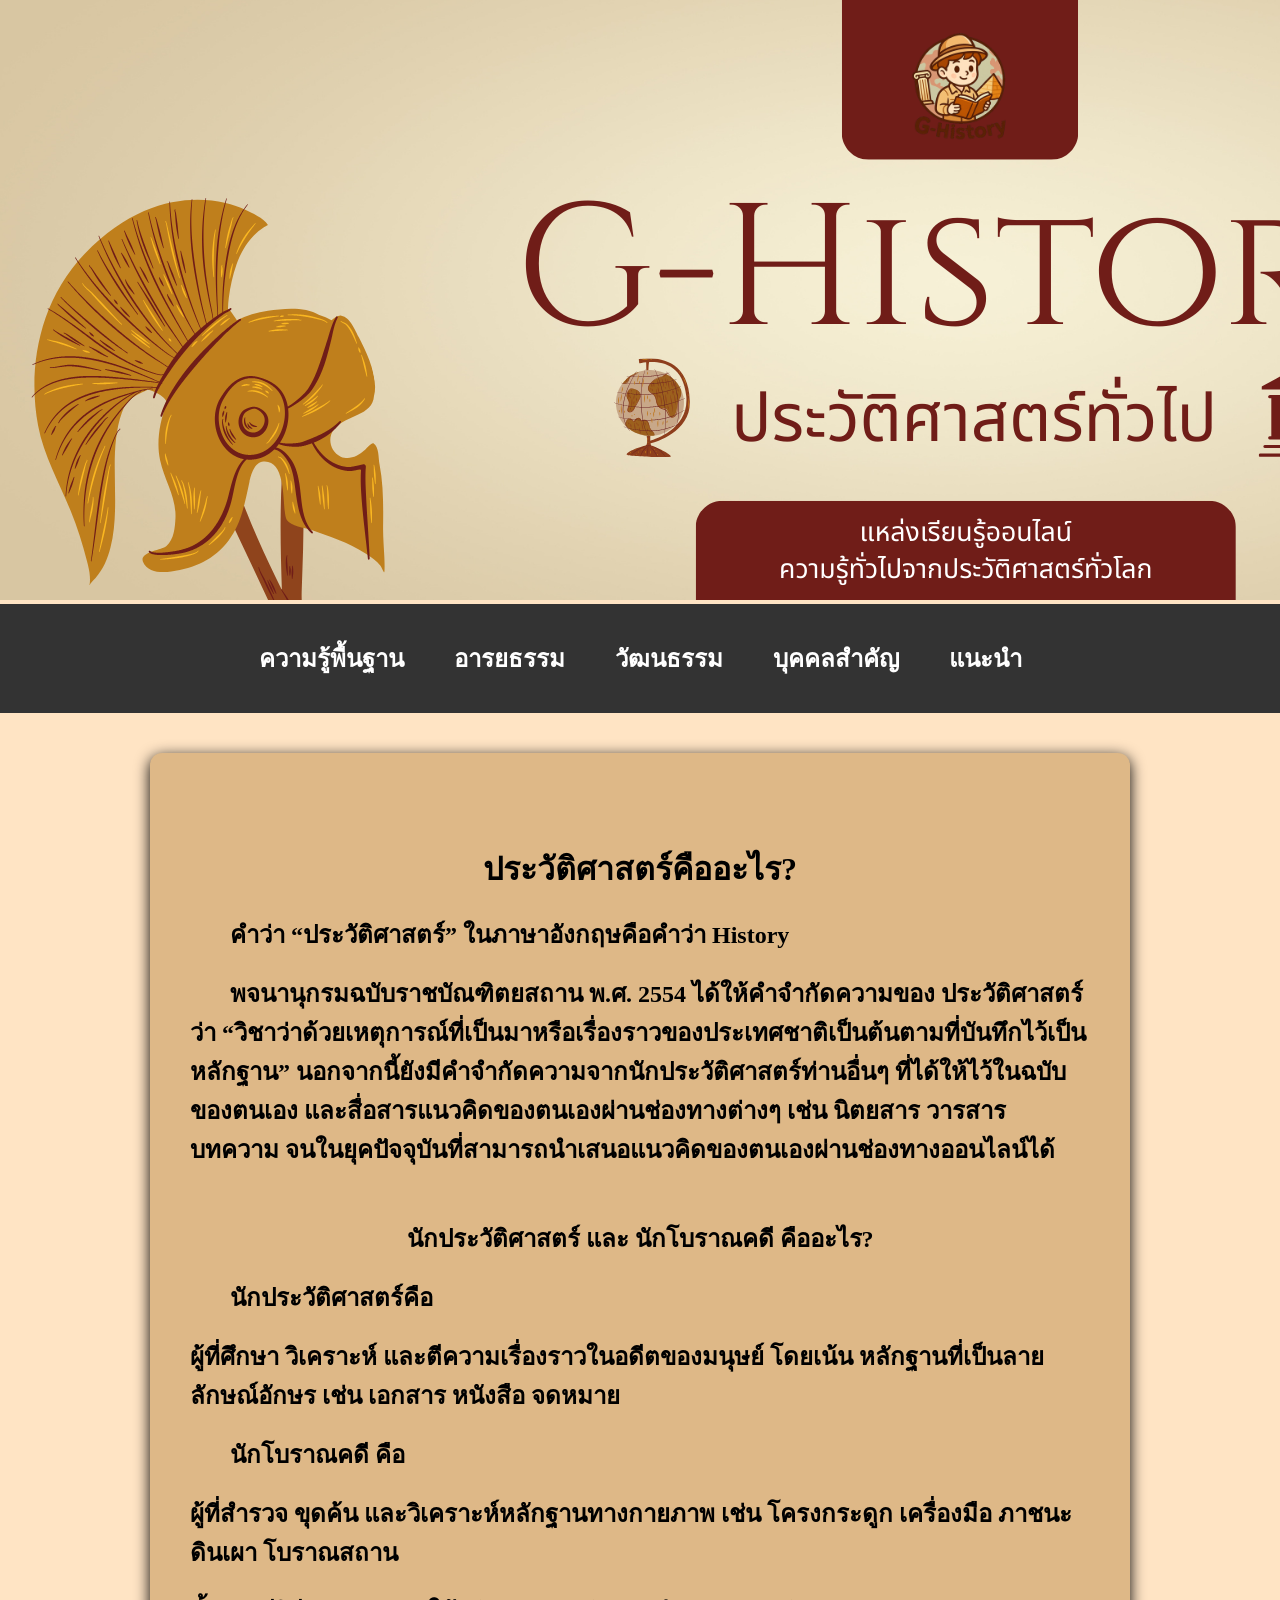
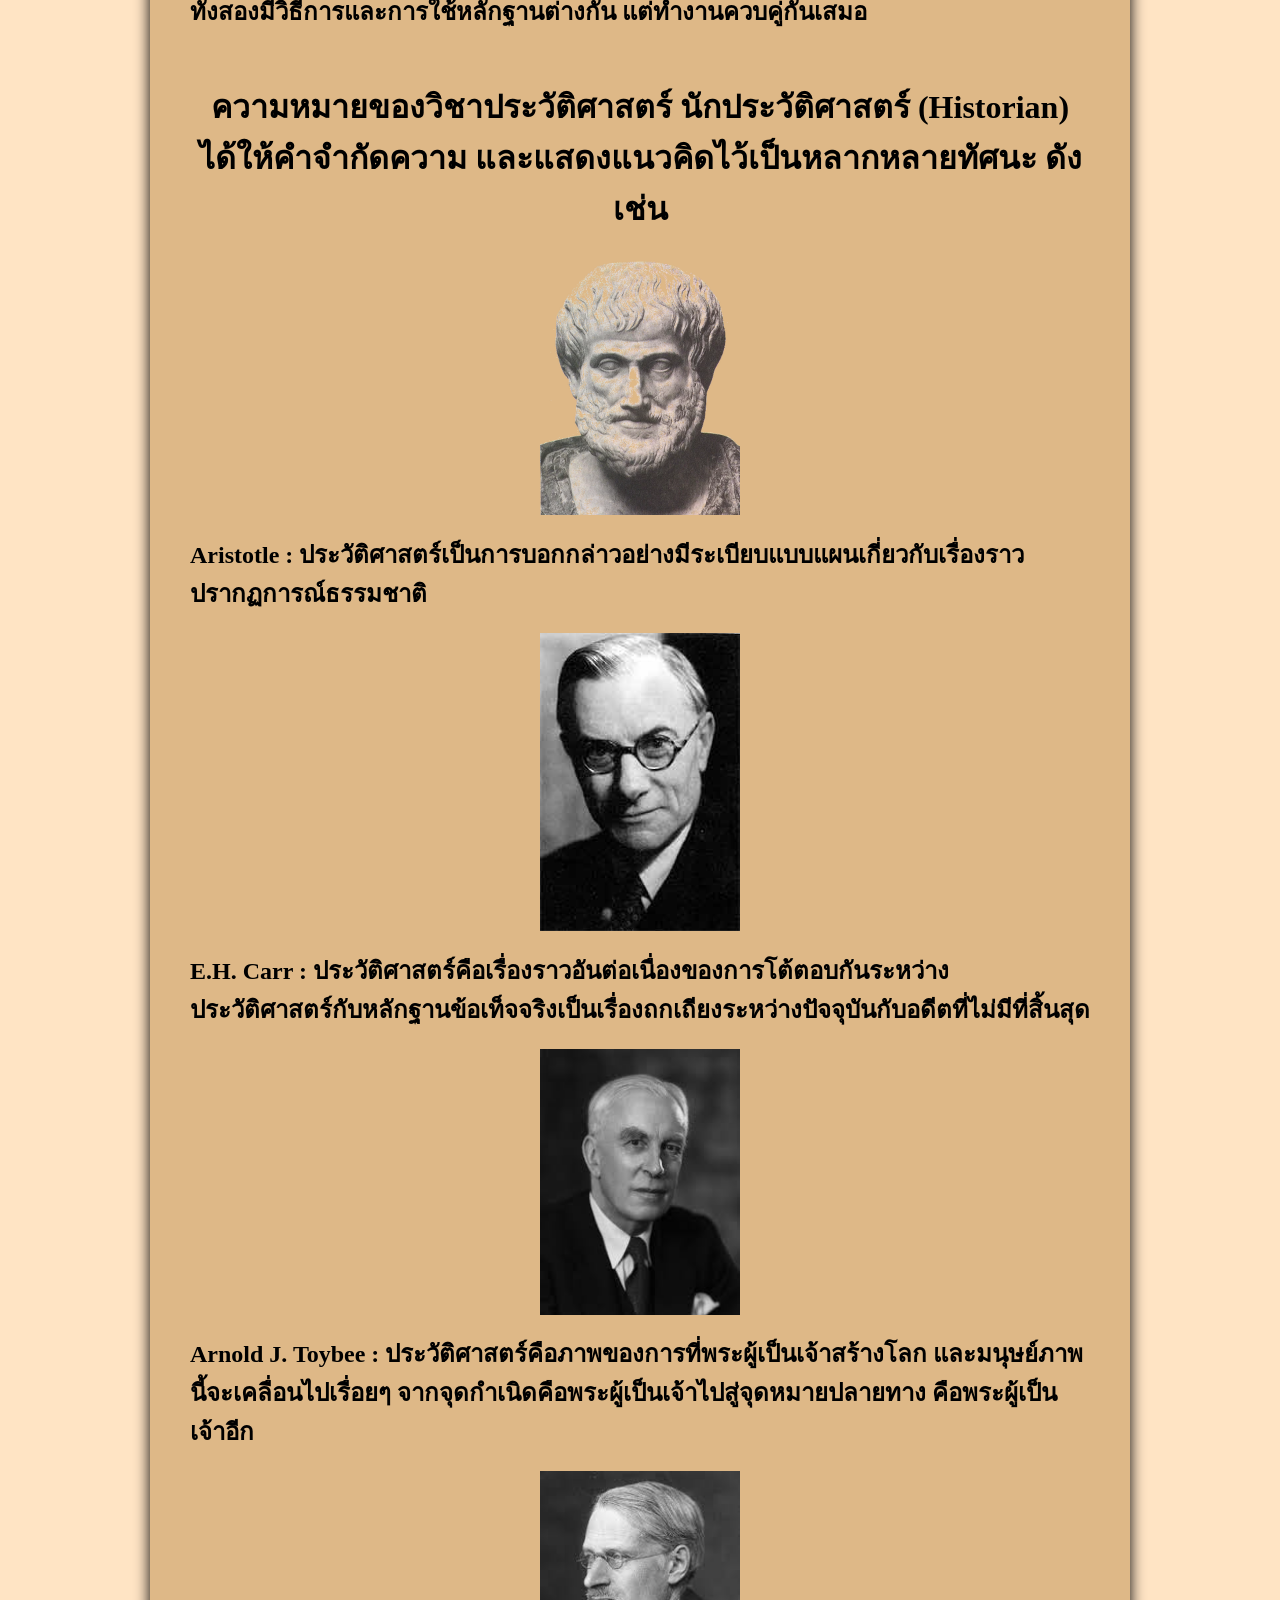
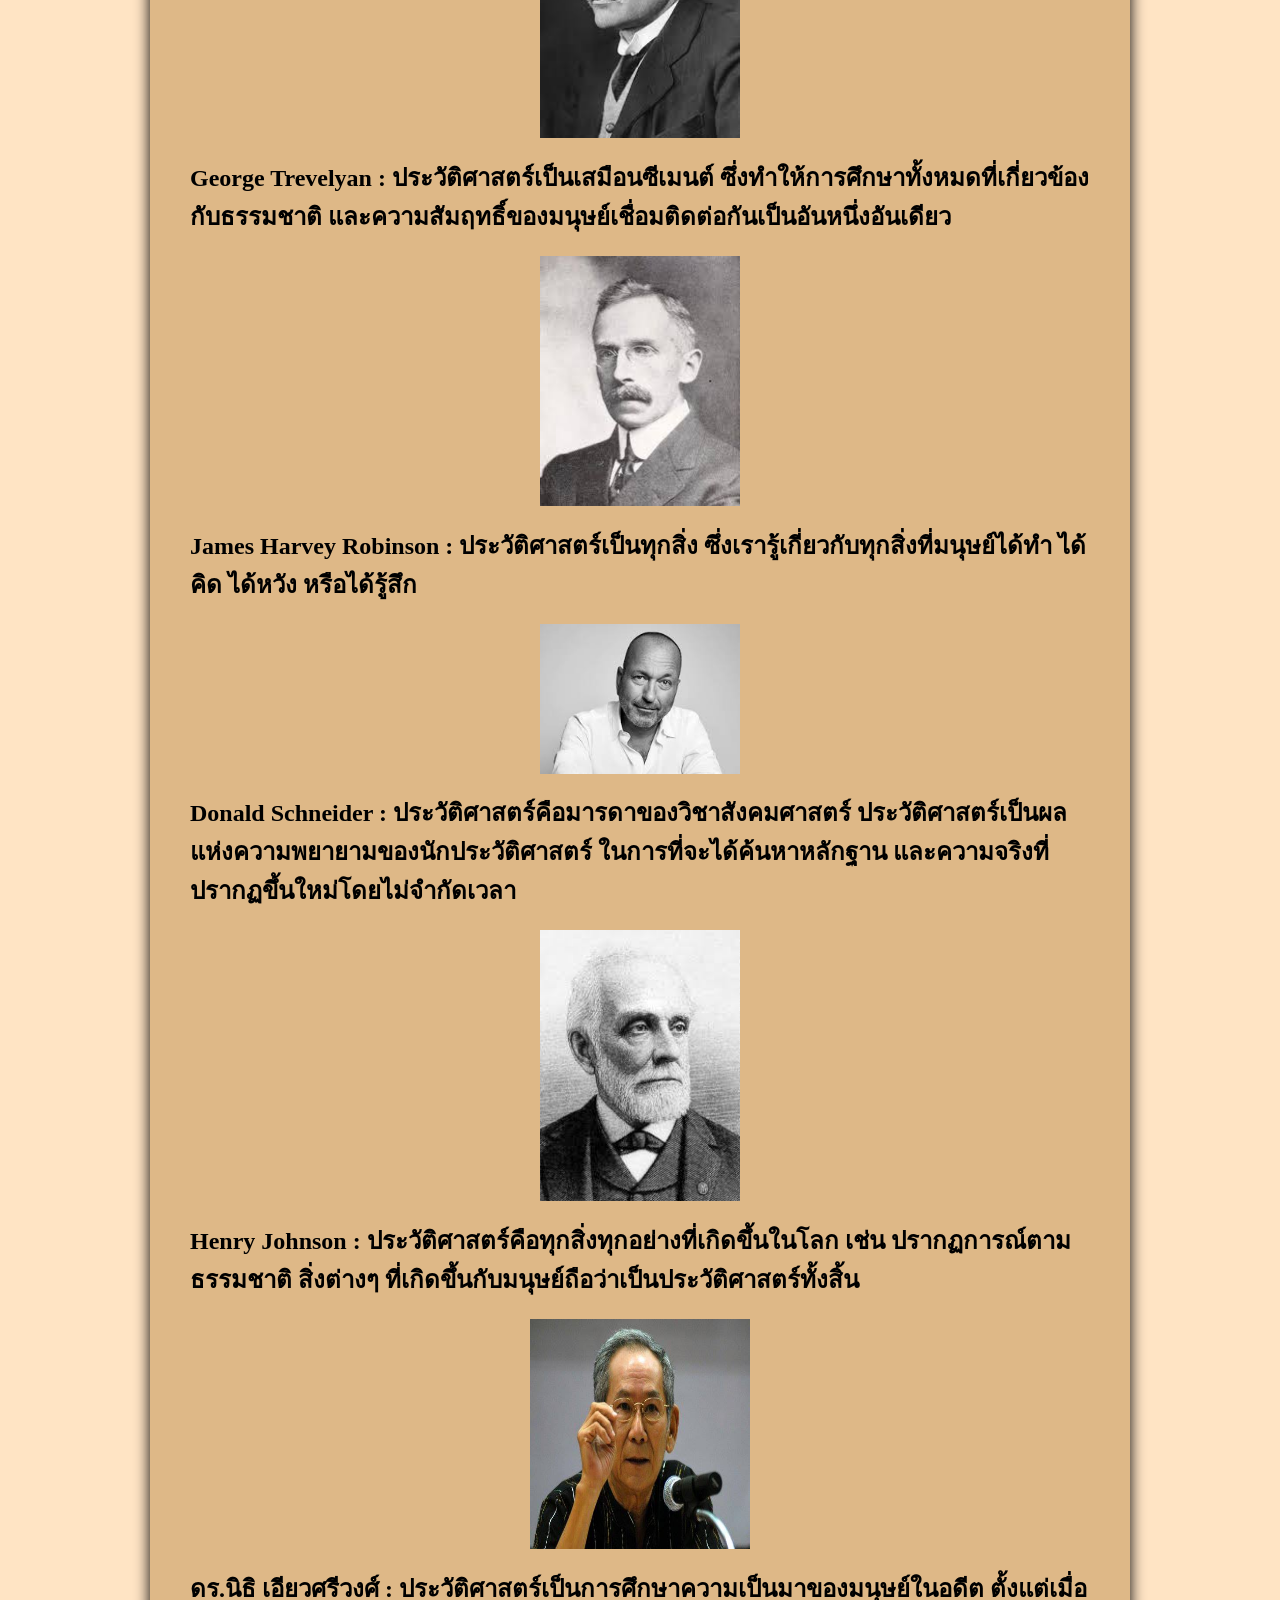
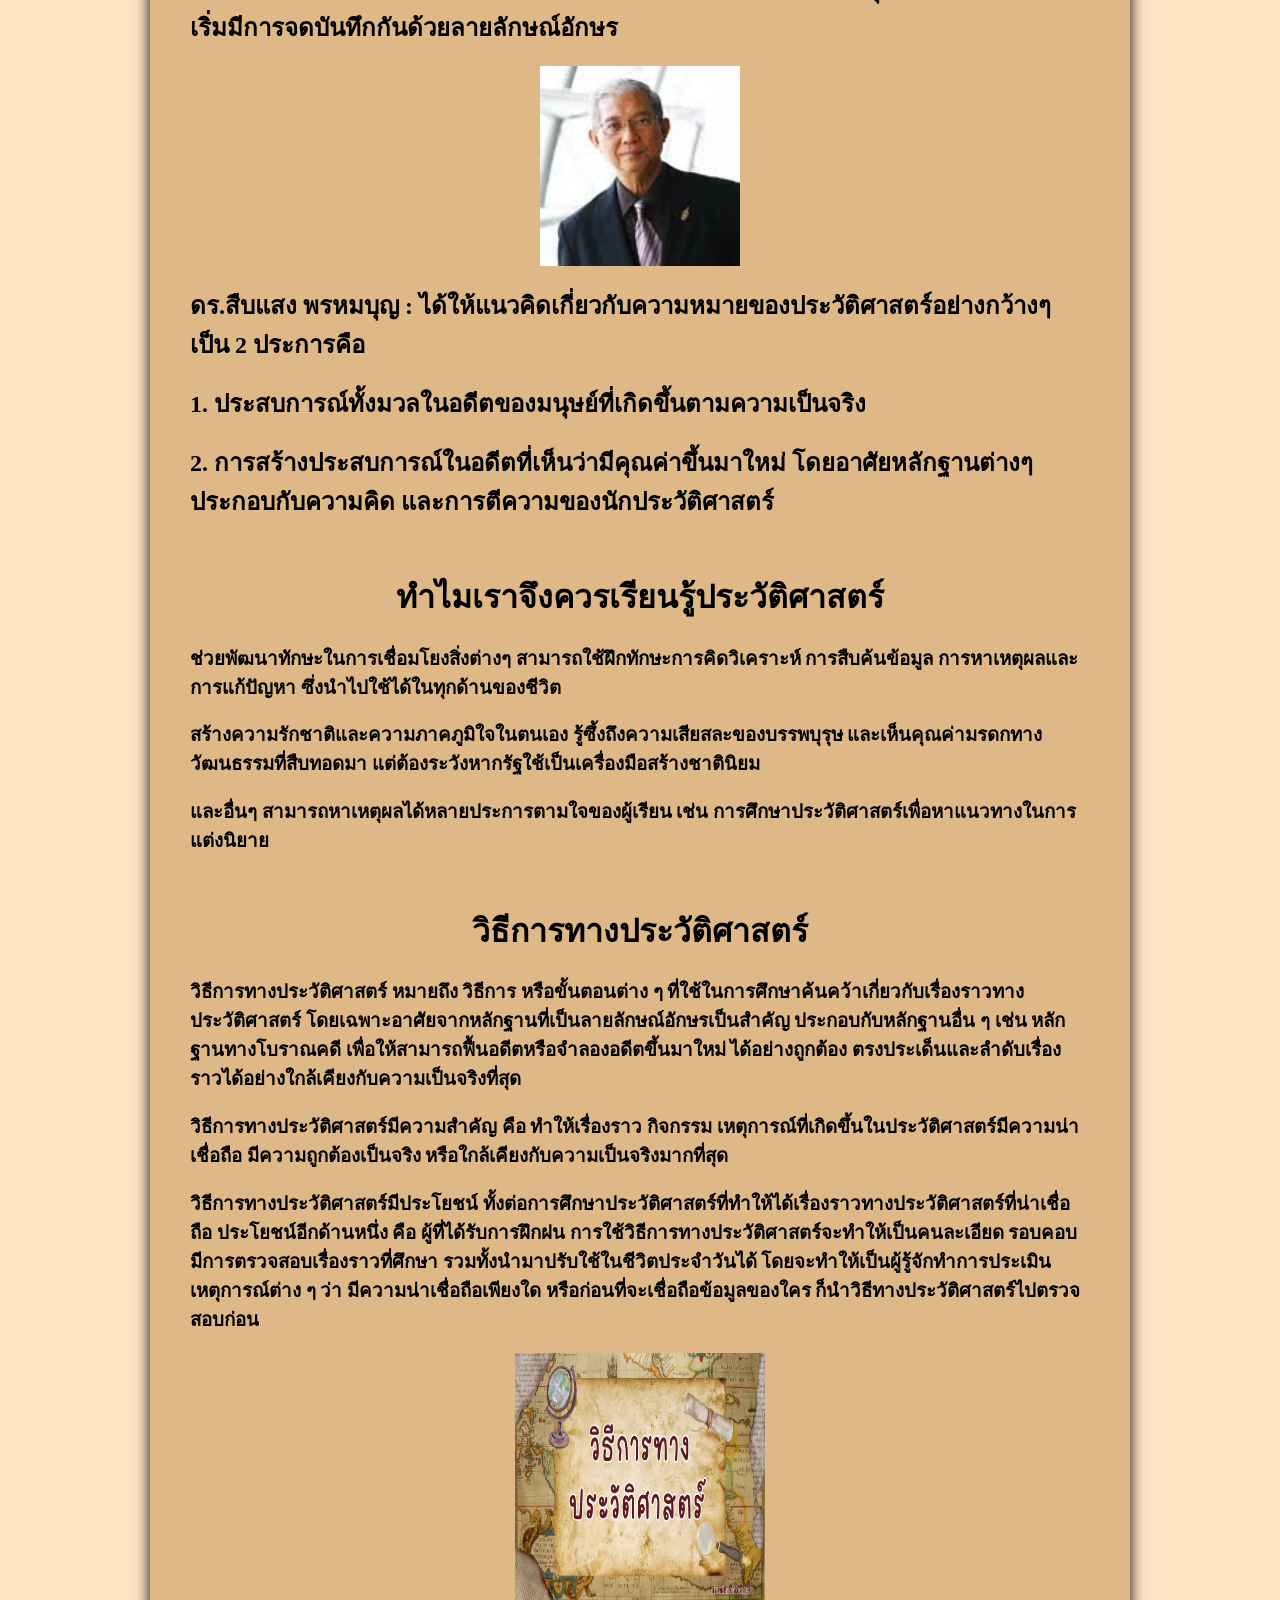
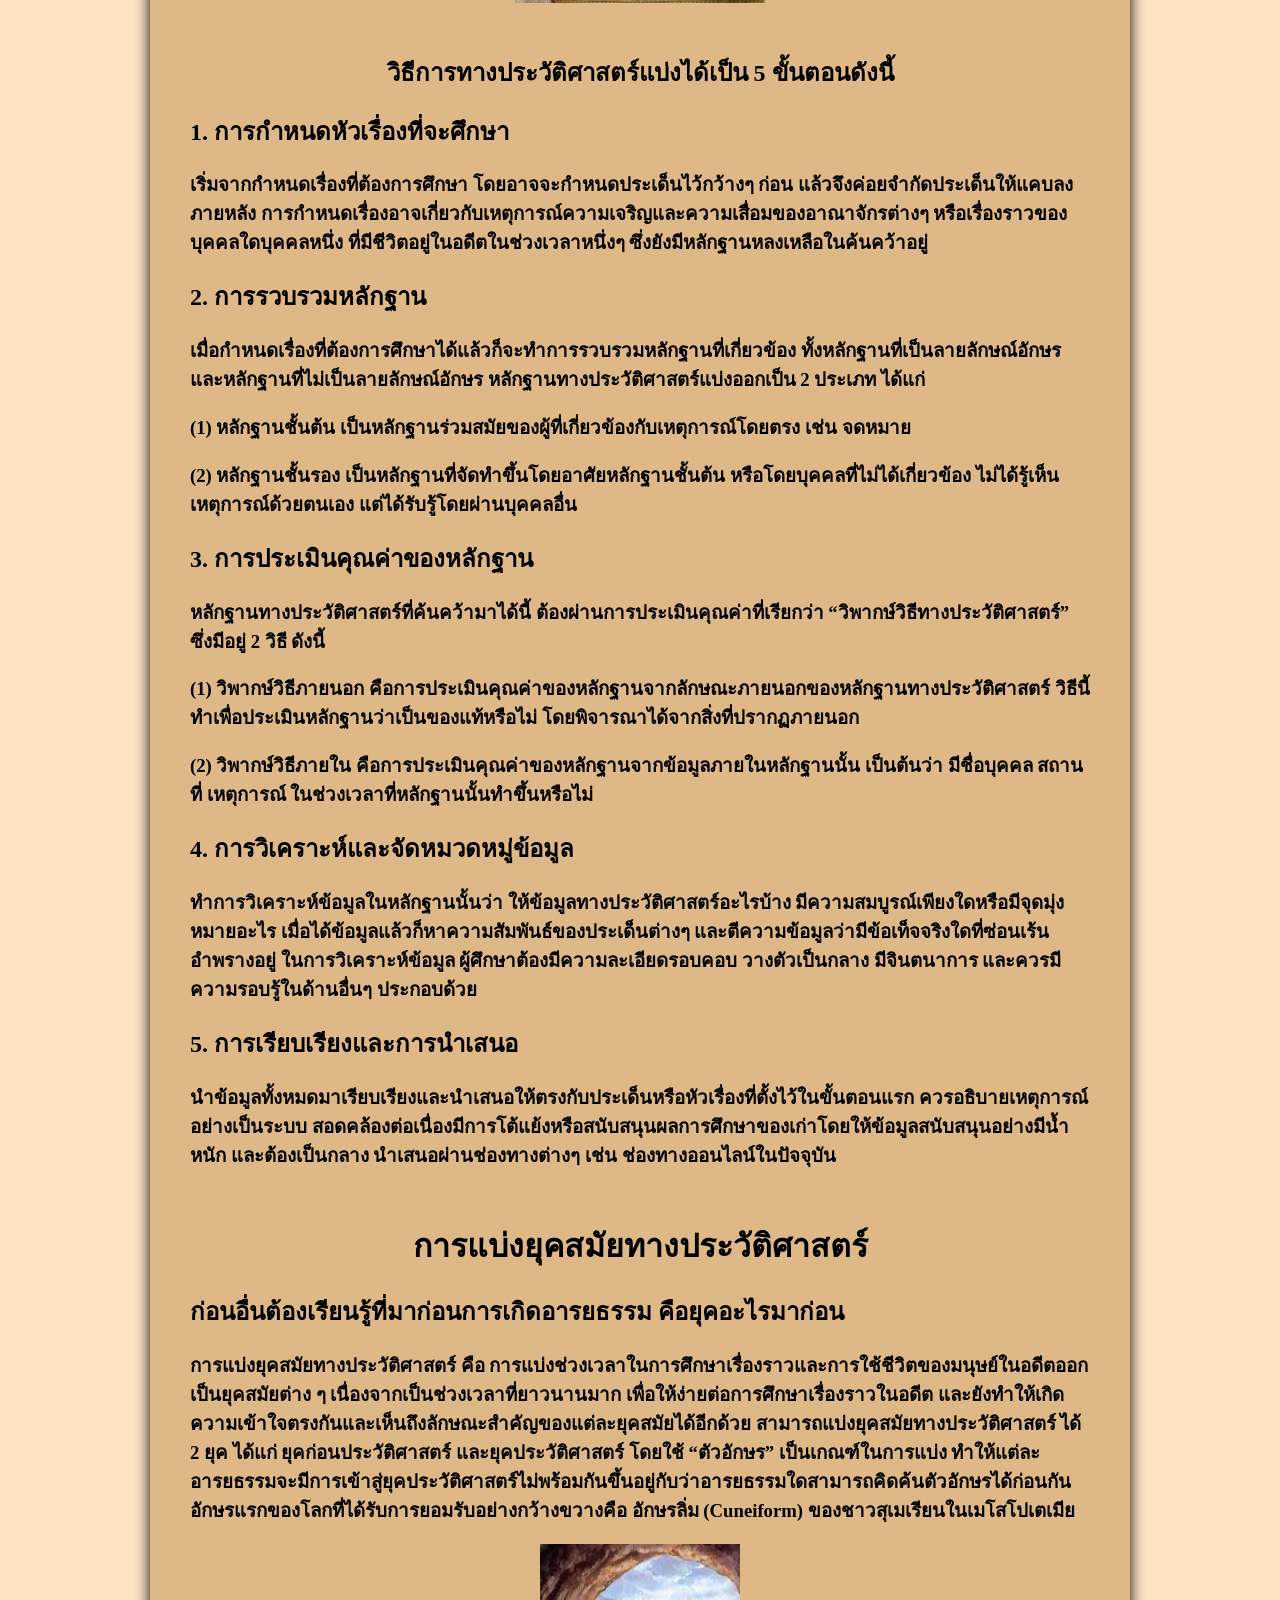
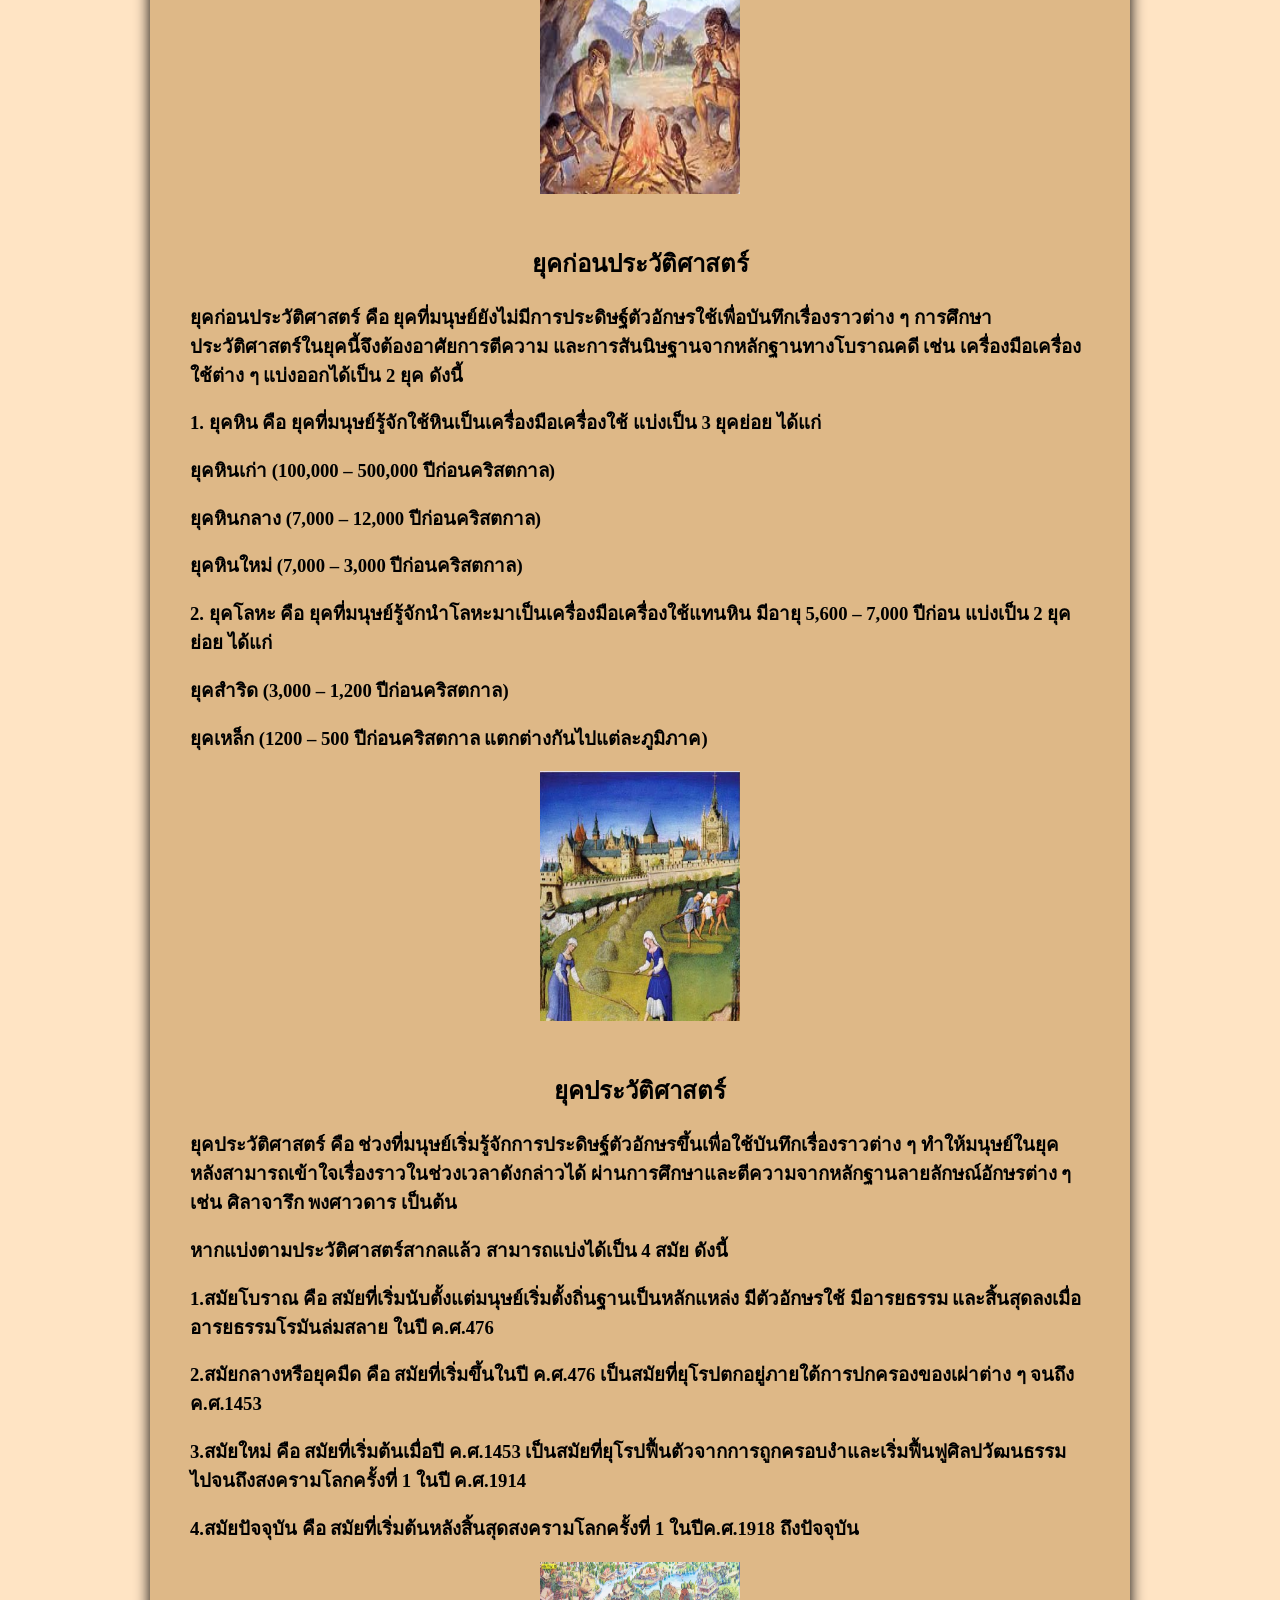
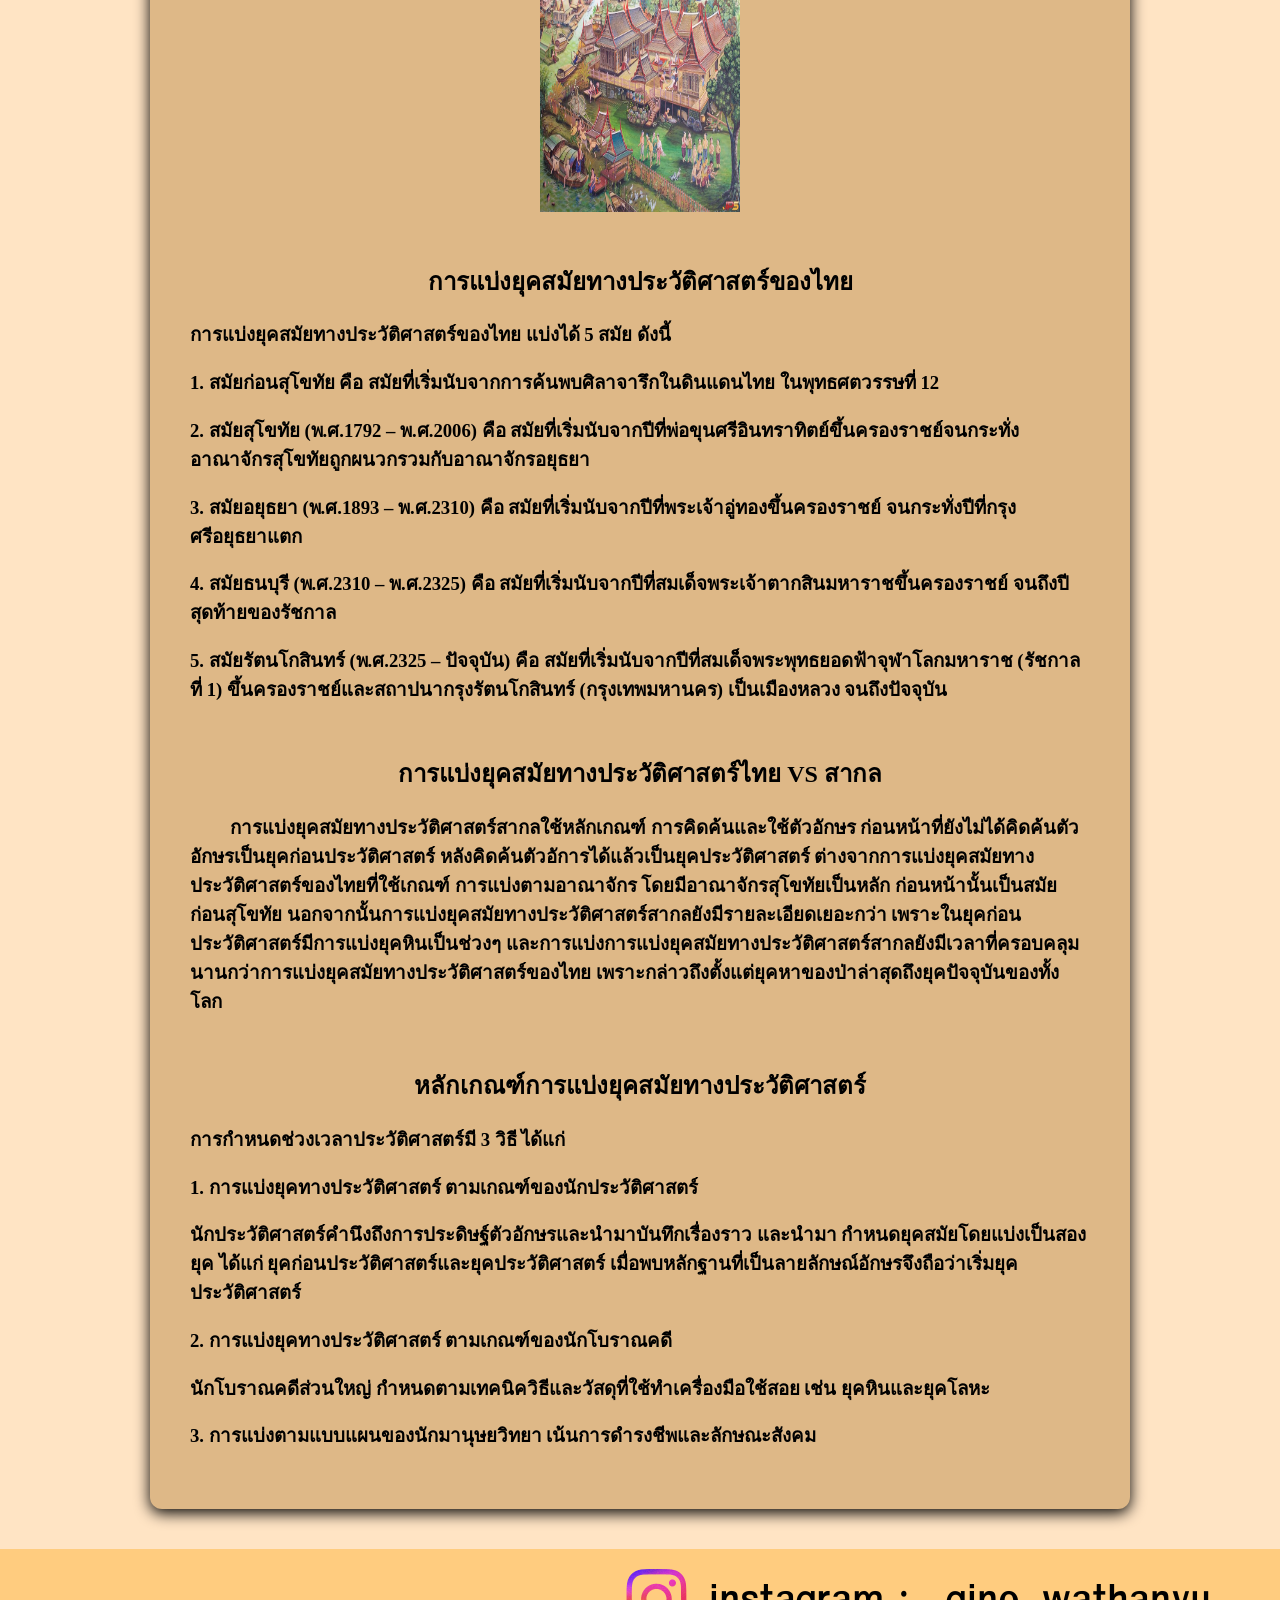
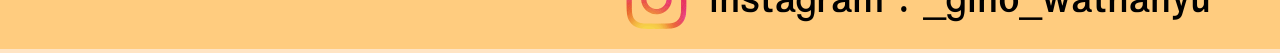
<file: index.html>
<!DOCTYPE html>
<html lang="en">
<head>
    <meta charset="UTF-8">
    <meta name="viewport" content="width=device-width, initial-scale=1.0">
    <title>Document</title>
    <link rel="stylesheet" type="text/css" href="styles.css">

</head>
<body>
 <div class="banner">
         <img src="banner1.png">
    </div>
    
    <nav class="main-menu">  
         <ul>
              <h1><li><a href="index.html">ความรู้พื้นฐาน</a></li></h1>
              <h1><li><a href="p2.html">อารยธรรม</a></li></h1>
              <h1><li><a href="p3.html">วัฒนธรรม</a></li></h1>
              <h1><li><a href="p4.html">บุคคลสำคัญ</a></li></h1>
              <h1><li><a href="p5.html">แนะนำ</a></li></h1>
         </ul>
     </nav>

         <div class="content">

    <h1 class="main-title">ประวัติศาสตร์คืออะไร?</h1>
<h2 class="indent-text">คำว่า “ประวัติศาสตร์” ในภาษาอังกฤษคือคำว่า History</h2>
<h2 class="indent-text">พจนานุกรมฉบับราชบัณฑิตยสถาน พ.ศ. 2554 ได้ให้คำจำกัดความของ ประวัติศาสตร์ ว่า “วิชาว่าด้วยเหตุการณ์ที่เป็นมาหรือเรื่องราวของประเทศชาติเป็นต้นตามที่บันทึกไว้เป็นหลักฐาน”
นอกจากนี้ยังมีคำจำกัดความจากนักประวัติศาสตร์ท่านอื่นๆ ที่ได้ให้ไว้ในฉบับของตนเอง และสื่อสารแนวคิดของตนเองผ่านช่องทางต่างๆ เช่น นิตยสาร วารสาร บทความ จนในยุคปัจจุบันที่สามารถนำเสนอแนวคิดของตนเองผ่านช่องทางออนไลน์ได้</h2>

<h2 class="main-title">นักประวัติศาสตร์ และ นักโบราณคดี คืออะไร?</h2>
<h2 class="indent-text">นักประวัติศาสตร์คือ</h2>
<h2>ผู้ที่ศึกษา วิเคราะห์ และตีความเรื่องราวในอดีตของมนุษย์ โดยเน้น หลักฐานที่เป็นลายลักษณ์อักษร เช่น เอกสาร หนังสือ จดหมาย</h2>
<h2 class="indent-text">นักโบราณคดี คือ</h2>
<h2> ผู้ที่สำรวจ ขุดค้น และวิเคราะห์หลักฐานทางกายภาพ เช่น โครงกระดูก เครื่องมือ ภาชนะดินเผา โบราณสถาน</h2>
<h2>ทั้งสองมีวิธีการและการใช้หลักฐานต่างกัน แต่ทำงานควบคู่กันเสมอ</h2>

<h1 class="main-title">ความหมายของวิชาประวัติศาสตร์ นักประวัติศาสตร์ (Historian) ได้ให้คำจำกัดความ และแสดงแนวคิดไว้เป็นหลากหลายทัศนะ ดังเช่น</h1>


<img src="aristotle.webp" style="width: 100%; max-width: 200px; height: auto;" class="center-img">
<h2>Aristotle : ประวัติศาสตร์เป็นการบอกกล่าวอย่างมีระเบียบแบบแผนเกี่ยวกับเรื่องราวปรากฏการณ์ธรรมชาติ</h2>

<img src="eh_carr.jpg" style="width: 100%; max-width: 200px; height: auto;" class="center-img">
<h2>E.H. Carr : ประวัติศาสตร์คือเรื่องราวอันต่อเนื่องของการโต้ตอบกันระหว่างประวัติศาสตร์กับหลักฐานข้อเท็จจริงเป็นเรื่องถกเถียงระหว่างปัจจุบันกับอดีตที่ไม่มีที่สิ้นสุด</h2>

<img src="toynbee.jfif" style="width: 100%; max-width: 200px; height: auto;" class="center-img">
<h2>Arnold J. Toybee : ประวัติศาสตร์คือภาพของการที่พระผู้เป็นเจ้าสร้างโลก และมนุษย์ภาพนี้จะเคลื่อนไปเรื่อยๆ จากจุดกำเนิดคือพระผู้เป็นเจ้าไปสู่จุดหมายปลายทาง คือพระผู้เป็นเจ้าอีก</h2>

<img src="trevelyan.jfif" style="width: 100%; max-width: 200px; height: auto;" class="center-img">
<h2>George Trevelyan : ประวัติศาสตร์เป็นเสมือนซีเมนต์ ซึ่งทำให้การศึกษาทั้งหมดที่เกี่ยวข้องกับธรรมชาติ และความสัมฤทธิ์ของมนุษย์เชื่อมติดต่อกันเป็นอันหนึ่งอันเดียว</h2>

<img src="harvey.jfif" style="width: 100%; max-width: 200px; height: auto;" class="center-img">
<h2>James Harvey Robinson : ประวัติศาสตร์เป็นทุกสิ่ง ซึ่งเรารู้เกี่ยวกับทุกสิ่งที่มนุษย์ได้ทำ ได้คิด ได้หวัง หรือได้รู้สึก</h2>

<img src="donald.jfif" style="width: 100%; max-width: 200px; height: auto;" class="center-img">
<h2>Donald Schneider : ประวัติศาสตร์คือมารดาของวิชาสังคมศาสตร์ ประวัติศาสตร์เป็นผลแห่งความพยายามของนักประวัติศาสตร์ ในการที่จะได้ค้นหาหลักฐาน และความจริงที่ปรากฏขึ้นใหม่โดยไม่จำกัดเวลา</h2>

<img src="henry.jfif" style="width: 100%; max-width: 200px; height: auto;" class="center-img">
<h2>Henry Johnson : ประวัติศาสตร์คือทุกสิ่งทุกอย่างที่เกิดขึ้นในโลก เช่น ปรากฏการณ์ตามธรรมชาติ สิ่งต่างๆ ที่เกิดขึ้นกับมนุษย์ถือว่าเป็นประวัติศาสตร์ทั้งสิ้น</h2>

<img src="nithi.jpg" style="width: 100%; max-width: 220px; height: 230px;" class="center-img">
<h2>ดร.นิธิ เอียวศรีวงศ์ : ประวัติศาสตร์เป็นการศึกษาความเป็นมาของมนุษย์ในอดีต ตั้งแต่เมื่อเริ่มมีการจดบันทึกกันด้วยลายลักษณ์อักษร</h2>

<img src="prombun.jfif" style="width: 100%; max-width: 200px; height: auto;" class="center-img">
<h2>ดร.สืบแสง พรหมบุญ : ได้ให้แนวคิดเกี่ยวกับความหมายของประวัติศาสตร์อย่างกว้างๆ เป็น 2 ประการคือ</h2>
<h2>1. ประสบการณ์ทั้งมวลในอดีตของมนุษย์ที่เกิดขึ้นตามความเป็นจริง</h2>
<h2>2. การสร้างประสบการณ์ในอดีตที่เห็นว่ามีคุณค่าขึ้นมาใหม่ โดยอาศัยหลักฐานต่างๆ ประกอบกับความคิด และการตีความของนักประวัติศาสตร์</h2>

<h1 class="main-title">ทำไมเราจึงควรเรียนรู้ประวัติศาสตร์</h1>
<h3>ช่วยพัฒนาทักษะในการเชื่อมโยงสิ่งต่างๆ สามารถใช้ฝึกทักษะการคิดวิเคราะห์ การสืบค้นข้อมูล การหาเหตุผลและการแก้ปัญหา ซึ่งนำไปใช้ได้ในทุกด้านของชีวิต</h3>
<h3>สร้างความรักชาติและความภาคภูมิใจในตนเอง รู้ซึ้งถึงความเสียสละของบรรพบุรุษ และเห็นคุณค่ามรดกทางวัฒนธรรมที่สืบทอดมา แต่ต้องระวังหากรัฐใช้เป็นเครื่องมือสร้างชาตินิยม</h3>
<h3>และอื่นๆ สามารถหาเหตุผลได้หลายประการตามใจของผู้เรียน เช่น การศึกษาประวัติศาสตร์เพื่อหาแนวทางในการแต่งนิยาย</h3>

<h1 class="main-title">วิธีการทางประวัติศาสตร์</h1>
<h3>วิธีการทางประวัติศาสตร์ หมายถึง วิธีการ หรือขั้นตอนต่าง ๆ ที่ใช้ในการศึกษาค้นคว้าเกี่ยวกับเรื่องราวทางประวัติศาสตร์ โดยเฉพาะอาศัยจากหลักฐานที่เป็นลายลักษณ์อักษรเป็นสำคัญ ประกอบกับหลักฐานอื่น ๆ เช่น หลักฐานทางโบราณคดี เพื่อให้สามารถฟื้นอดีตหรือจำลองอดีตขึ้นมาใหม่ ได้อย่างถูกต้อง ตรงประเด็นและลำดับเรื่องราวได้อย่างใกล้เคียงกับความเป็นจริงที่สุด</h3>
<h3>วิธีการทางประวัติศาสตร์มีความสำคัญ คือ ทำให้เรื่องราว กิจกรรม เหตุการณ์ที่เกิดขึ้นในประวัติศาสตร์มีความน่าเชื่อถือ มีความถูกต้องเป็นจริง หรือใกล้เคียงกับความเป็นจริงมากที่สุด</h3>
<h3>วิธีการทางประวัติศาสตร์มีประโยชน์ ทั้งต่อการศึกษาประวัติศาสตร์ที่ทำให้ได้เรื่องราวทางประวัติศาสตร์ที่น่าเชื่อถือ ประโยชน์อีกด้านหนึ่ง คือ ผู้ที่ได้รับการฝึกฝน การใช้วิธีการทางประวัติศาสตร์จะทำให้เป็นคนละเอียด รอบคอบ มีการตรวจสอบเรื่องราวที่ศึกษา รวมทั้งนำมาปรับใช้ในชีวิตประจำวันได้ โดยจะทำให้เป็นผู้รู้จักทำการประเมินเหตุการณ์ต่าง ๆ ว่า มีความน่าเชื่อถือเพียงใด หรือก่อนที่จะเชื่อถือข้อมูลของใคร ก็นำวิธีทางประวัติศาสตร์ไปตรวจสอบก่อน</h3>

<img src="วิธีการทางประวัติศาสตร์.jpg" style="width: 100%; max-width: 250px; height: 250px;" class="center-img">
<h2 class="main-title">วิธีการทางประวัติศาสตร์แบ่งได้เป็น 5 ขั้นตอนดังนี้</h2>
<h2>1. การกำหนดหัวเรื่องที่จะศึกษา</h2>
<h3>เริ่มจากกำหนดเรื่องที่ต้องการศึกษา โดยอาจจะกำหนดประเด็นไว้กว้างๆ ก่อน แล้วจึงค่อยจำกัดประเด็นให้แคบลงภายหลัง การกำหนดเรื่องอาจเกี่ยวกับเหตุการณ์ความเจริญและความเสื่อมของอาณาจักรต่างๆ หรือเรื่องราวของบุคคลใดบุคคลหนึ่ง ที่มีชีวิตอยู่ในอดีตในช่วงเวลาหนึ่งๆ ซึ่งยังมีหลักฐานหลงเหลือในค้นคว้าอยู่
</h3>

<h2>2. การรวบรวมหลักฐาน</h2>
<h3>เมื่อกำหนดเรื่องที่ต้องการศึกษาได้แล้วก็จะทำการรวบรวมหลักฐานที่เกี่ยวข้อง ทั้งหลักฐานที่เป็นลายลักษณ์อักษร และหลักฐานที่ไม่เป็นลายลักษณ์อักษร หลักฐานทางประวัติศาสตร์แบ่งออกเป็น 2 ประเภท ได้แก่</h3>
<h3>(1) หลักฐานชั้นต้น
เป็นหลักฐานร่วมสมัยของผู้ที่เกี่ยวข้องกับเหตุการณ์โดยตรง เช่น จดหมาย</h3>
<h3>  (2) หลักฐานชั้นรอง
เป็นหลักฐานที่จัดทำขึ้นโดยอาศัยหลักฐานชั้นต้น หรือโดยบุคคลที่ไม่ได้เกี่ยวข้อง ไม่ได้รู้เห็นเหตุการณ์ด้วยตนเอง แต่ได้รับรู้โดยผ่านบุคคลอื่น 
</h3>

<h2>3. การประเมินคุณค่าของหลักฐาน</h2>
<h3>หลักฐานทางประวัติศาสตร์ที่ค้นคว้ามาได้นี้ ต้องผ่านการประเมินคุณค่าที่เรียกว่า “วิพากษ์วิธีทางประวัติศาสตร์” ซึ่งมีอยู่ 2 วิธี ดังนี้</h3>
<h3>(1) วิพากษ์วิธีภายนอก
คือการประเมินคุณค่าของหลักฐานจากลักษณะภายนอกของหลักฐานทางประวัติศาสตร์ วิธีนี้ทำเพื่อประเมินหลักฐานว่าเป็นของแท้หรือไม่ โดยพิจารณาได้จากสิ่งที่ปรากฏภายนอก</h3>
<h3>(2) วิพากษ์วิธีภายใน
คือการประเมินคุณค่าของหลักฐานจากข้อมูลภายในหลักฐานนั้น เป็นต้นว่า มีชื่อบุคคล สถานที่ เหตุการณ์ ในช่วงเวลาที่หลักฐานนั้นทำขึ้นหรือไม่
 </h3>

<h2>4. การวิเคราะห์และจัดหมวดหมู่ข้อมูล</h2>
<h3>ทำการวิเคราะห์ข้อมูลในหลักฐานนั้นว่า ให้ข้อมูลทางประวัติศาสตร์อะไรบ้าง มีความสมบูรณ์เพียงใดหรือมีจุดมุ่งหมายอะไร เมื่อได้ข้อมูลแล้วก็หาความสัมพันธ์ของประเด็นต่างๆ และตีความข้อมูลว่ามีข้อเท็จจริงใดที่ซ่อนเร้นอำพรางอยู่ ในการวิเคราะห์ข้อมูล ผู้ศึกษาต้องมีความละเอียดรอบคอบ วางตัวเป็นกลาง มีจินตนาการ และควรมีความรอบรู้ในด้านอื่นๆ ประกอบด้วย</h3>

<h2>5. การเรียบเรียงและการนำเสนอ</h2>
<h3>นำข้อมูลทั้งหมดมาเรียบเรียงและนำเสนอให้ตรงกับประเด็นหรือหัวเรื่องที่ตั้งไว้ในขั้นตอนแรก ควรอธิบายเหตุการณ์อย่างเป็นระบบ สอดคล้องต่อเนื่องมีการโต้แย้งหรือสนับสนุนผลการศึกษาของเก่าโดยให้ข้อมูลสนับสนุนอย่างมีน้ำหนัก และต้องเป็นกลาง นำเสนอผ่านช่องทางต่างๆ เช่น ช่องทางออนไลน์ในปัจจุบัน</h3>

<h1 class="main-title">การแบ่งยุคสมัยทางประวัติศาสตร์</h1>
<h2>ก่อนอื่นต้องเรียนรู้ที่มาก่อนการเกิดอารยธรรม คือยุคอะไรมาก่อน</h2>
<h3>การแบ่งยุคสมัยทางประวัติศาสตร์ คือ การแบ่งช่วงเวลาในการศึกษาเรื่องราวและการใช้ชีวิตของมนุษย์ในอดีตออกเป็นยุคสมัยต่าง ๆ เนื่องจากเป็นช่วงเวลาที่ยาวนานมาก เพื่อให้ง่ายต่อการศึกษาเรื่องราวในอดีต และยังทำให้เกิดความเข้าใจตรงกันและเห็นถึงลักษณะสำคัญของแต่ละยุคสมัยได้อีกด้วย
    สามารถแบ่งยุคสมัยทางประวัติศาสตร์ ได้ 2 ยุค ได้แก่ ยุคก่อนประวัติศาสตร์ และยุคประวัติศาสตร์ โดยใช้ “ตัวอักษร” เป็นเกณฑ์ในการแบ่ง ทำให้แต่ละอารยธรรมจะมีการเข้าสู่ยุคประวัติศาสตร์ไม่พร้อมกันขึ้นอยู่กับว่าอารยธรรมใดสามารถคิดค้นตัวอักษรได้ก่อนกัน อักษรแรกของโลกที่ได้รับการยอมรับอย่างกว้างขวางคือ อักษรลิ่ม (Cuneiform) ของชาวสุเมเรียนในเมโสโปเตเมีย</h3>

<img src="ยุคก่อนประวัติศาสตร์.jfif" style="width: 100%; max-width: 200px; height: 250px;" class="center-img">
<h2 class="main-title">ยุคก่อนประวัติศาสตร์</h2>
<h3>ยุคก่อนประวัติศาสตร์ คือ ยุคที่มนุษย์ยังไม่มีการประดิษฐ์ตัวอักษรใช้เพื่อบันทึกเรื่องราวต่าง ๆ การศึกษาประวัติศาสตร์ในยุคนี้จึงต้องอาศัยการตีความ และการสันนิษฐานจากหลักฐานทางโบราณคดี เช่น เครื่องมือเครื่องใช้ต่าง ๆ แบ่งออกได้เป็น 2 ยุค ดังนี้</h3>
<h3>1. ยุคหิน คือ ยุคที่มนุษย์รู้จักใช้หินเป็นเครื่องมือเครื่องใช้ แบ่งเป็น 3 ยุคย่อย ได้แก่</h3>
<h3>ยุคหินเก่า (100,000 – 500,000 ปีก่อนคริสตกาล) </h3>
<h3>ยุคหินกลาง (7,000 – 12,000 ปีก่อนคริสตกาล)</h3>
<h3>ยุคหินใหม่ (7,000 – 3,000 ปีก่อนคริสตกาล) </h3>
<h3>2. ยุคโลหะ คือ ยุคที่มนุษย์รู้จักนำโลหะมาเป็นเครื่องมือเครื่องใช้แทนหิน มีอายุ 5,600 – 7,000 ปีก่อน แบ่งเป็น 2 ยุคย่อย ได้แก่</h3>
<h3> ยุคสำริด (3,000 – 1,200 ปีก่อนคริสตกาล) </h3>
<h3>ยุคเหล็ก  (1200 – 500 ปีก่อนคริสตกาล แตกต่างกันไปแต่ละภูมิภาค) </h3>

<img src="ยุคประวัติศาสตร์.jpg" style="width: 100%; max-width: 200px; height: 250px;" class="center-img">
<h2 class="main-title">ยุคประวัติศาสตร์</h2>
<h3>ยุคประวัติศาสตร์ คือ ช่วงที่มนุษย์เริ่มรู้จักการประดิษฐ์ตัวอักษรขึ้นเพื่อใช้บันทึกเรื่องราวต่าง ๆ ทำให้มนุษย์ในยุคหลังสามารถเข้าใจเรื่องราวในช่วงเวลาดังกล่าวได้ ผ่านการศึกษาและตีความจากหลักฐานลายลักษณ์อักษรต่าง ๆ เช่น ศิลาจารึก พงศาวดาร เป็นต้น</h3>
<h3>หากแบ่งตามประวัติศาสตร์สากลแล้ว สามารถแบ่งได้เป็น 4 สมัย ดังนี้</h3>
<h3>1.สมัยโบราณ คือ สมัยที่เริ่มนับตั้งแต่มนุษย์เริ่มตั้งถิ่นฐานเป็นหลักแหล่ง มีตัวอักษรใช้ มีอารยธรรม และสิ้นสุดลงเมื่ออารยธรรมโรมันล่มสลาย ในปี ค.ศ.476</h3>
<h3>2.สมัยกลางหรือยุคมืด คือ สมัยที่เริ่มขึ้นในปี ค.ศ.476 เป็นสมัยที่ยุโรปตกอยู่ภายใต้การปกครองของเผ่าต่าง ๆ จนถึง ค.ศ.1453</h3>
<h3>3.สมัยใหม่ คือ สมัยที่เริ่มต้นเมื่อปี ค.ศ.1453 เป็นสมัยที่ยุโรปฟื้นตัวจากการถูกครอบงำและเริ่มฟื้นฟูศิลปวัฒนธรรม ไปจนถึงสงครามโลกครั้งที่ 1 ในปี ค.ศ.1914</h3>
<h3>4.สมัยปัจจุบัน คือ สมัยที่เริ่มต้นหลังสิ้นสุดสงครามโลกครั้งที่ 1 ในปีค.ศ.1918 ถึงปัจจุบัน</h3>

<img src="ประวัติศาสตร์ไทย.jpg" style="width: 100%; max-width: 200px; height: 250px;" class="center-img">
<h2 class="main-title">การแบ่งยุคสมัยทางประวัติศาสตร์ของไทย</h2>
<h3> การแบ่งยุคสมัยทางประวัติศาสตร์ของไทย แบ่งได้ 5 สมัย ดังนี้</h3>
<h3>1. สมัยก่อนสุโขทัย
คือ สมัยที่เริ่มนับจากการค้นพบศิลาจารึกในดินแดนไทย ในพุทธศตวรรษที่ 12 </h3>
<h3>2. สมัยสุโขทัย (พ.ศ.1792 – พ.ศ.2006)
คือ สมัยที่เริ่มนับจากปีที่พ่อขุนศรีอินทราทิตย์ขึ้นครองราชย์จนกระทั่งอาณาจักรสุโขทัยถูกผนวกรวมกับอาณาจักรอยุธยา </h3>
<h3>3. สมัยอยุธยา (พ.ศ.1893 – พ.ศ.2310)
คือ สมัยที่เริ่มนับจากปีที่พระเจ้าอู่ทองขึ้นครองราชย์ จนกระทั่งปีที่กรุงศรีอยุธยาแตก</h3>
<h3>4. สมัยธนบุรี (พ.ศ.2310 – พ.ศ.2325)
คือ สมัยที่เริ่มนับจากปีที่สมเด็จพระเจ้าตากสินมหาราชขึ้นครองราชย์ จนถึงปีสุดท้ายของรัชกาล</h3>
<h3>5. สมัยรัตนโกสินทร์ (พ.ศ.2325 – ปัจจุบัน)
คือ สมัยที่เริ่มนับจากปีที่สมเด็จพระพุทธยอดฟ้าจุฬาโลกมหาราช (รัชกาลที่ 1) ขึ้นครองราชย์และสถาปนากรุงรัตนโกสินทร์ (กรุงเทพมหานคร) เป็นเมืองหลวง จนถึงปัจจุบัน</h3>

<h2 class="main-title">การแบ่งยุคสมัยทางประวัติศาสตร์ไทย VS สากล</h2>
<h3 class="indent-text">การแบ่งยุคสมัยทางประวัติศาสตร์สากลใช้หลักเกณฑ์ การคิดค้นและใช้ตัวอักษร ก่อนหน้าที่ยังไม่ได้คิดค้นตัวอักษรเป็นยุคก่อนประวัติศาสตร์ หลังคิดค้นตัวอัการได้แล้วเป็นยุคประวัติศาสตร์ ต่างจากการแบ่งยุคสมัยทางประวัติศาสตร์ของไทยที่ใช้เกณฑ์ การแบ่งตามอาณาจักร โดยมีอาณาจักรสุโขทัยเป็นหลัก ก่อนหน้านั้นเป็นสมัยก่อนสุโขทัย นอกจากนั้นการแบ่งยุคสมัยทางประวัติศาสตร์สากลยังมีรายละเอียดเยอะกว่า เพราะในยุคก่อนประวัติศาสตร์มีการแบ่งยุคหินเป็นช่วงๆ  และการแบ่งการแบ่งยุคสมัยทางประวัติศาสตร์สากลยังมีเวลาที่ครอบคลุมนานกว่าการแบ่งยุคสมัยทางประวัติศาสตร์ของไทย เพราะกล่าวถึงตั้งแต่ยุคหาของป่าล่าสุดถึงยุคปัจจุบันของทั้งโลก</h3>

<h2 class="main-title">หลักเกณฑ์การแบ่งยุคสมัยทางประวัติศาสตร์</h2>
<h3>การกำหนดช่วงเวลาประวัติศาสตร์มี 3 วิธี ได้แก่</h3>
<h3>1. การแบ่งยุคทางประวัติศาสตร์ ตามเกณฑ์ของนักประวัติศาสตร์</h3>
<h3>นักประวัติศาสตร์คำนึงถึงการประดิษฐ์ตัวอักษรและนำมาบันทึกเรื่องราว และนำมา
กำหนดยุคสมัยโดยแบ่งเป็นสองยุค ได้แก่ ยุคก่อนประวัติศาสตร์และยุคประวัติศาสตร์ เมื่อพบหลักฐานที่เป็นลายลักษณ์อักษรจึงถือว่าเริ่มยุคประวัติศาสตร์</h3>
<h3>2. การแบ่งยุคทางประวัติศาสตร์ ตามเกณฑ์ของนักโบราณคดี</h3>
<h3>นักโบราณคดีส่วนใหญ่ กำหนดตามเทคนิควิธีและวัสดุที่ใช้ทำเครื่องมือใช้สอย เช่น
ยุคหินและยุคโลหะ</h3>
<h3>3. การแบ่งตามแบบแผนของนักมานุษยวิทยา เน้นการดำรงชีพและลักษณะสังคม</h3>



  </div>
    </div>


    <div class="footer">
         <img src="footer.png">
    </div>


</body>
</html>
</file>
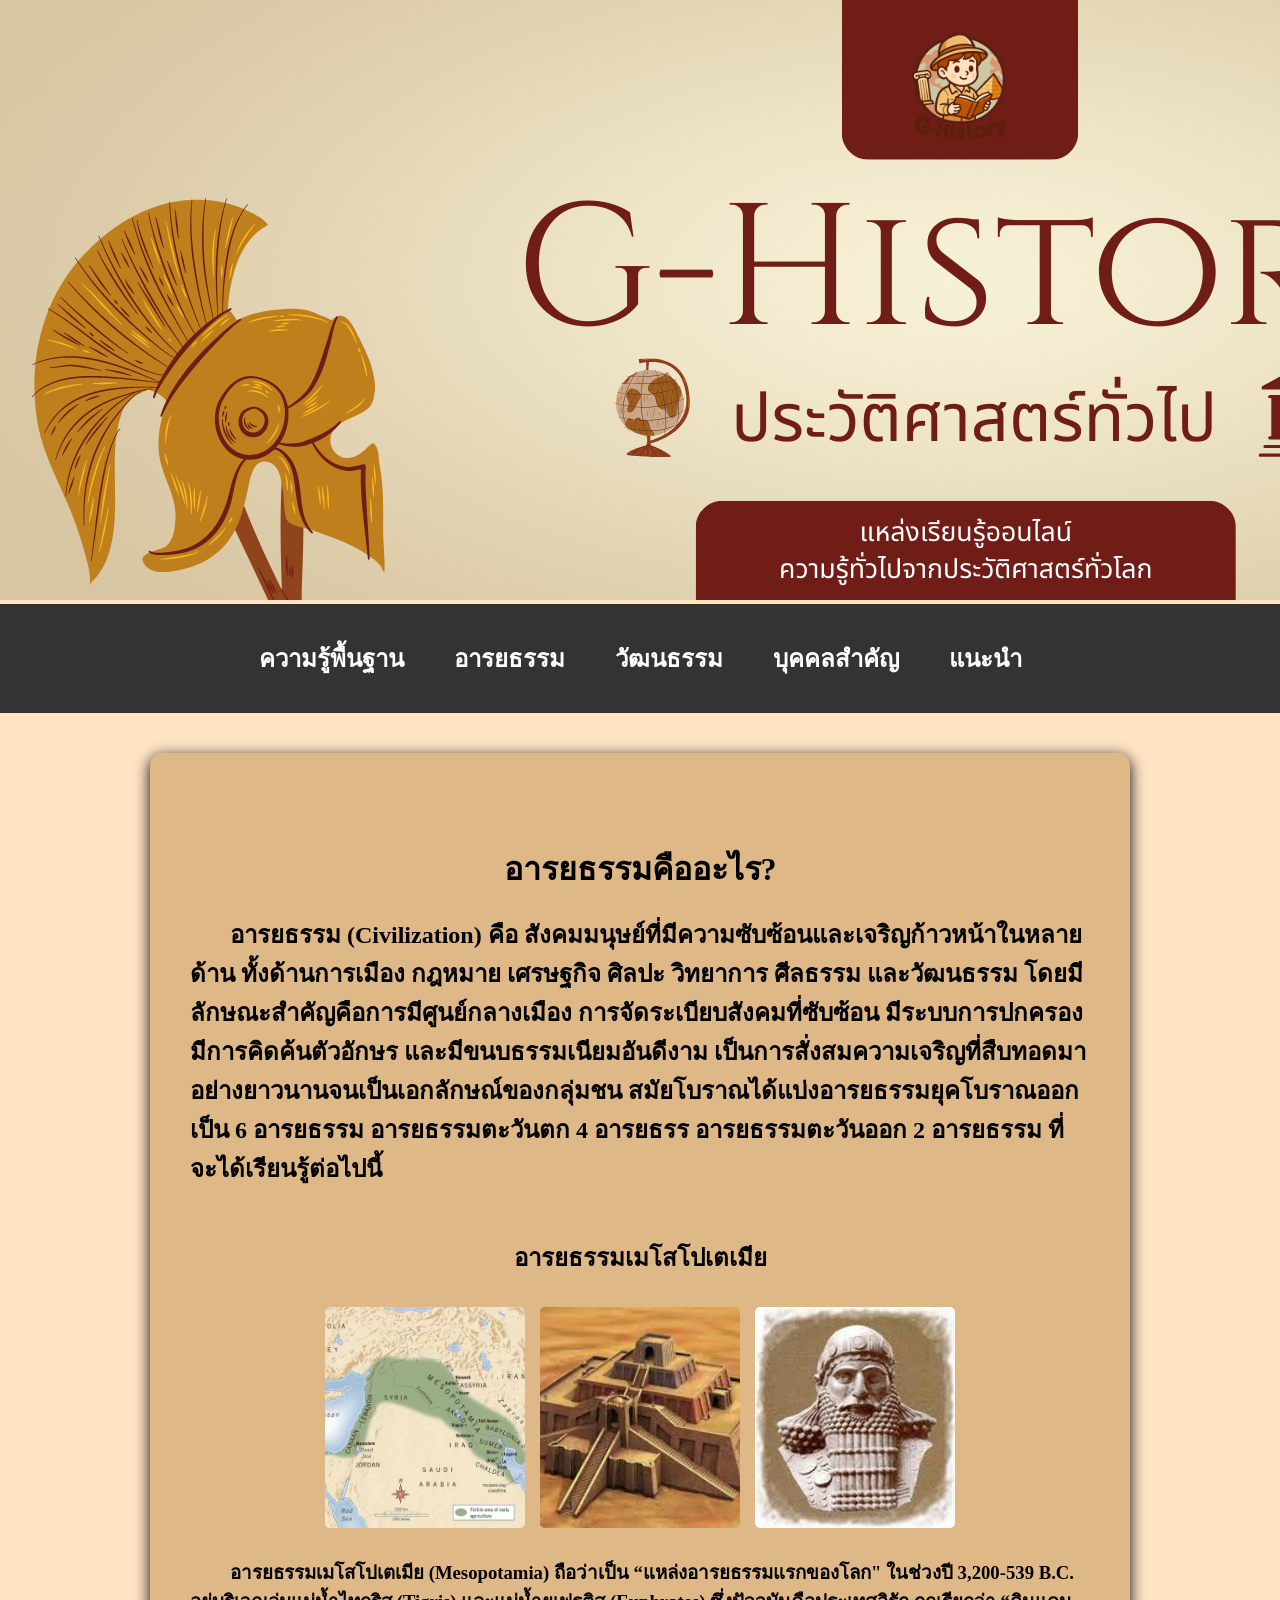
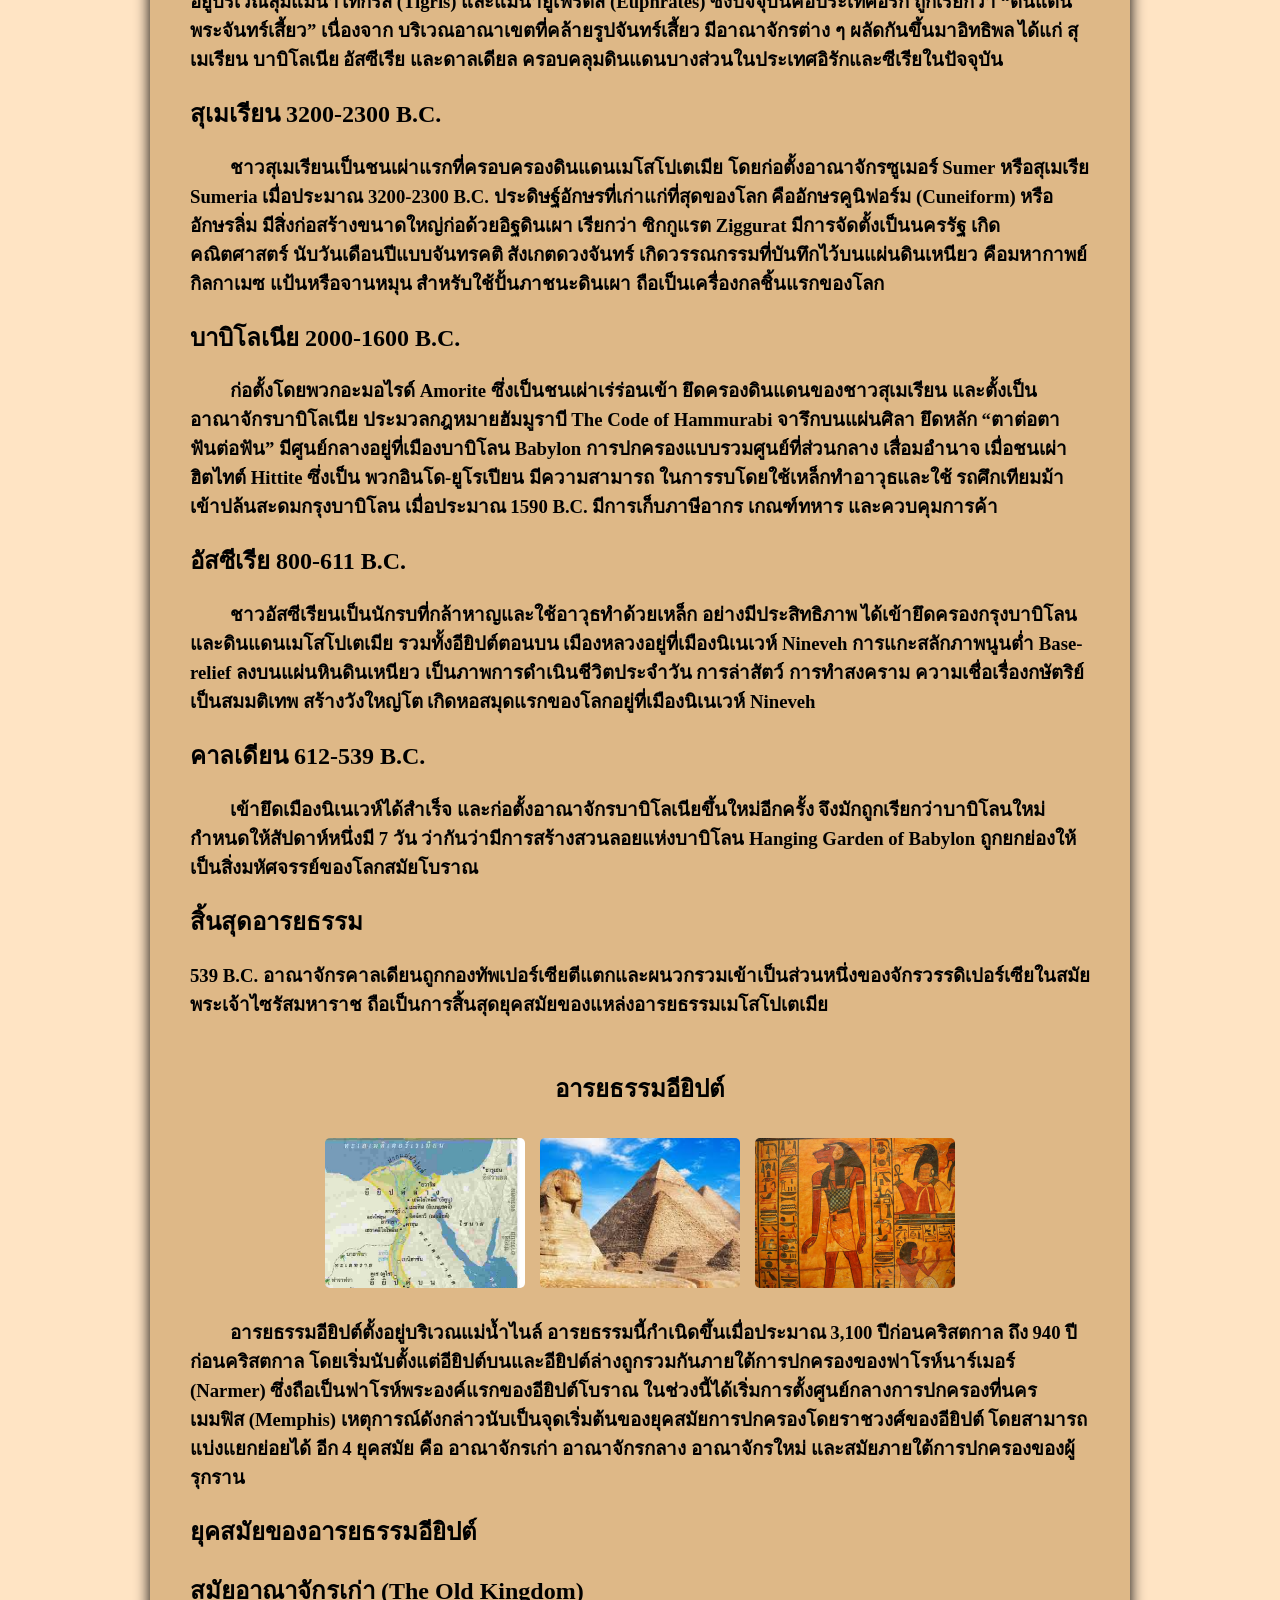
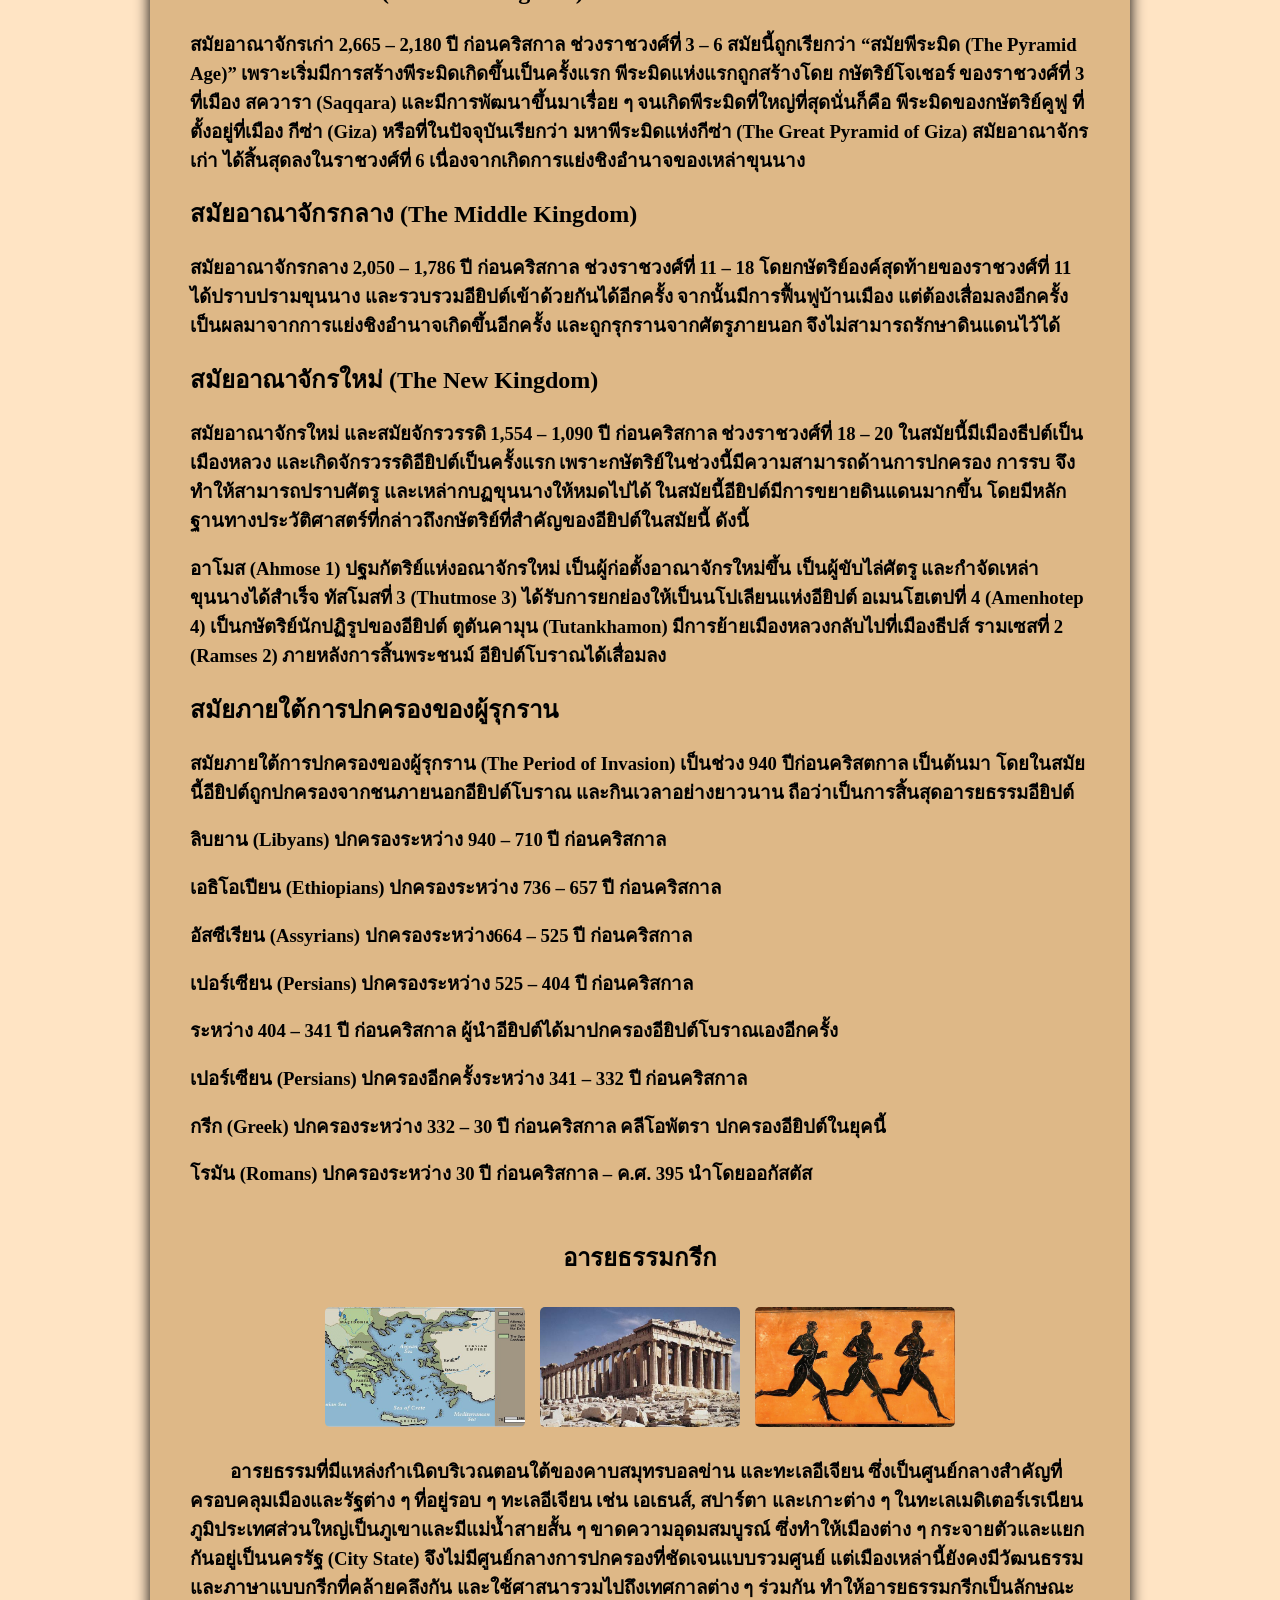
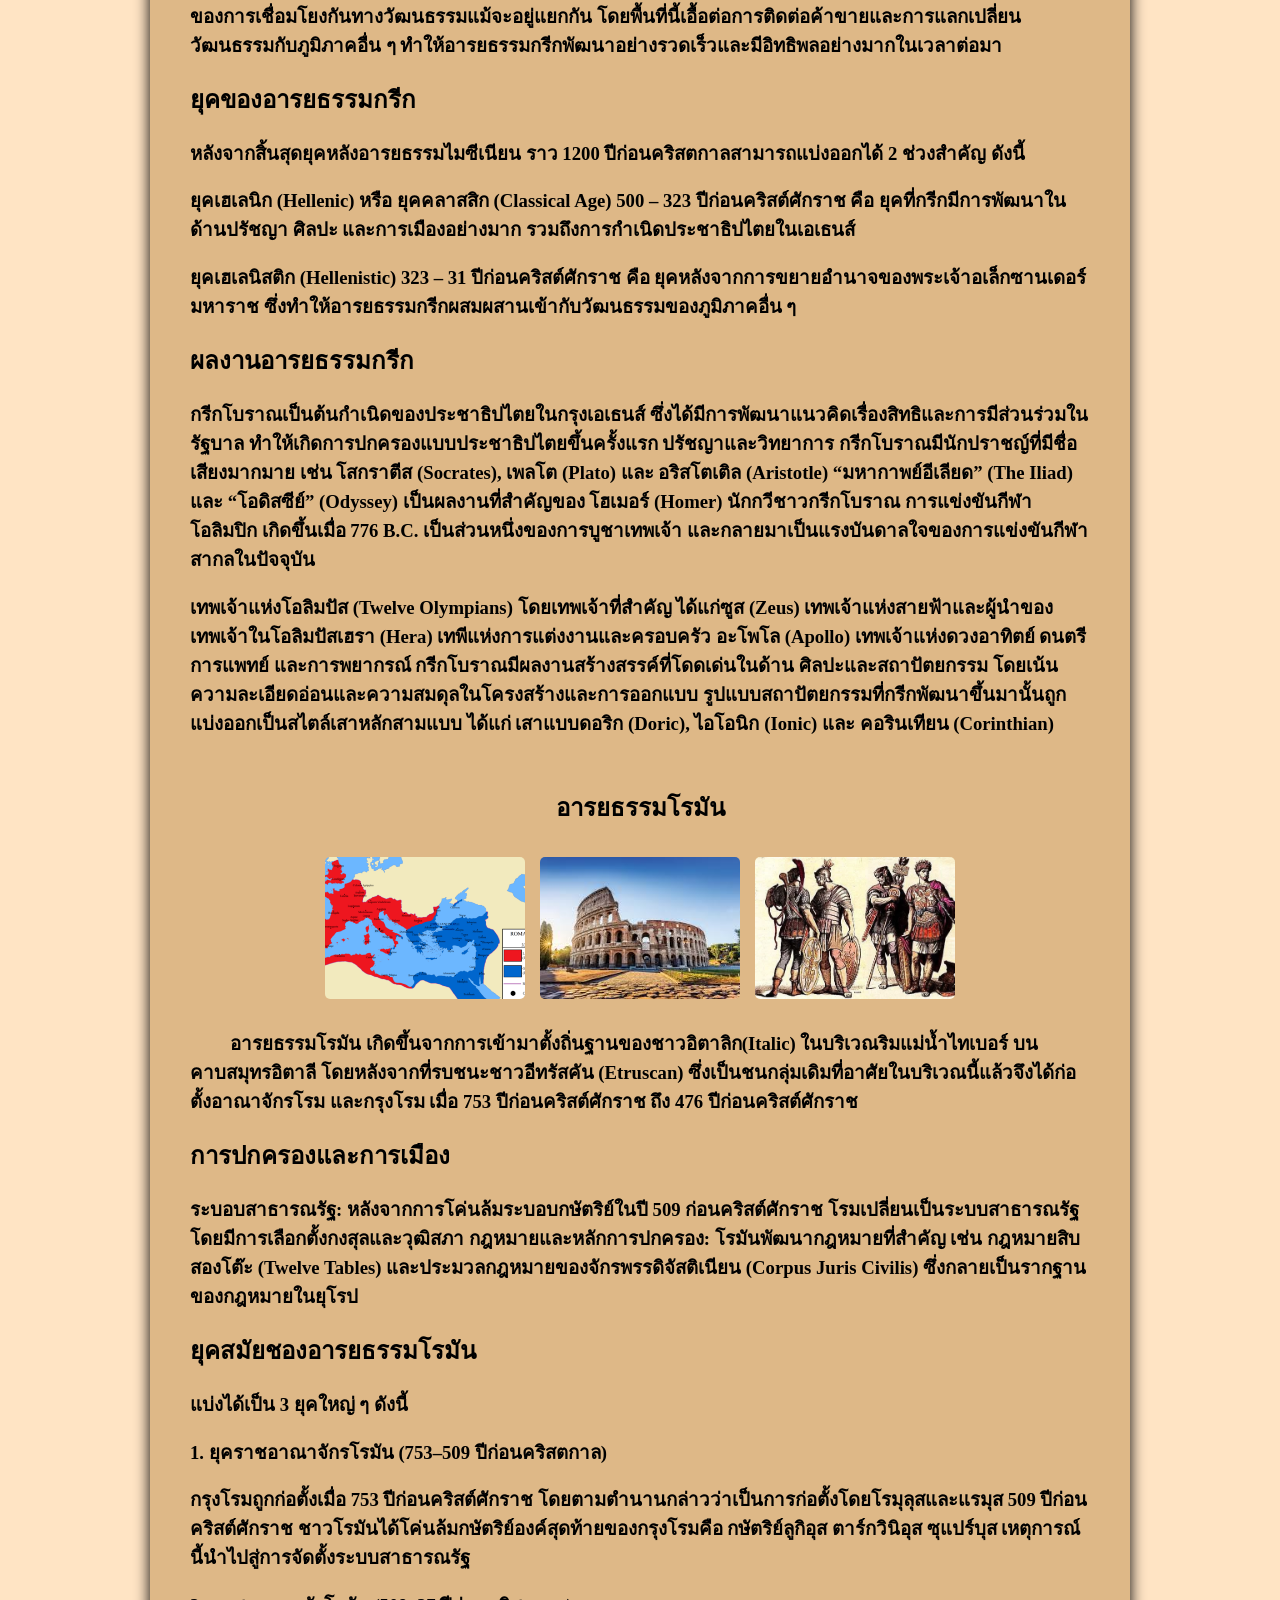
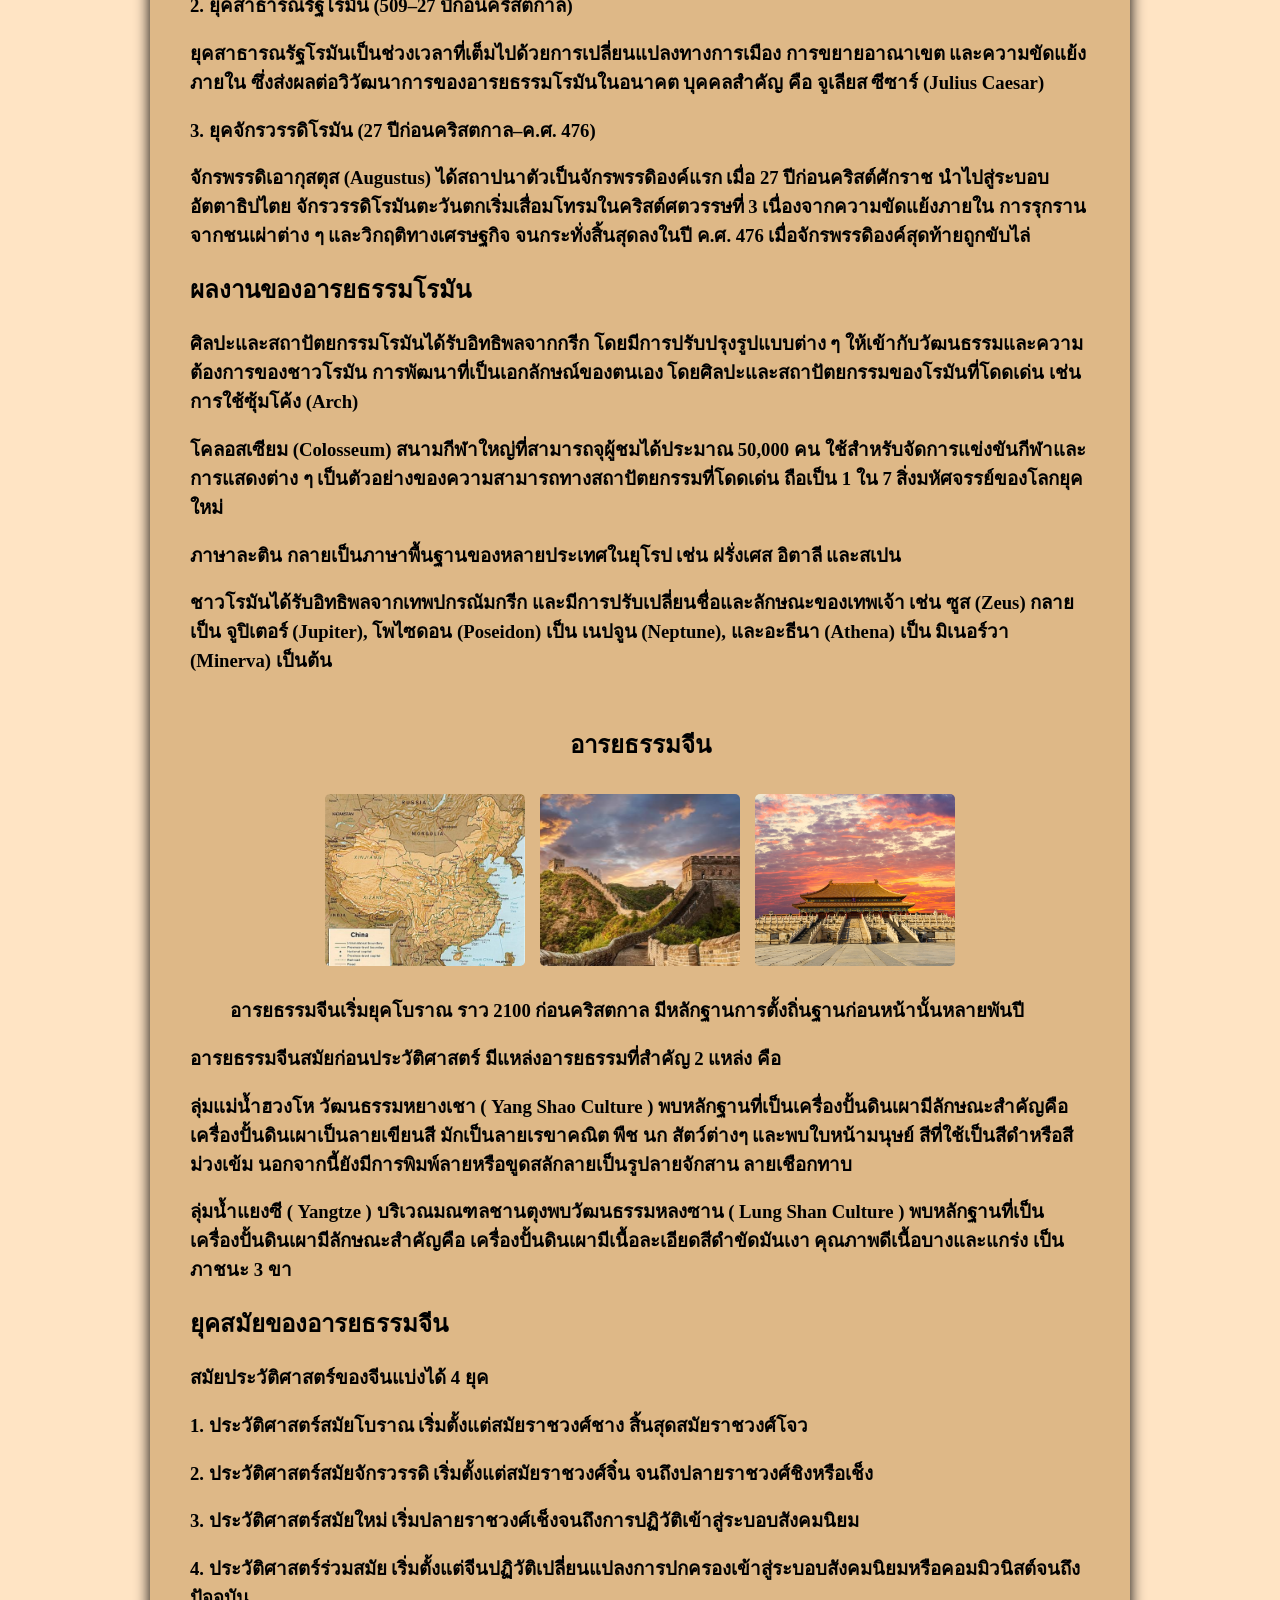
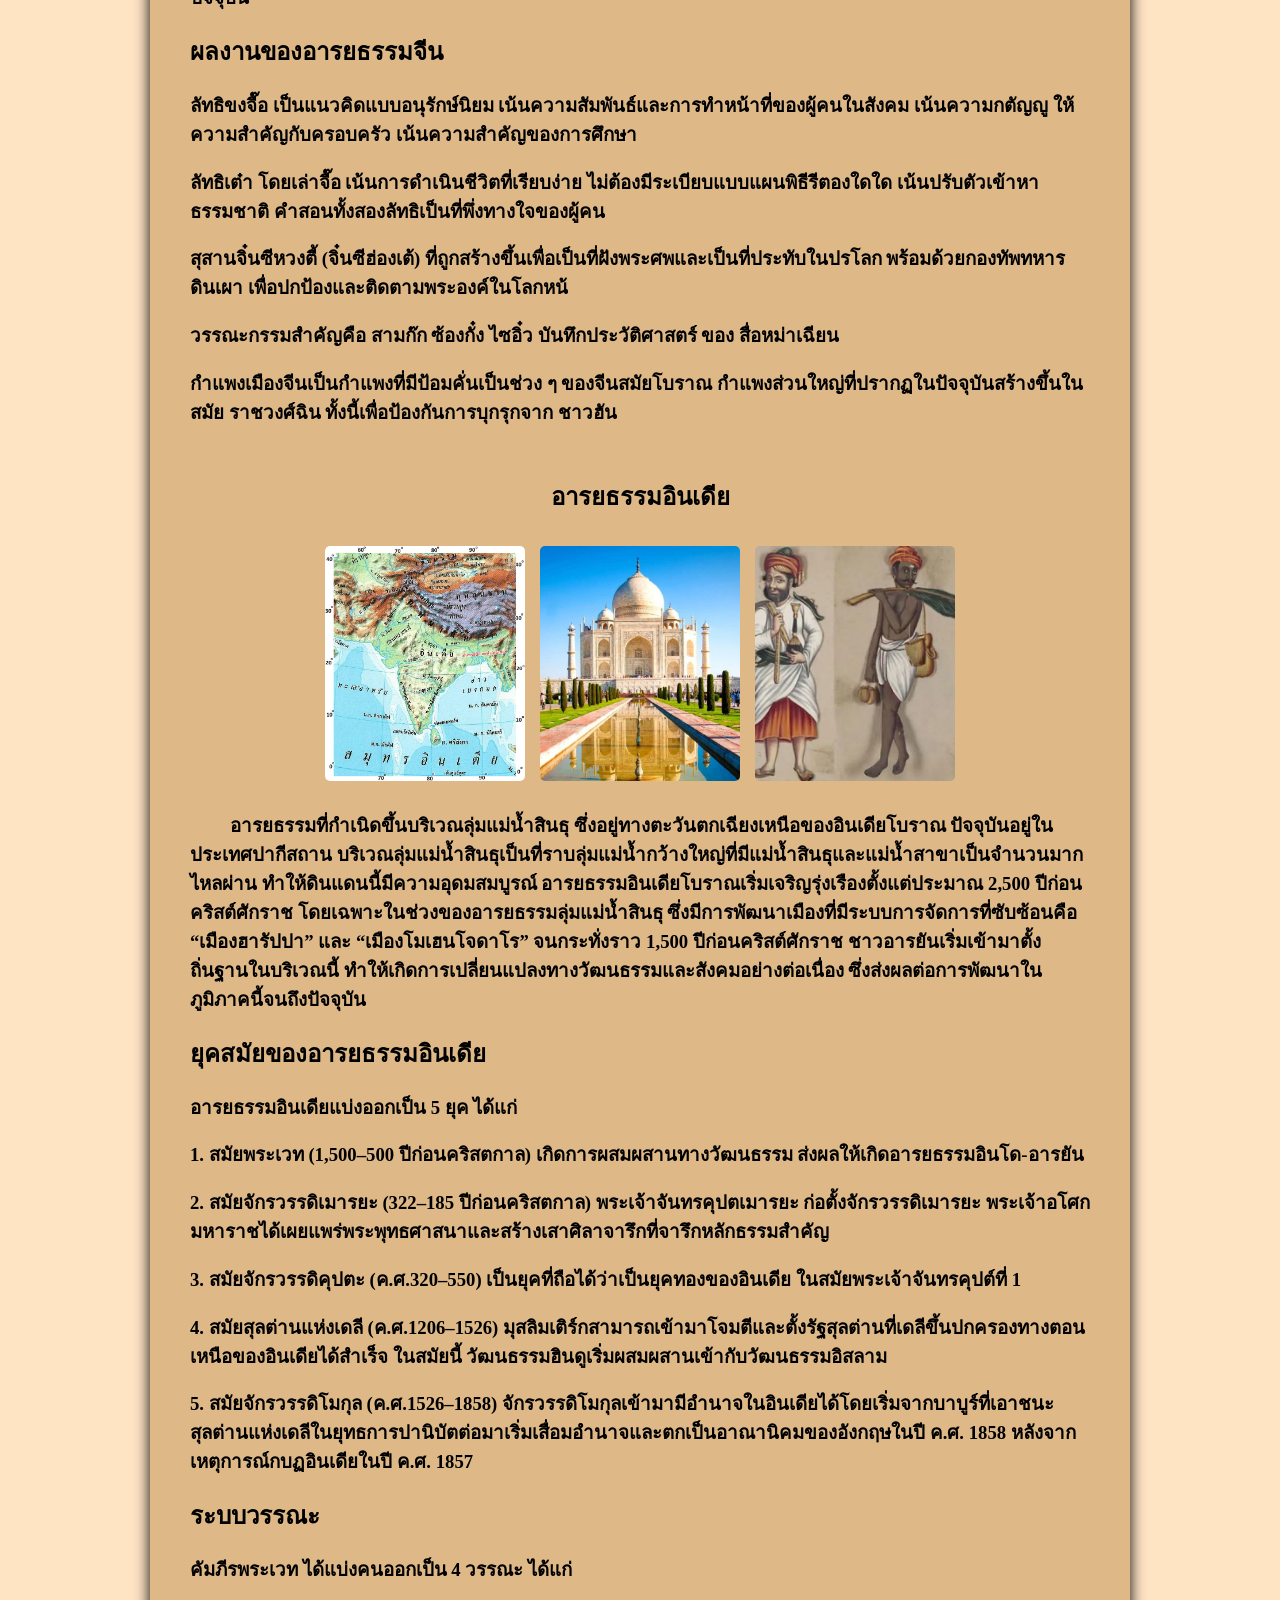
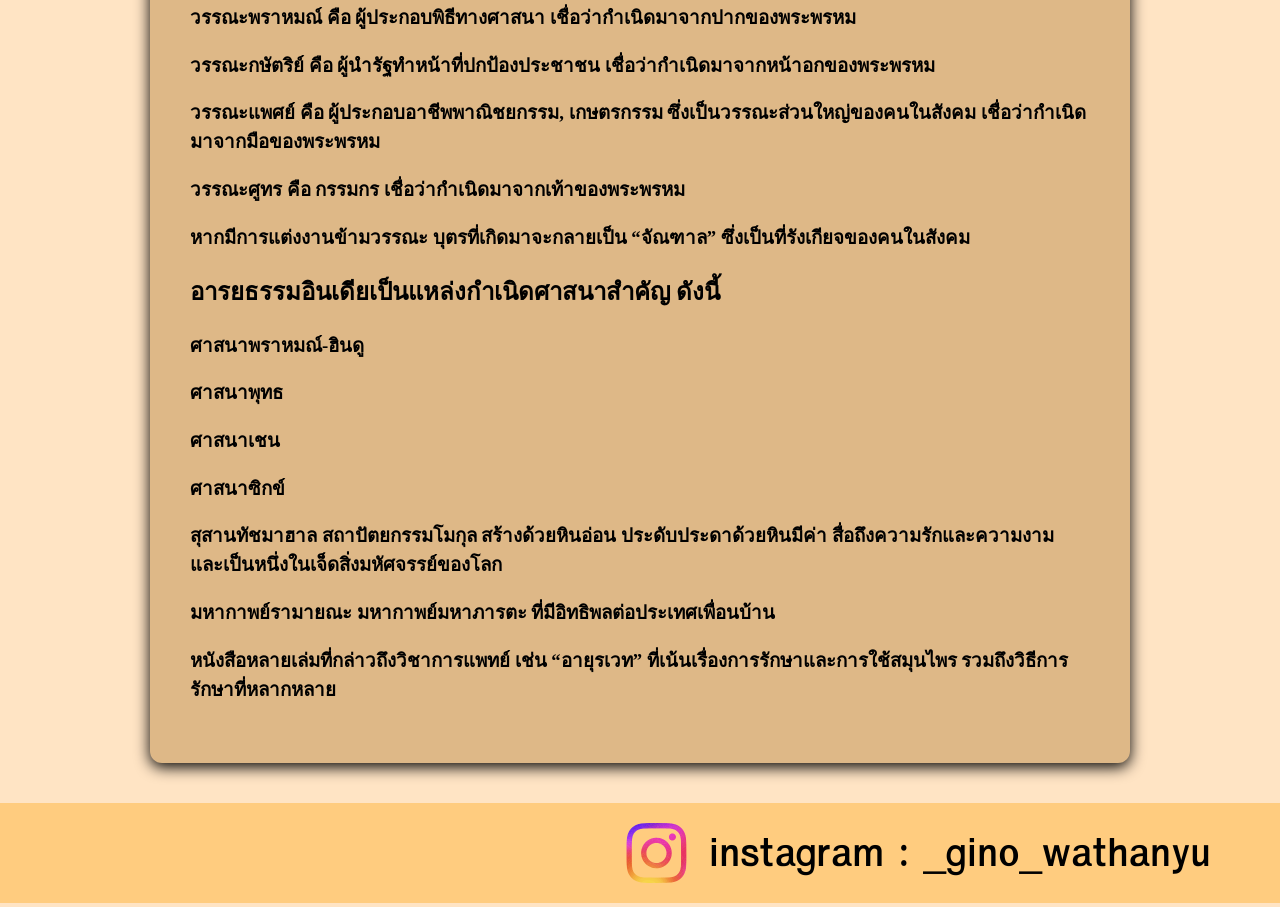
<file: p2.html>
<!DOCTYPE html>
<html lang="en">
<head>
    <meta charset="UTF-8">
    <meta name="viewport" content="width=device-width, initial-scale=1.0">
    <title>Document</title>
    <link rel="stylesheet" type="text/css" href="styles.css">

</head>
<body>
 <div class="banner">
         <img src="banner1.png">
    </div>
    
    <nav class="main-menu">  
         <ul>
              <h1><li><a href="index.html">ความรู้พื้นฐาน</a></li></h1>
              <h1><li><a href="p2.html">อารยธรรม</a></li></h1>
              <h1><li><a href="p3.html">วัฒนธรรม</a></li></h1>
              <h1><li><a href="p4.html">บุคคลสำคัญ</a></li></h1>
              <h1><li><a href="p5.html">แนะนำ</a></li></h1>
         </ul>
     </nav>

   <div class="content">

    <h1 class="main-title">อารยธรรมคืออะไร?</h1>
<h2 class="indent-text"> อารยธรรม (Civilization) คือ สังคมมนุษย์ที่มีความซับซ้อนและเจริญก้าวหน้าในหลายด้าน ทั้งด้านการเมือง กฎหมาย เศรษฐกิจ ศิลปะ วิทยาการ ศีลธรรม และวัฒนธรรม โดยมีลักษณะสำคัญคือการมีศูนย์กลางเมือง การจัดระเบียบสังคมที่ซับซ้อน มีระบบการปกครอง มีการคิดค้นตัวอักษร และมีขนบธรรมเนียมอันดีงาม เป็นการสั่งสมความเจริญที่สืบทอดมาอย่างยาวนานจนเป็นเอกลักษณ์ของกลุ่มชน 
สมัยโบราณได้แบ่งอารยธรรมยุคโบราณออกเป็น 6 อารยธรรม
อารยธรรมตะวันตก 4 อารยธรร
อารยธรรมตะวันออก 2 อารยธรรม
ที่จะได้เรียนรู้ต่อไปนี้</h2>


<h2 class="main-title">อารยธรรมเมโสโปเตเมีย</h2>
<div class="image-group">
<img src="map_mesopotemia.jpg" >
<img src="ซิกกูแรต.jfif">
<img src="หนวดเมโส.jfif" >
</div>
<h3 class="indent-text">อารยธรรมเมโสโปเตเมีย (Mesopotamia) ถือว่าเป็น “แหล่งอารยธรรมแรกของโลก" ในช่วงปี 3,200-539 B.C.
อยู่บริเวณลุ่มแม่น้ำไทกริส (Tigris) และแม่นํ้ายูเฟรติส (Euphrates) ซึ่งปัจจุบันคือประเทศอิรัก
ถูกเรียกว่า “ดินแดนพระจันทร์เสี้ยว” เนื่องจาก บริเวณอาณาเขตที่คล้ายรูปจันทร์เสี้ยว
มีอาณาจักรต่าง ๆ ผลัดกันขึ้นมาอิทธิพล ได้แก่ สุเมเรียน บาบิโลเนีย อัสซีเรีย และดาลเดียล
ครอบคลุมดินแดนบางส่วนในประเทศอิรักและซีเรียในปัจจุบัน</h3>

<h2>สุเมเรียน 3200-2300 В.С.</h2>
<h3 class="indent-text">ชาวสุเมเรียนเป็นชนเผ่าแรกที่ครอบครองดินแดนเมโสโปเตเมีย โดยก่อตั้งอาณาจักรซูเมอร์ Sumer หรือสุเมเรีย Sumeria เมื่อประมาณ 3200-2300 В.С.
ประดิษฐ์อักษรที่เก่าแก่ที่สุดของโลก คืออักษรคูนิฟอร์ม (Cuneiform) หรืออักษรลิ่ม
มีสิ่งก่อสร้างขนาดใหญ่ก่อด้วยอิฐดินเผา เรียกว่า ซิกกูแรต Ziggurat
มีการจัดตั้งเป็นนครรัฐ
เกิดคณิตศาสตร์ นับวันเดือนปีแบบจันทรคติ สังเกตดวงจันทร์
เกิดวรรณกรรมที่บันทึกไว้บนแผ่นดินเหนียว คือมหากาพย์กิลกาเมซ
แป้นหรือจานหมุน สำหรับใช้ปั้นภาชนะดินเผา ถือเป็นเครื่องกลชิ้นแรกของโลก</h3>


<h2>บาบิโลเนีย 2000-1600 В.С.</h2>
<h3 class="indent-text">ก่อตั้งโดยพวกอะมอไรด์ Amorite ซึ่งเป็นชนเผ่าเร่ร่อนเข้า ยึดครองดินแดนของชาวสุเมเรียน และตั้งเป็นอาณาจักรบาบิโลเนีย
ประมวลกฎหมายฮัมมูราบี The Code of Hammurabi จารึกบนแผ่นศิลา
 ยึดหลัก “ตาต่อตา ฟันต่อฟัน”
มีศูนย์กลางอยู่ที่เมืองบาบิโลน Babylon
การปกครองแบบรวมศูนย์ที่ส่วนกลาง
เสื่อมอำนาจ เมื่อชนเผ่าฮิตไทต์ Hittite ซึ่งเป็น พวกอินโด-ยูโรเปียน มีความสามารถ ในการรบโดยใช้เหล็กทำอาวุธและใช้ รถศึกเทียมม้า เข้าปล้นสะดมกรุงบาบิโลน เมื่อประมาณ 1590 B.C.
มีการเก็บภาษีอากร เกณฑ์ทหาร และควบคุมการค้า</h3>


<h2>อัสซีเรีย 800-611 В.С.</h2>
<h3 class="indent-text"> ชาวอัสซีเรียนเป็นนักรบที่กล้าหาญและใช้อาวุธทําด้วยเหล็ก อย่างมีประสิทธิภาพ ได้เข้ายึดครองกรุงบาบิโลน และดินแดนเมโสโปเตเมีย รวมทั้งอียิปต์ตอนบน เมืองหลวงอยู่ที่เมืองนิเนเวห์ Nineveh
การแกะสลักภาพนูนต่ำ Base-relief ลงบนแผ่นหินดินเหนียว เป็นภาพการดำเนินชีวิตประจําวัน การล่าสัตว์ การทำสงคราม
ความเชื่อเรื่องกษัตริย์เป็นสมมติเทพ สร้างวังใหญ่โต
เกิดหอสมุดแรกของโลกอยู่ที่เมืองนิเนเวห์ Nineveh </h3>


<h2>คาลเดียน 612-539 В.С.</h2>
<h3 class="indent-text">เข้ายึดเมืองนิเนเวห์ได้สำเร็จ และก่อตั้งอาณาจักรบาบิโลเนียขึ้นใหม่อีกครั้ง จึงมักถูกเรียกว่าบาบิโลนใหม่
กำหนดให้สัปดาห์หนึ่งมี 7 วัน
ว่ากันว่ามีการสร้างสวนลอยแห่งบาบิโลน Hanging Garden of Babylon ถูกยกย่องให้เป็นสิ่งมหัศจรรย์ของโลกสมัยโบราณ</h3>

<h2>สิ้นสุดอารยธรรม </h2>
<h3> 539 B.C. อาณาจักรคาลเดียนถูกกองทัพเปอร์เซียตีแตกและผนวกรวมเข้าเป็นส่วนหนึ่งของจักรวรรดิเปอร์เซียในสมัยพระเจ้าไซรัสมหาราช                       ถือเป็นการสิ้นสุดยุคสมัยของแหล่งอารยธรรมเมโสโปเตเมีย
</h3>



<h2 class="main-title">อารยธรรมอียิปต์</h2>
<div class="image-group">
<img src="map_egypt.jpg" >
<img src="พีระมิด.jfif">
<img src="broo.jfif" >
</div>
<h3 class="indent-text">อารยธรรมอียิปต์ตั้งอยู่บริเวณแม่น้ำไนล์ อารยธรรมนี้กำเนิดขึ้นเมื่อประมาณ 3,100 ปีก่อนคริสตกาล ถึง 940 ปีก่อนคริสตกาล โดยเริ่มนับตั้งแต่อียิปต์บนและอียิปต์ล่างถูกรวมกันภายใต้การปกครองของฟาโรห์นาร์เมอร์ (Narmer) ซึ่งถือเป็นฟาโรห์พระองค์แรกของอียิปต์โบราณ ในช่วงนี้ได้เริ่มการตั้งศูนย์กลางการปกครองที่นครเมมฟิส (Memphis) 
เหตุการณ์ดังกล่าวนับเป็นจุดเริ่มต้นของยุคสมัยการปกครองโดยราชวงศ์ของอียิปต์ โดยสามารถแบ่งแยกย่อยได้ อีก 4 ยุคสมัย คือ อาณาจักรเก่า อาณาจักรกลาง อาณาจักรใหม่ และสมัยภายใต้การปกครองของผู้รุกราน</h3>

<h2>ยุคสมัยของอารยธรรมอียิปต์</h2>
<h2>สมัยอาณาจักรเก่า (The Old Kingdom)</h2>
<h3>สมัยอาณาจักรเก่า 2,665 – 2,180 ปี ก่อนคริสกาล ช่วงราชวงศ์ที่ 3 – 6 สมัยนี้ถูกเรียกว่า “สมัยพีระมิด (The Pyramid Age)” เพราะเริ่มมีการสร้างพีระมิดเกิดขึ้นเป็นครั้งแรก พีระมิดแห่งแรกถูกสร้างโดย กษัตริย์โจเชอร์ ของราชวงศ์ที่ 3 ที่เมือง สควารา (Saqqara) และมีการพัฒนาขึ้นมาเรื่อย ๆ จนเกิดพีระมิดที่ใหญ่ที่สุดนั่นก็คือ พีระมิดของกษัตริย์คูฟู ที่ตั้งอยู่ที่เมือง กีซ่า (Giza) หรือที่ในปัจจุบันเรียกว่า มหาพีระมิดแห่งกีซ่า (The Great Pyramid of Giza) สมัยอาณาจักรเก่า ได้สิ้นสุดลงในราชวงศ์ที่ 6 เนื่องจากเกิดการแย่งชิงอำนาจของเหล่าขุนนาง</h3>
<h2>สมัยอาณาจักรกลาง (The Middle Kingdom)</h2>
<h3>สมัยอาณาจักรกลาง 2,050 – 1,786 ปี ก่อนคริสกาล ช่วงราชวงศ์ที่ 11 – 18 โดยกษัตริย์องค์สุดท้ายของราชวงศ์ที่ 11 ได้ปราบปรามขุนนาง และรวบรวมอียิปต์เข้าด้วยกันได้อีกครั้ง จากนั้นมีการฟื้นฟูบ้านเมือง แต่ต้องเสื่อมลงอีกครั้ง เป็นผลมาจากการแย่งชิงอำนาจเกิดขึ้นอีกครั้ง และถูกรุกรานจากศัตรูภายนอก จึงไม่สามารถรักษาดินแดนไว้ได้</h3>
<h2>สมัยอาณาจักรใหม่ (The New Kingdom)</h2>
<h3>สมัยอาณาจักรใหม่ และสมัยจักรวรรดิ 1,554 – 1,090 ปี ก่อนคริสกาล ช่วงราชวงศ์ที่ 18 – 20 ในสมัยนี้มีเมืองธีปต์เป็นเมืองหลวง และเกิดจักรวรรดิอียิปต์เป็นครั้งแรก เพราะกษัตริย์ในช่วงนี้มีความสามารถด้านการปกครอง การรบ จึงทำให้สามารถปราบศัตรู และเหล่ากบฏขุนนางให้หมดไปได้ ในสมัยนี้อียิปต์มีการขยายดินแดนมากขึ้น โดยมีหลักฐานทางประวัติศาสตร์ที่กล่าวถึงกษัตริย์ที่สำคัญของอียิปต์ในสมัยนี้ ดังนี้</h3>
<h3>อาโมส (Ahmose 1) ปฐมกัตริย์แห่งอณาจักรใหม่ เป็นผู้ก่อตั้งอาณาจักรใหม่ขึ้น เป็นผู้ขับไล่ศัตรู และกำจัดเหล่าขุนนางได้สำเร็จ
ทัสโมสที่ 3 (Thutmose 3) ได้รับการยกย่องให้เป็นนโปเลียนแห่งอียิปต์ 
อเมนโฮเตปที่ 4 (Amenhotep 4) เป็นกษัตริย์นักปฏิรูปของอียิปต์
ตูตันคามุน (Tutankhamon) มีการย้ายเมืองหลวงกลับไปที่เมืองธีปส์
รามเซสที่ 2 (Ramses 2)  ภายหลังการสิ้นพระชนม์ อียิปต์โบราณได้เสื่อมลง</h3>
<h2>สมัยภายใต้การปกครองของผู้รุกราน</h2>
<h3>สมัยภายใต้การปกครองของผู้รุกราน (The Period of Invasion) เป็นช่วง 940 ปีก่อนคริสตกาล เป็นต้นมา โดยในสมัยนี้อียิปต์ถูกปกครองจากชนภายนอกอียิปต์โบราณ และกินเวลาอย่างยาวนาน ถือว่าเป็นการสิ้นสุดอารยธรรมอียิปต์</h3>
<h3>ลิบยาน (Libyans) ปกครองระหว่าง 940 – 710 ปี ก่อนคริสกาล</h3>
<h3>เอธิโอเปียน (Ethiopians) ปกครองระหว่าง 736 – 657 ปี ก่อนคริสกาล</h3>
<h3>อัสซีเรียน (Assyrians) ปกครองระหว่าง664 – 525 ปี ก่อนคริสกาล</h3>
<h3>เปอร์เซียน (Persians) ปกครองระหว่าง 525 – 404 ปี ก่อนคริสกาล</h3>
<h3>ระหว่าง 404 – 341 ปี ก่อนคริสกาล ผู้นำอียิปต์ได้มาปกครองอียิปต์โบราณเองอีกครั้ง</h3>
<h3>เปอร์เซียน (Persians) ปกครองอีกครั้งระหว่าง 341 – 332 ปี ก่อนคริสกาล</h3>
<h3>กรีก (Greek) ปกครองระหว่าง 332 – 30 ปี ก่อนคริสกาล คลีโอพัตรา ปกครองอียิปต์ในยุคนี้ </h3>
<h3>โรมัน (Romans) ปกครองระหว่าง 30 ปี ก่อนคริสกาล – ค.ศ. 395 นำโดยออกัสตัส</h3>

<h2 class="main-title">อารยธรรมกรีก</h2>

<div class="image-group">
<img src="map_greece.png" >
<img src="วิหารกรีก.jpg">
<img src="โอลิมปิก.jpg" >
</div>

<h3 class="indent-text">อารยธรรมที่มีแหล่งกำเนิดบริเวณตอนใต้ของคาบสมุทรบอลข่าน และทะเลอีเจียน ซึ่งเป็นศูนย์กลางสำคัญที่ครอบคลุมเมืองและรัฐต่าง ๆ ที่อยู่รอบ ๆ ทะเลอีเจียน เช่น เอเธนส์, สปาร์ตา และเกาะต่าง ๆ ในทะเลเมดิเตอร์เรเนียน ภูมิประเทศส่วนใหญ่เป็นภูเขาและมีแม่น้ำสายสั้น ๆ ขาดความอุดมสมบูรณ์ ซึ่งทำให้เมืองต่าง ๆ กระจายตัวและแยกกันอยู่เป็นนครรัฐ (City State) จึงไม่มีศูนย์กลางการปกครองที่ชัดเจนแบบรวมศูนย์ แต่เมืองเหล่านี้ยังคงมีวัฒนธรรมและภาษาแบบกรีกที่คล้ายคลึงกัน และใช้ศาสนารวมไปถึงเทศกาลต่าง ๆ ร่วมกัน ทำให้อารยธรรมกรีกเป็นลักษณะของการเชื่อมโยงกันทางวัฒนธรรมแม้จะอยู่แยกกัน โดยพื้นที่นี้เอื้อต่อการติดต่อค้าขายและการแลกเปลี่ยนวัฒนธรรมกับภูมิภาคอื่น ๆ ทำให้อารยธรรมกรีกพัฒนาอย่างรวดเร็วและมีอิทธิพลอย่างมากในเวลาต่อมา</h3>
<h2>ยุคของอารยธรรมกรีก</h2>
<h3>หลังจากสิ้นสุดยุคหลังอารยธรรมไมซีเนียน ราว 1200 ปีก่อนคริสตกาลสามารถแบ่งออกได้ 2 ช่วงสำคัญ ดังนี้</h3>
<h3>ยุคเฮเลนิก (Hellenic) หรือ ยุคคลาสสิก (Classical Age) 500 – 323 ปีก่อนคริสต์ศักราช คือ ยุคที่กรีกมีการพัฒนาในด้านปรัชญา ศิลปะ และการเมืองอย่างมาก รวมถึงการกำเนิดประชาธิปไตยในเอเธนส์ </h3>
<h3>ยุคเฮเลนิสติก (Hellenistic) 323 – 31 ปีก่อนคริสต์ศักราช คือ ยุคหลังจากการขยายอำนาจของพระเจ้าอเล็กซานเดอร์มหาราช ซึ่งทำให้อารยธรรมกรีกผสมผสานเข้ากับวัฒนธรรมของภูมิภาคอื่น ๆ</h3>

<h2>ผลงานอารยธรรมกรีก</h2>

<h3>กรีกโบราณเป็นต้นกำเนิดของประชาธิปไตยในกรุงเอเธนส์ ซึ่งได้มีการพัฒนาแนวคิดเรื่องสิทธิและการมีส่วนร่วมในรัฐบาล ทำให้เกิดการปกครองแบบประชาธิปไตยขึ้นครั้งแรก
ปรัชญาและวิทยาการ กรีกโบราณมีนักปราชญ์ที่มีชื่อเสียงมากมาย เช่น โสกราตีส (Socrates), เพลโต (Plato) และ อริสโตเติล (Aristotle)
“มหากาพย์อีเลียด” (The Iliad) และ “โอดิสซีย์” (Odyssey) เป็นผลงานที่สำคัญของ โฮเมอร์ (Homer) นักกวีชาวกรีกโบราณ
การแข่งขันกีฬาโอลิมปิก เกิดขึ้นเมื่อ 776 B.C. เป็นส่วนหนึ่งของการบูชาเทพเจ้า และกลายมาเป็นแรงบันดาลใจของการแข่งขันกีฬาสากลในปัจจุบัน</h3>
<h3>เทพเจ้าแห่งโอลิมปัส (Twelve Olympians)  โดยเทพเจ้าที่สำคัญ ได้แก่ซูส (Zeus) เทพเจ้าแห่งสายฟ้าและผู้นำของเทพเจ้าในโอลิมปัสเฮรา (Hera) เทพีแห่งการแต่งงานและครอบครัว อะโพโล (Apollo) เทพเจ้าแห่งดวงอาทิตย์ ดนตรี การแพทย์ และการพยากรณ์
กรีกโบราณมีผลงานสร้างสรรค์ที่โดดเด่นในด้าน ศิลปะและสถาปัตยกรรม โดยเน้นความละเอียดอ่อนและความสมดุลในโครงสร้างและการออกแบบ รูปแบบสถาปัตยกรรมที่กรีกพัฒนาขึ้นมานั้นถูกแบ่งออกเป็นสไตล์เสาหลักสามแบบ ได้แก่ เสาแบบดอริก (Doric), ไอโอนิก (Ionic) และ คอรินเทียน (Corinthian)</h3>

<h2 class="main-title">อารยธรรมโรมัน</h2>

<div class="image-group">
<img src="Roman_Empire_.png" >
<img src="colossium.jfif">
<img src="ทหารโรม.webp" >
</div>

<h3 class="indent-text">อารยธรรมโรมัน เกิดขึ้นจากการเข้ามาตั้งถิ่นฐานของชาวอิตาลิก(Italic) ในบริเวณริมแม่น้ำไทเบอร์ บนคาบสมุทรอิตาลี โดยหลังจากที่รบชนะชาวอีทรัสคัน (Etruscan) ซึ่งเป็นชนกลุ่มเดิมที่อาศัยในบริเวณนี้แล้วจึงได้ก่อตั้งอาณาจักรโรม และกรุงโรม เมื่อ 753 ปีก่อนคริสต์ศักราช ถึง 476 ปีก่อนคริสต์ศักราช</h3>
<h2>การปกครองและการเมือง</h2>
<h3>ระบอบสาธารณรัฐ: หลังจากการโค่นล้มระบอบกษัตริย์ในปี 509 ก่อนคริสต์ศักราช โรมเปลี่ยนเป็นระบบสาธารณรัฐ โดยมีการเลือกตั้งกงสุลและวุฒิสภา
    กฎหมายและหลักการปกครอง: โรมันพัฒนากฎหมายที่สำคัญ เช่น กฎหมายสิบสองโต๊ะ (Twelve Tables) และประมวลกฎหมายของจักรพรรดิจัสติเนียน (Corpus Juris Civilis) ซึ่งกลายเป็นรากฐานของกฎหมายในยุโรป </h3>

    <h2>ยุคสมัยชองอารยธรรมโรมัน</h2>
<h3>แบ่งได้เป็น 3 ยุคใหญ่ ๆ ดังนี้ </h3>
<h3>1. ยุคราชอาณาจักรโรมัน (753–509 ปีก่อนคริสตกาล) </h3> 
 <h3>  กรุงโรมถูกก่อตั้งเมื่อ 753 ปีก่อนคริสต์ศักราช โดยตามตำนานกล่าวว่าเป็นการก่อตั้งโดยโรมุลุสและแรมุส 509 ปีก่อนคริสต์ศักราช ชาวโรมันได้โค่นล้มกษัตริย์องค์สุดท้ายของกรุงโรมคือ กษัตริย์ลูกิอุส ตาร์กวินิอุส ซุแปร์บุส เหตุการณ์นี้นำไปสู่การจัดตั้งระบบสาธารณรัฐ </h3>
<h3>2. ยุคสาธารณรัฐโรมัน (509–27 ปีก่อนคริสตกาล) </h3>
<h3>ยุคสาธารณรัฐโรมันเป็นช่วงเวลาที่เต็มไปด้วยการเปลี่ยนแปลงทางการเมือง การขยายอาณาเขต และความขัดแย้งภายใน ซึ่งส่งผลต่อวิวัฒนาการของอารยธรรมโรมันในอนาคต บุคคลสำคัญ คือ จูเลียส ซีซาร์ (Julius Caesar) </h3>
<h3>3. ยุคจักรวรรดิโรมัน (27 ปีก่อนคริสตกาล–ค.ศ. 476) </h3>

<h3> จักรพรรดิเอากุสตุส (Augustus) ได้สถาปนาตัวเป็นจักรพรรดิองค์แรก เมื่อ 27 ปีก่อนคริสต์ศักราช นำไปสู่ระบอบอัตตาธิปไตย จักรวรรดิโรมันตะวันตกเริ่มเสื่อมโทรมในคริสต์ศตวรรษที่ 3 เนื่องจากความขัดแย้งภายใน การรุกรานจากชนเผ่าต่าง ๆ และวิกฤติทางเศรษฐกิจ จนกระทั่งสิ้นสุดลงในปี ค.ศ. 476 เมื่อจักรพรรดิองค์สุดท้ายถูกขับไล่</h3>
<h2>ผลงานของอารยธรรมโรมัน</h2>
<h3>ศิลปะและสถาปัตยกรรมโรมันได้รับอิทธิพลจากกรีก โดยมีการปรับปรุงรูปแบบต่าง ๆ ให้เข้ากับวัฒนธรรมและความต้องการของชาวโรมัน การพัฒนาที่เป็นเอกลักษณ์ของตนเอง โดยศิลปะและสถาปัตยกรรมของโรมันที่โดดเด่น เช่น การใช้ซุ้มโค้ง (Arch) </h3>
<h3>โคลอสเซียม (Colosseum) สนามกีฬาใหญ่ที่สามารถจุผู้ชมได้ประมาณ 50,000 คน ใช้สำหรับจัดการแข่งขันกีฬาและการแสดงต่าง ๆ เป็นตัวอย่างของความสามารถทางสถาปัตยกรรมที่โดดเด่น ถือเป็น 1 ใน 7 สิ่งมหัศจรรย์ของโลกยุคใหม่ </h3>
<h3>ภาษาละติน กลายเป็นภาษาพื้นฐานของหลายประเทศในยุโรป เช่น ฝรั่งเศส อิตาลี และสเปน </h3>
<h3>ชาวโรมันได้รับอิทธิพลจากเทพปกรณัมกรีก และมีการปรับเปลี่ยนชื่อและลักษณะของเทพเจ้า เช่น ซูส (Zeus) กลายเป็น จูปิเตอร์ (Jupiter), โพไซดอน (Poseidon) เป็น เนปจูน (Neptune), และอะธีนา (Athena) เป็น มิเนอร์วา (Minerva) เป็นต้น</h3>


<h2 class="main-title">อารยธรรมจีน</h2>

<div class="image-group">
<img src="map_China.jpg" >
<img src="กำแพงเมืองจีน.jpg">
<img src="พระราชวังต้องห้าม.jpg" >
</div>


<h3 class="indent-text">อารยธรรมจีนเริ่มยุคโบราณ ราว 2100 ก่อนคริสตกาล มีหลักฐานการตั้งถิ่นฐานก่อนหน้านั้นหลายพันปี </h3>
<h3>อารยธรรมจีนสมัยก่อนประวัติศาสตร์ มีแหล่งอารยธรรมที่สำคัญ 2 แหล่ง คือ </h3>
<h3>ลุ่มแม่น้ำฮวงโห วัฒนธรรมหยางเชา ( Yang Shao Culture ) พบหลักฐานที่เป็นเครื่องปั้นดินเผามีลักษณะสำคัญคือ เครื่องปั้นดินเผาเป็นลายเขียนสี มักเป็นลายเรขาคณิต พืช นก สัตว์ต่างๆ และพบใบหน้ามนุษย์ สีที่ใช้เป็นสีดำหรือสีม่วงเข้ม นอกจากนี้ยังมีการพิมพ์ลายหรือขูดสลักลายเป็นรูปลายจักสาน ลายเชือกทาบ </h3>
<h3>ลุ่มน้ำแยงซี ( Yangtze ) บริเวณมณฑลชานตุงพบวัฒนธรรมหลงซาน ( Lung Shan Culture )  พบหลักฐานที่เป็นเครื่องปั้นดินเผามีลักษณะสำคัญคือ เครื่องปั้นดินเผามีเนื้อละเอียดสีดำขัดมันเงา คุณภาพดีเนื้อบางและแกร่ง เป็นภาชนะ 3 ขา</h3>
<h2>ยุคสมัยของอารยธรรมจีน</h2>
<h3>สมัยประวัติศาสตร์ของจีนแบ่งได้ 4 ยุค </h3>
<h3>1. ประวัติศาสตร์สมัยโบราณ เริ่มตั้งแต่สมัยราชวงศ์ชาง สิ้นสุดสมัยราชวงศ์โจว </h3>
<h3>2. ประวัติศาสตร์สมัยจักรวรรดิ เริ่มตั้งแต่สมัยราชวงศ์จิ๋น จนถึงปลายราชวงศ์ชิงหรือเช็ง </h3>
<h3>3. ประวัติศาสตร์สมัยใหม่ เริ่มปลายราชวงศ์เช็งจนถึงการปฏิวัติเข้าสู่ระบอบสังคมนิยม </h3>
<h3>4. ประวัติศาสตร์ร่วมสมัย เริ่มตั้งแต่จีนปฏิวัติเปลี่ยนแปลงการปกครองเข้าสู่ระบอบสังคมนิยมหรือคอมมิวนิสต์จนถึงปัจจุบัน</h3>

<h2>ผลงานของอารยธรรมจีน</h2>

<h3>ลัทธิขงจื๊อ เป็นแนวคิดแบบอนุรักษ์นิยม เน้นความสัมพันธ์และการทำหน้าที่ของผู้คนในสังคม เน้นความกตัญญู ให้ความสำคัญกับครอบครัว เน้นความสำคัญของการศึกษา</h3>
<h3>ลัทธิเต๋า โดยเล่าจื๊อ เน้นการดำเนินชีวิตที่เรียบง่าย ไม่ต้องมีระเบียบแบบแผนพิธีรีตองใดใด เน้นปรับตัวเข้าหาธรรมชาติ  คำสอนทั้งสองลัทธิเป็นที่พึ่งทางใจของผู้คน </h3>
<h3>สุสานจิ๋นซีหวงตี้  (จิ๋นซีฮ่องเต้) ที่ถูกสร้างขึ้นเพื่อเป็นที่ฝังพระศพและเป็นที่ประทับในปรโลก พร้อมด้วยกองทัพทหารดินเผา เพื่อปกป้องและติดตามพระองค์ในโลกหน้ </h3>
<h3>วรรณะกรรมสำคัญคือ สามก๊ก ซ้องกั๋ง ไซอิ๋ว บันทึกประวัติศาสตร์ ของ สื่อหม่าเฉียน </h3>
<h3>กำแพงเมืองจีนเป็นกำแพงที่มีป้อมคั่นเป็นช่วง ๆ ของจีนสมัยโบราณ กำแพงส่วนใหญ่ที่ปรากฏในปัจจุบันสร้างขึ้นในสมัย ราชวงศ์ฉิน  ทั้งนี้เพื่อป้องกันการบุกรุกจาก ชาวฮัน</h3>

<h2 class="main-title">อารยธรรมอินเดีย</h2>

<div class="image-group">
<img src="map_india.jpg" >
<img src="ทัชมาฮาล.webp">
<img src="วรรณะ.webp" >
</div>


<h3 class="indent-text">อารยธรรมที่กำเนิดขึ้นบริเวณลุ่มแม่น้ำสินธุ ซึ่งอยู่ทางตะวันตกเฉียงเหนือของอินเดียโบราณ ปัจจุบันอยู่ในประเทศปากีสถาน บริเวณลุ่มแม่น้ำสินธุเป็นที่ราบลุ่มแม่น้ำกว้างใหญ่ที่มีแม่น้ำสินธุและแม่น้ำสาขาเป็นจำนวนมากไหลผ่าน ทำให้ดินแดนนี้มีความอุดมสมบูรณ์ 
    อารยธรรมอินเดียโบราณเริ่มเจริญรุ่งเรืองตั้งแต่ประมาณ 2,500 ปีก่อนคริสต์ศักราช โดยเฉพาะในช่วงของอารยธรรมลุ่มแม่น้ำสินธุ ซึ่งมีการพัฒนาเมืองที่มีระบบการจัดการที่ซับซ้อนคือ “เมืองฮารัปปา” และ “เมืองโมเฮนโจดาโร” จนกระทั่งราว 1,500 ปีก่อนคริสต์ศักราช ชาวอารยันเริ่มเข้ามาตั้งถิ่นฐานในบริเวณนี้ ทำให้เกิดการเปลี่ยนแปลงทางวัฒนธรรมและสังคมอย่างต่อเนื่อง ซึ่งส่งผลต่อการพัฒนาในภูมิภาคนี้จนถึงปัจจุบัน</h3>

<h2>ยุคสมัยของอารยธรรมอินเดีย </h2>
<h3>อารยธรรมอินเดียแบ่งออกเป็น 5 ยุค ได้แก่ </h3>
    <h3>1. สมัยพระเวท (1,500–500 ปีก่อนคริสตกาล) 
เกิดการผสมผสานทางวัฒนธรรม ส่งผลให้เกิดอารยธรรมอินโด-อารยัน </h3>
<h3>2. สมัยจักรวรรดิเมารยะ (322–185 ปีก่อนคริสตกาล)
 พระเจ้าจันทรคุปตเมารยะ ก่อตั้งจักรวรรดิเมารยะ พระเจ้าอโศกมหาราชได้เผยแพร่พระพุทธศาสนาและสร้างเสาศิลาจารึกที่จารึกหลักธรรมสำคัญ </h3>
<h3>3. สมัยจักรวรรดิคุปตะ (ค.ศ.320–550)
เป็นยุคที่ถือได้ว่าเป็นยุคทองของอินเดีย ในสมัยพระเจ้าจันทรคุปต์ที่ 1 </h3>
<h3>4. สมัยสุลต่านแห่งเดลี (ค.ศ.1206–1526)
มุสลิมเติร์กสามารถเข้ามาโจมตีและตั้งรัฐสุลต่านที่เดลีขึ้นปกครองทางตอนเหนือของอินเดียได้สำเร็จ ในสมัยนี้ วัฒนธรรมฮินดูเริ่มผสมผสานเข้ากับวัฒนธรรมอิสลาม </h3>
<h3> 5. สมัยจักรวรรดิโมกุล (ค.ศ.1526–1858)
    จักรวรรดิโมกุลเข้ามามีอำนาจในอินเดียได้โดยเริ่มจากบาบูร์ที่เอาชนะสุลต่านแห่งเดลีในยุทธการปานิบัตต่อมาเริ่มเสื่อมอำนาจและตกเป็นอาณานิคมของอังกฤษในปี ค.ศ. 1858 หลังจากเหตุการณ์กบฏอินเดียในปี ค.ศ. 1857</h3>
<h2>ระบบวรรณะ </h2>
    <h3>คัมภีรพระเวท ได้แบ่งคนออกเป็น 4 วรรณะ ได้แก่ </h3>
<h3>วรรณะพราหมณ์ คือ ผู้ประกอบพิธีทางศาสนา เชื่อว่ากำเนิดมาจากปากของพระพรหม </h3>
<h3>วรรณะกษัตริย์ คือ ผู้นำรัฐทำหน้าที่ปกป้องประชาชน เชื่อว่ากำเนิดมาจากหน้าอกของพระพรหม </h3>
<h3>วรรณะแพศย์ คือ ผู้ประกอบอาชีพพาณิชยกรรม, เกษตรกรรม ซึ่งเป็นวรรณะส่วนใหญ่ของคนในสังคม เชื่อว่ากำเนิดมาจากมือของพระพรหม </h3>
<h3>วรรณะศูทร คือ กรรมกร เชื่อว่ากำเนิดมาจากเท้าของพระพรหม </h3>
<h3>หากมีการแต่งงานข้ามวรรณะ บุตรที่เกิดมาจะกลายเป็น “จัณฑาล” ซึ่งเป็นที่รังเกียจของคนในสังคม</h3>
<h2>อารยธรรมอินเดียเป็นแหล่งกำเนิดศาสนาสำคัญ ดังนี้ </h2>
<h3>ศาสนาพราหมณ์-ฮินดู </h3>
<h3>ศาสนาพุทธ </h3>
<h3>ศาสนาเชน </h3>
<h3>ศาสนาซิกข์ </h3>
<h3>สุสานทัชมาฮาล สถาปัตยกรรมโมกุล สร้างด้วยหินอ่อน ประดับประดาด้วยหินมีค่า สื่อถึงความรักและความงาม และเป็นหนึ่งในเจ็ดสิ่งมหัศจรรย์ของโลก </h3>
<h3>มหากาพย์รามายณะ มหากาพย์มหาภารตะ ที่มีอิทธิพลต่อประเทศเพื่อนบ้าน </h3>
<h3>หนังสือหลายเล่มที่กล่าวถึงวิชาการแพทย์ เช่น “อายุรเวท” ที่เน้นเรื่องการรักษาและการใช้สมุนไพร รวมถึงวิธีการรักษาที่หลากหลาย</h3>


  </div>
    </div>


    <div class="footer">
         <img src="footer.png">
    </div>


</body>
</html>
</file>
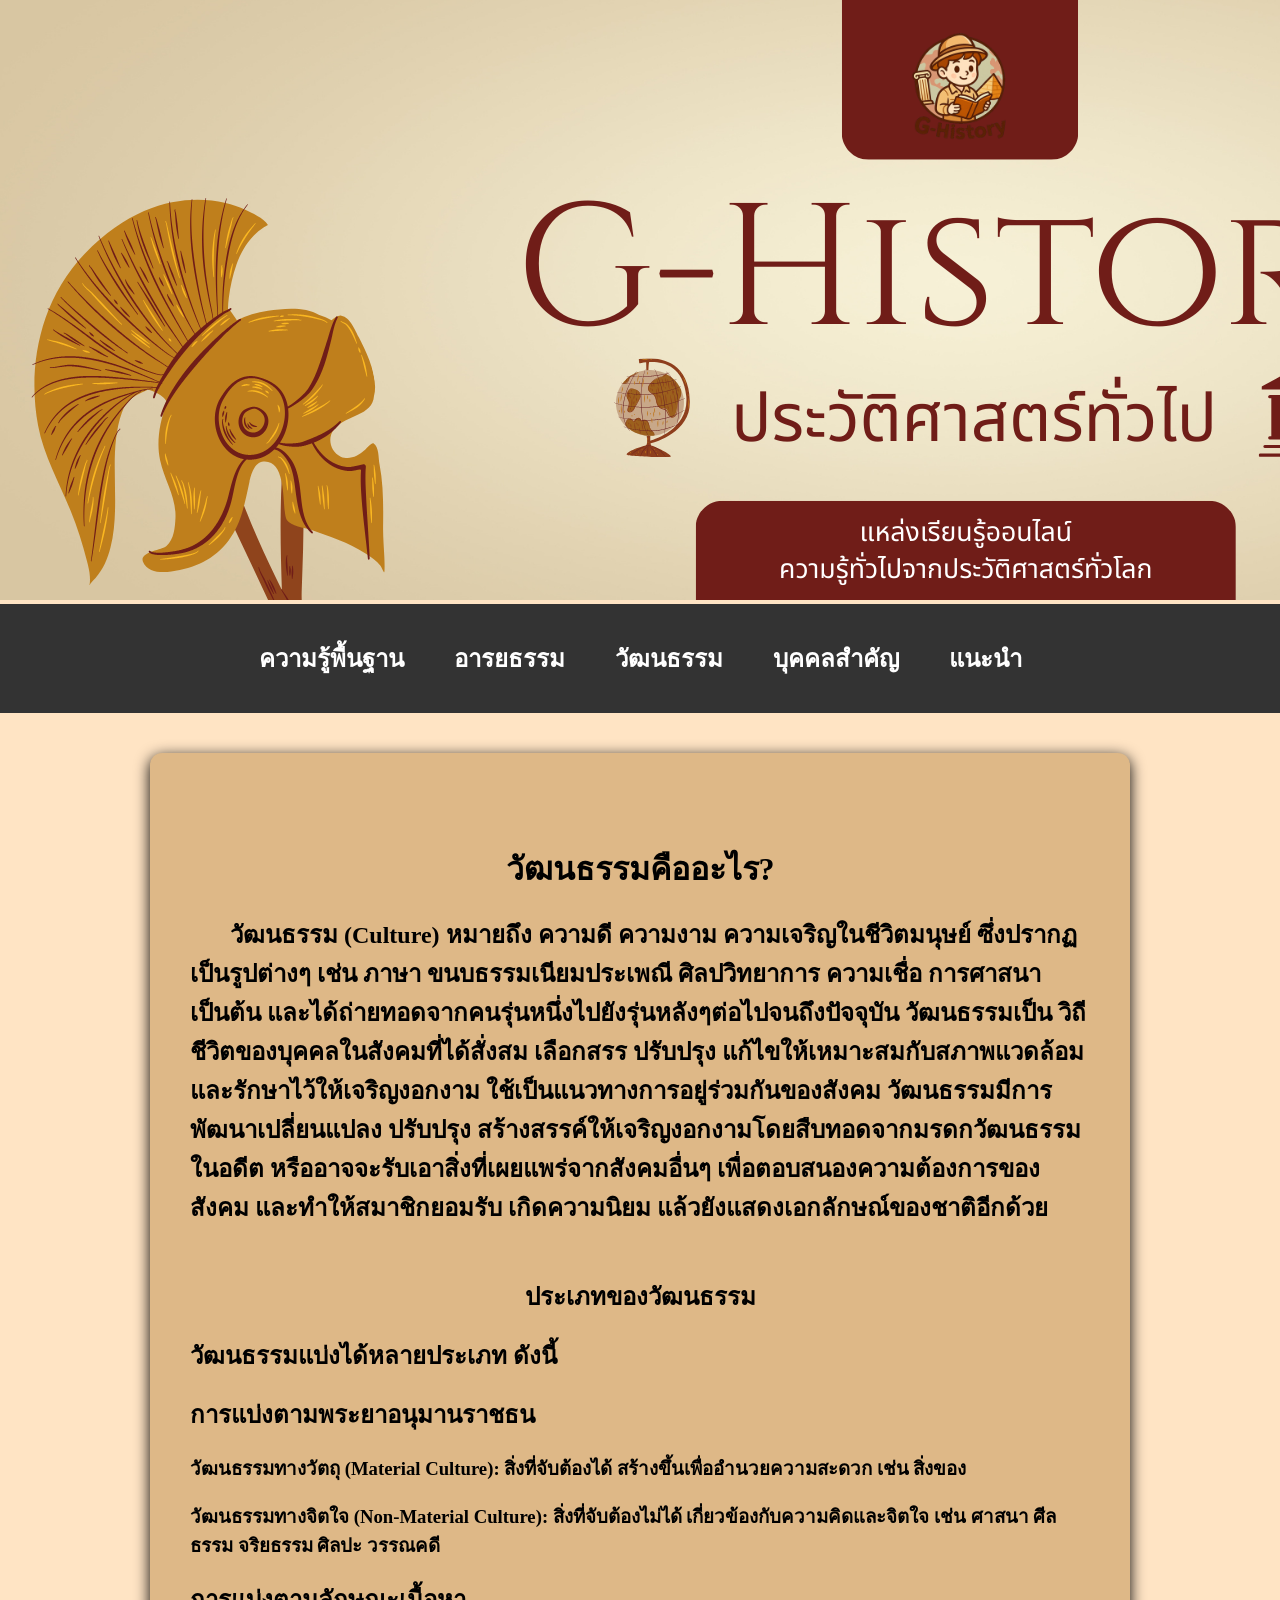
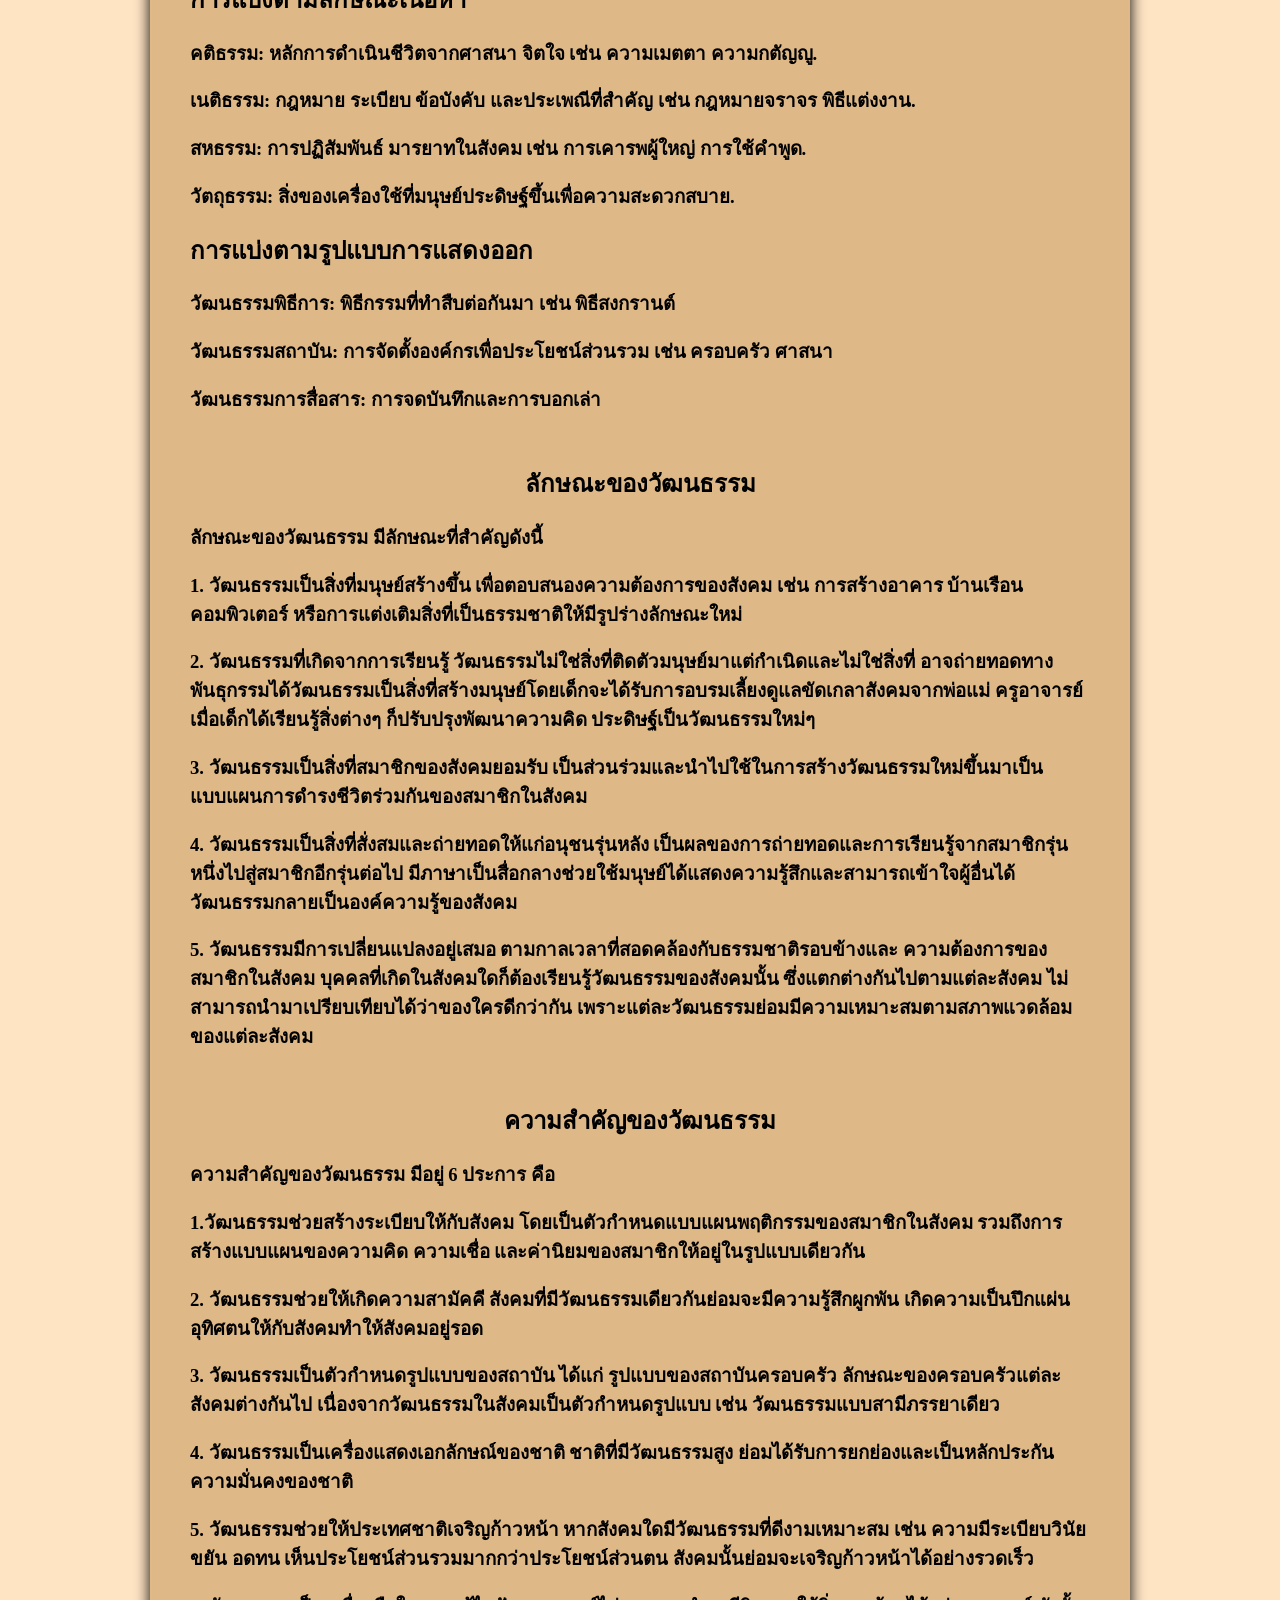
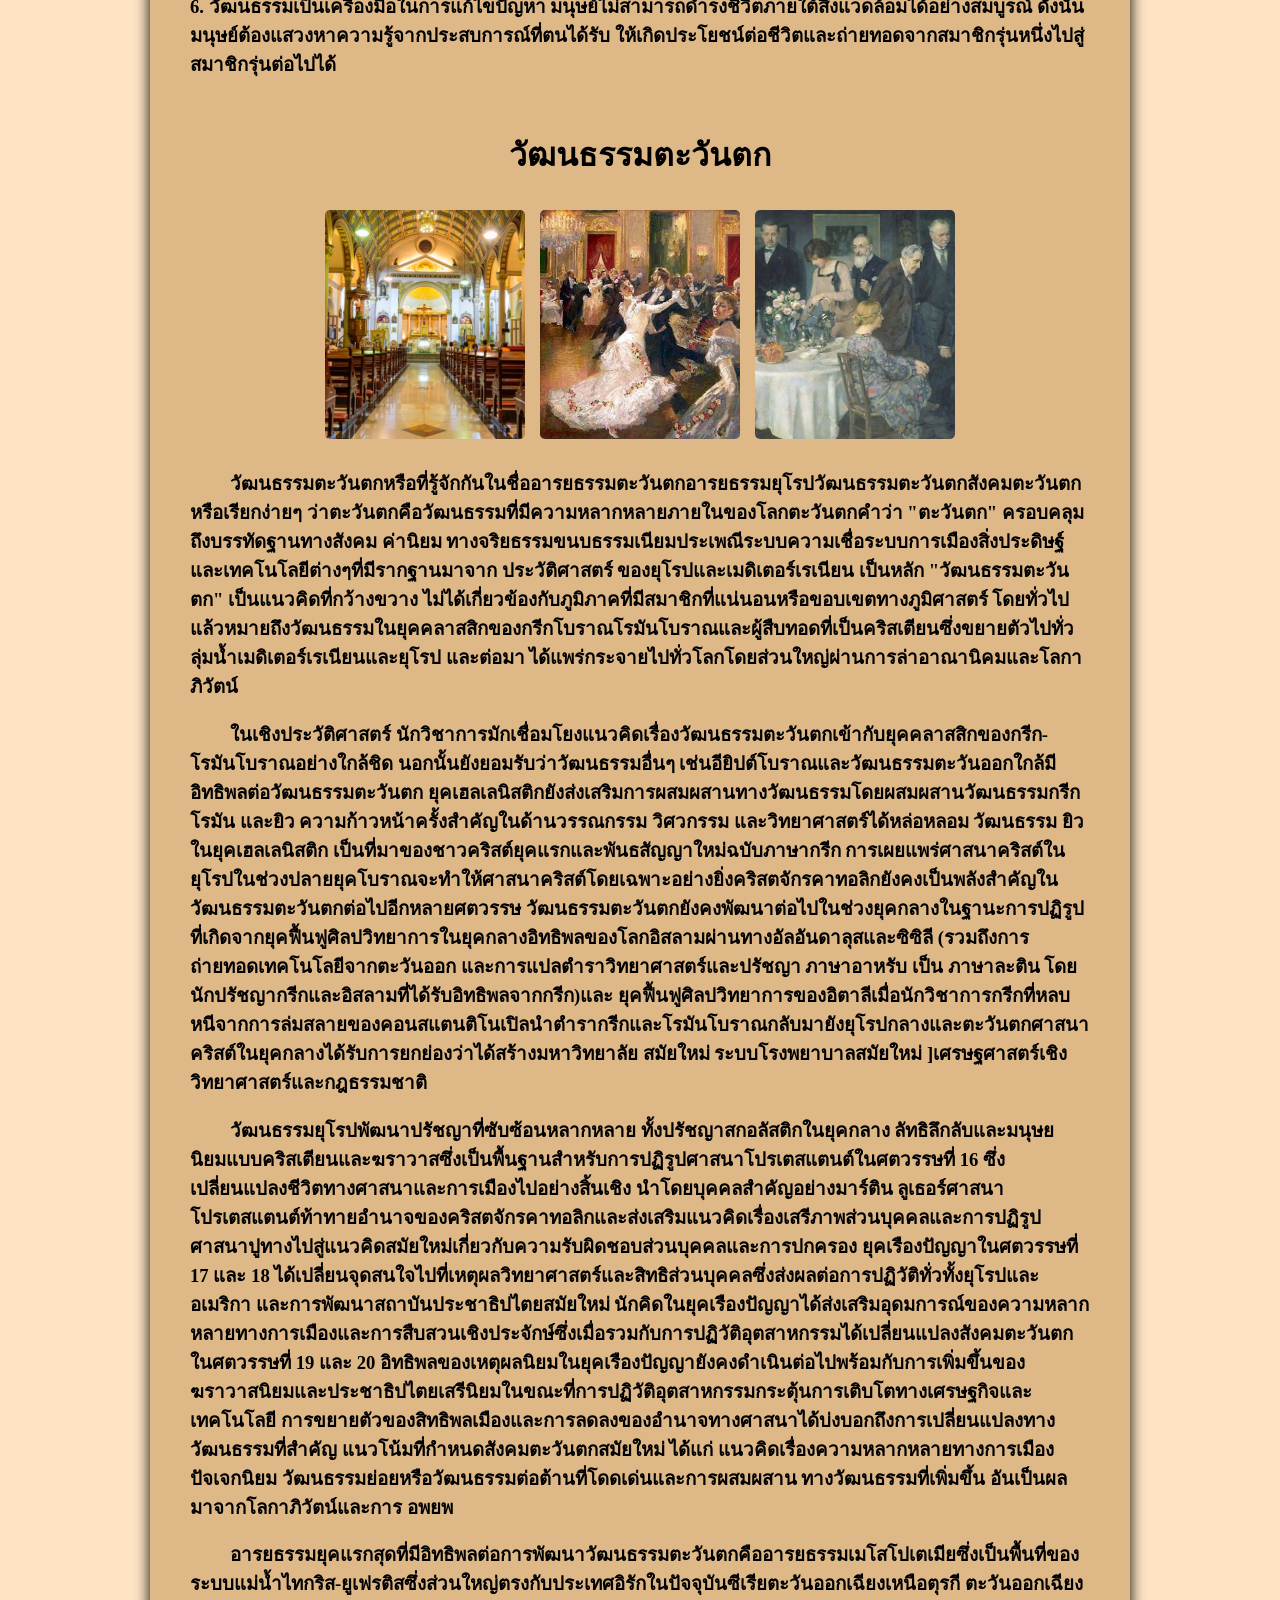
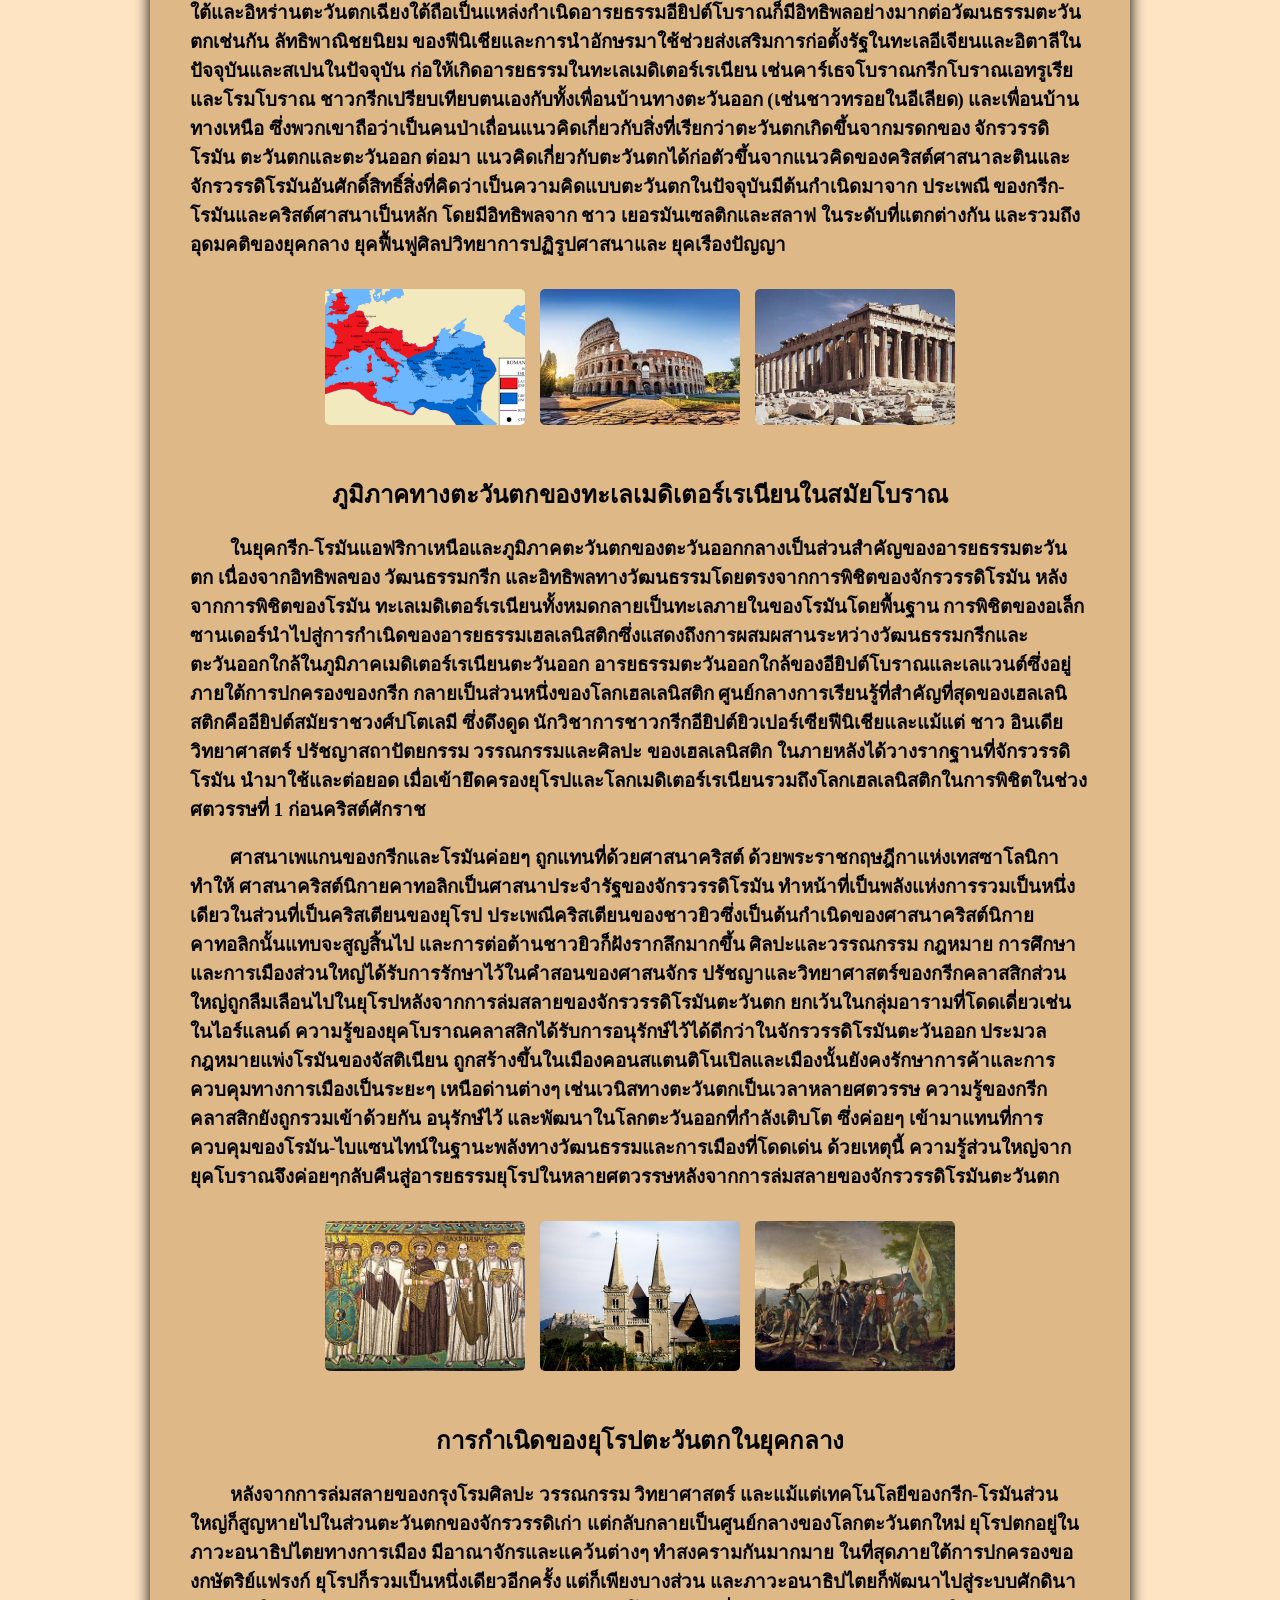
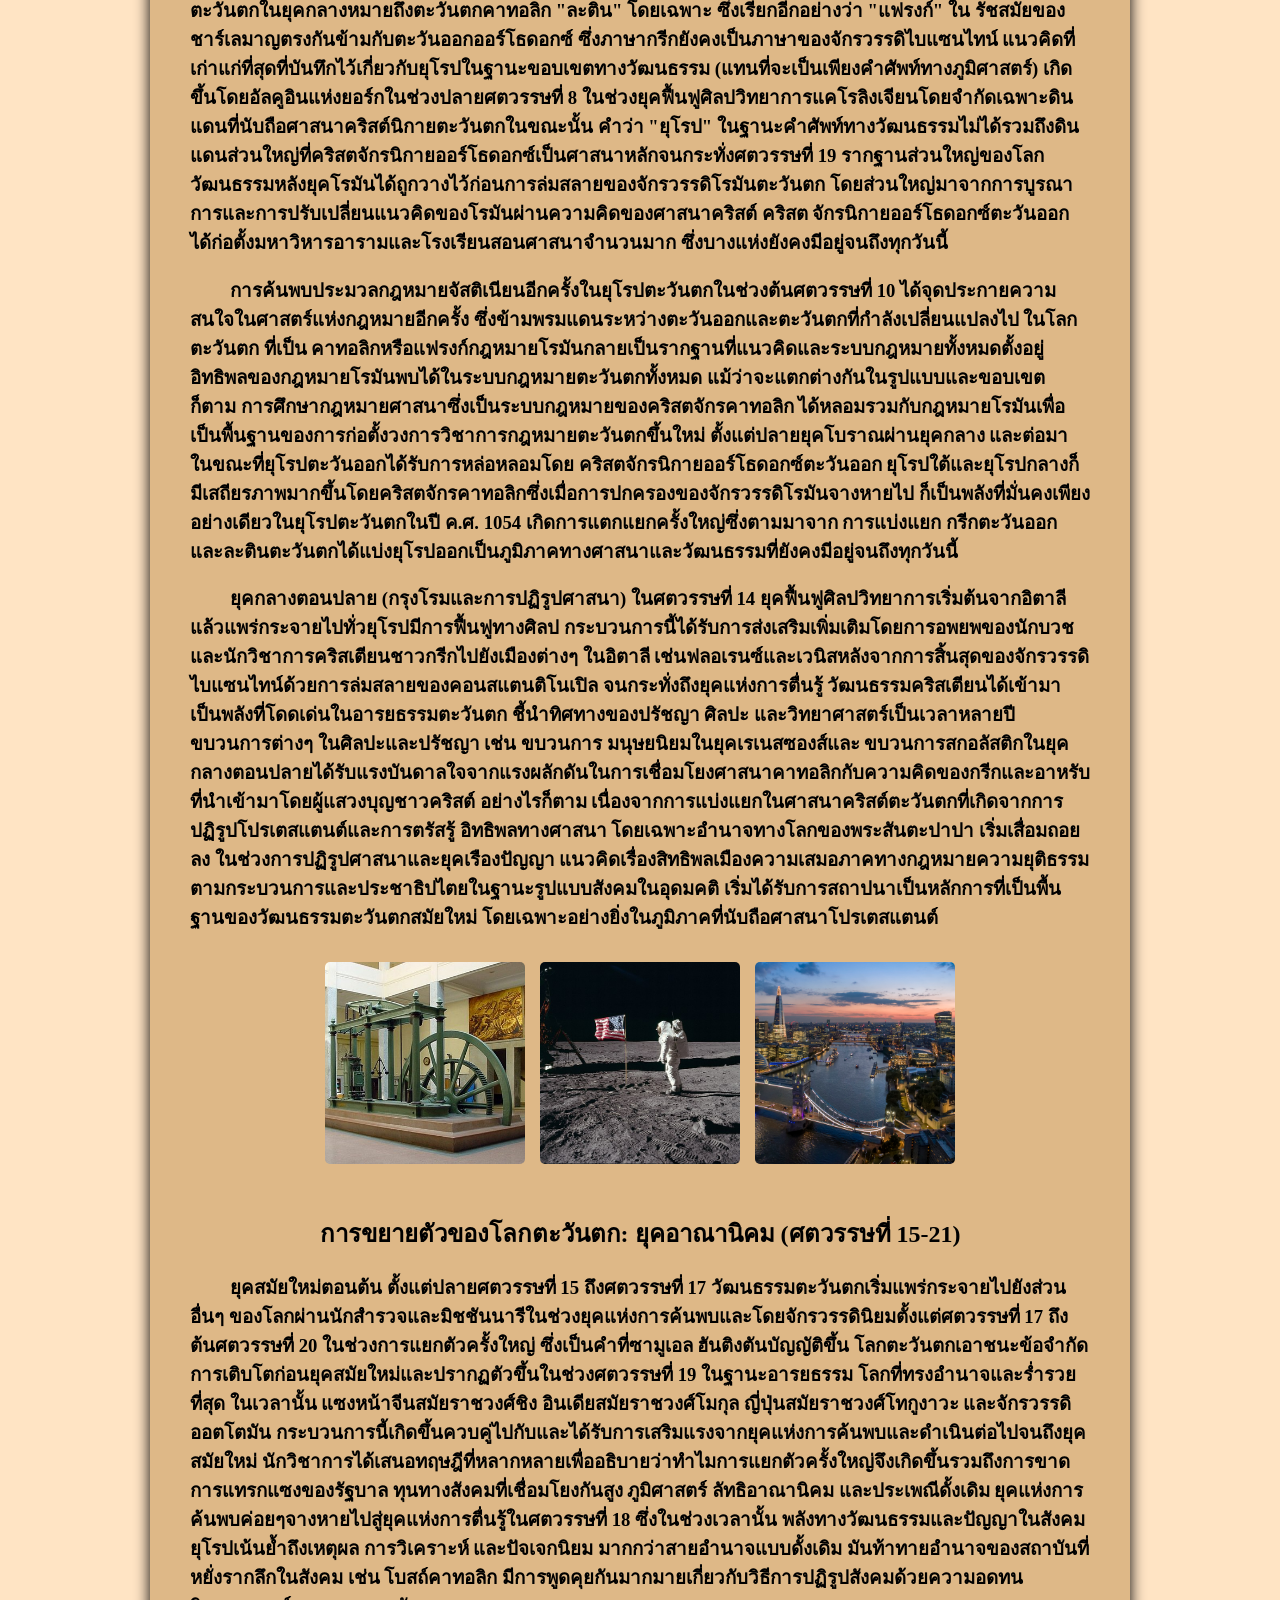
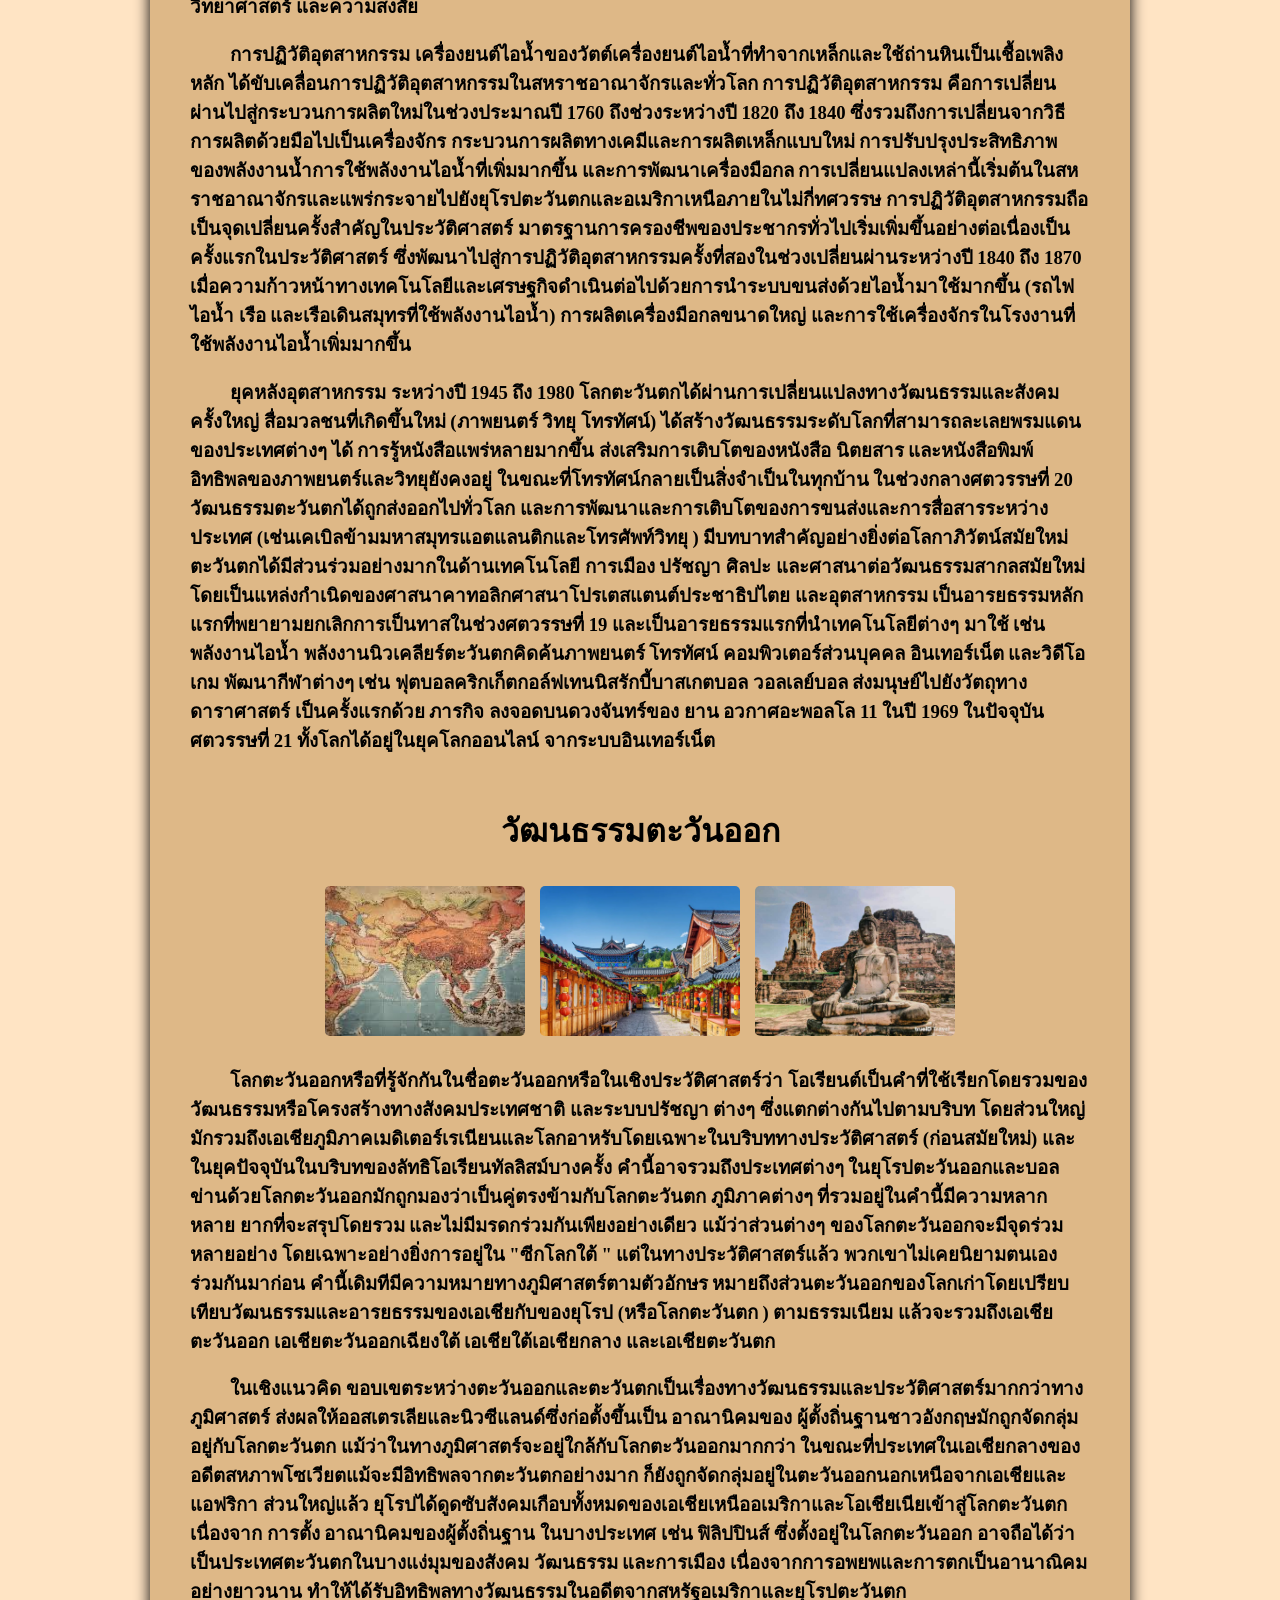
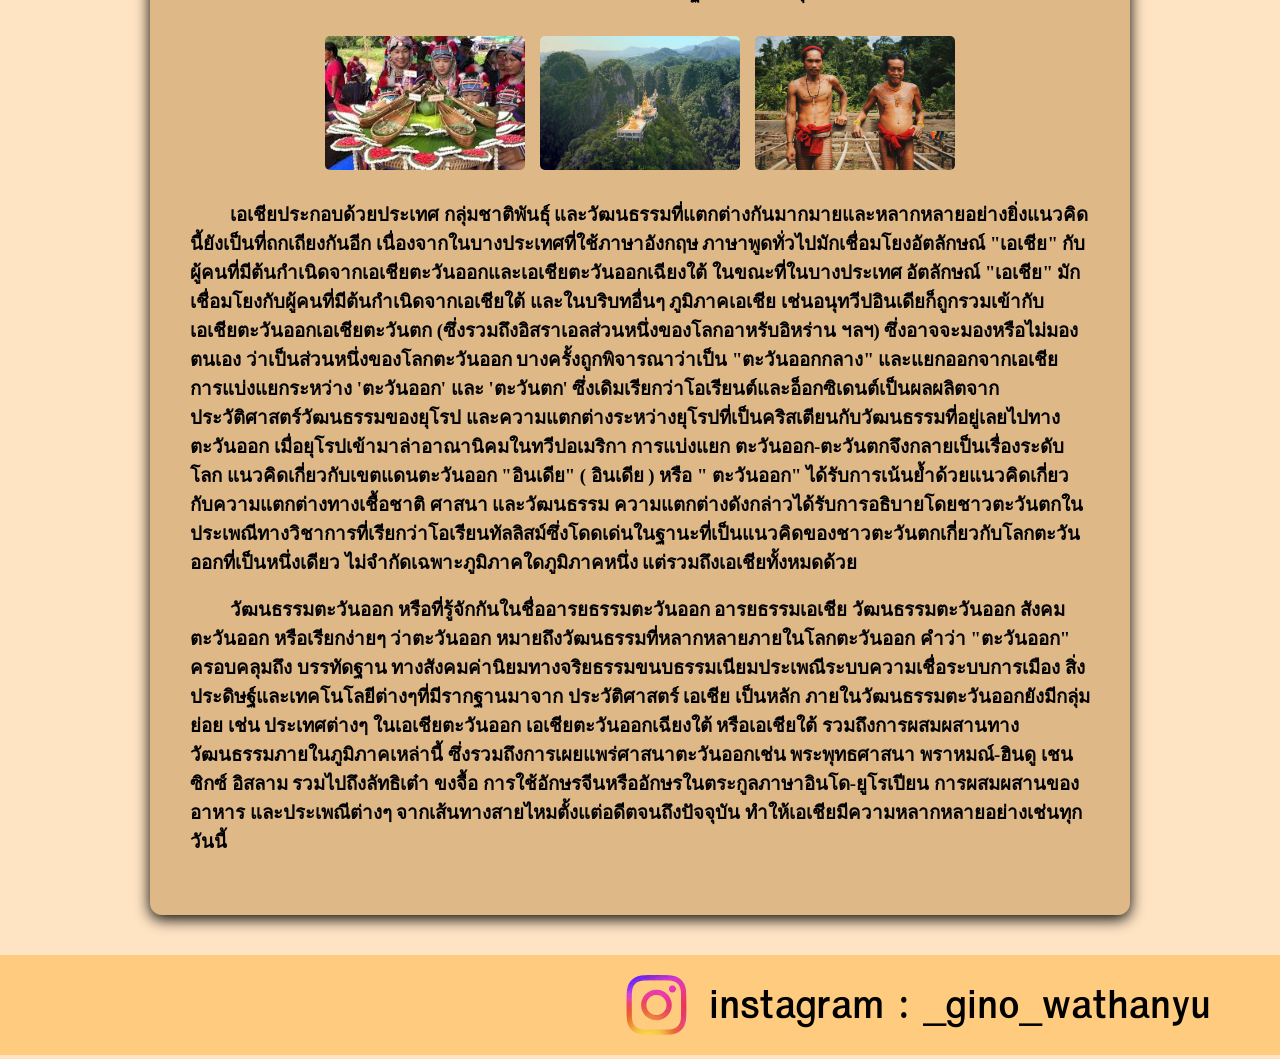
<file: p3.html>
<!DOCTYPE html>
<html lang="en">
<head>
    <meta charset="UTF-8">
    <meta name="viewport" content="width=device-width, initial-scale=1.0">
    <title>Document</title>
    <link rel="stylesheet" type="text/css" href="styles.css">

</head>
<body>
 <div class="banner">
         <img src="banner1.png">
    </div>
    
    <nav class="main-menu">  
         <ul>
              <h1><li><a href="index.html">ความรู้พื้นฐาน</a></li></h1>
              <h1><li><a href="p2.html">อารยธรรม</a></li></h1>
              <h1><li><a href="p3.html">วัฒนธรรม</a></li></h1>
              <h1><li><a href="p4.html">บุคคลสำคัญ</a></li></h1>
              <h1><li><a href="p5.html">แนะนำ</a></li></h1>
         </ul>
     </nav>
         <div class="content">


     <h1 class="main-title">วัฒนธรรมคืออะไร?</h1>

<h2 class="indent-text">วัฒนธรรม (Culture) หมายถึง ความดี ความงาม ความเจริญในชีวิตมนุษย์ ซึ่งปรากฏเป็นรูปต่างๆ เช่น ภาษา ขนบธรรมเนียมประเพณี ศิลปวิทยาการ ความเชื่อ การศาสนา เป็นต้น และได้ถ่ายทอดจากคนรุ่นหนึ่งไปยังรุ่นหลังๆต่อไปจนถึงปัจจุบัน วัฒนธรรมเป็น วิถีชีวิตของบุคคลในสังคมที่ได้สั่งสม เลือกสรร ปรับปรุง แก้ไขให้เหมาะสมกับสภาพแวดล้อม และรักษาไว้ให้เจริญงอกงาม ใช้เป็นแนวทางการอยู่ร่วมกันของสังคม วัฒนธรรมมีการพัฒนาเปลี่ยนแปลง ปรับปรุง สร้างสรรค์ให้เจริญงอกงามโดยสืบทอดจากมรดกวัฒนธรรมในอดีต หรืออาจจะรับเอาสิ่งที่เผยแพร่จากสังคมอื่นๆ เพื่อตอบสนองความต้องการของสังคม และทำให้สมาชิกยอมรับ เกิดความนิยม แล้วยังแสดงเอกลักษณ์ของชาติอีกด้วย</h2>
<h2 class="main-title">ประเภทของวัฒนธรรม</h2>
<h2>วัฒนธรรมแบ่งได้หลายประเภท ดังนี้ </h2>
<h2>การแบ่งตามพระยาอนุมานราชธน </h2>
<h3>วัฒนธรรมทางวัตถุ (Material Culture): สิ่งที่จับต้องได้ สร้างขึ้นเพื่ออำนวยความสะดวก เช่น สิ่งของ </h3>
<h3>วัฒนธรรมทางจิตใจ (Non-Material Culture): สิ่งที่จับต้องไม่ได้ เกี่ยวข้องกับความคิดและจิตใจ เช่น ศาสนา ศีลธรรม จริยธรรม ศิลปะ วรรณคดี</h3>
<h2>การแบ่งตามลักษณะเนื้อหา </h2>
<h3>คติธรรม: หลักการดำเนินชีวิตจากศาสนา จิตใจ เช่น ความเมตตา ความกตัญญู. </h3>
<h3>เนติธรรม: กฎหมาย ระเบียบ ข้อบังคับ และประเพณีที่สำคัญ เช่น กฎหมายจราจร พิธีแต่งงาน. </h3>
<h3>สหธรรม: การปฏิสัมพันธ์ มารยาทในสังคม เช่น การเคารพผู้ใหญ่ การใช้คำพูด. </h3>
<h3>วัตถุธรรม: สิ่งของเครื่องใช้ที่มนุษย์ประดิษฐ์ขึ้นเพื่อความสะดวกสบาย. </h3>
<h2>การแบ่งตามรูปแบบการแสดงออก </h2>
<h3>วัฒนธรรมพิธีการ: พิธีกรรมที่ทำสืบต่อกันมา เช่น พิธีสงกรานต์ </h3>
<h3>วัฒนธรรมสถาบัน: การจัดตั้งองค์กรเพื่อประโยชน์ส่วนรวม เช่น ครอบครัว ศาสนา </h3>
<h3>วัฒนธรรมการสื่อสาร: การจดบันทึกและการบอกเล่า</h3>

<h2 class="main-title">ลักษณะของวัฒนธรรม</h2>

<h3>ลักษณะของวัฒนธรรม มีลักษณะที่สำคัญดังนี้</h3>
<h3>1. วัฒนธรรมเป็นสิ่งที่มนุษย์สร้างขึ้น เพื่อตอบสนองความต้องการของสังคม เช่น การสร้างอาคาร บ้านเรือน คอมพิวเตอร์ หรือการแต่งเติมสิ่งที่เป็นธรรมชาติให้มีรูปร่างลักษณะใหม่</h3>
<h3>2. วัฒนธรรมที่เกิดจากการเรียนรู้ วัฒนธรรมไม่ใช่สิ่งที่ติดตัวมนุษย์มาแต่กำเนิดและไม่ใช่สิ่งที่ อาจถ่ายทอดทางพันธุกรรมได้วัฒนธรรมเป็นสิ่งที่สร้างมนุษย์โดยเด็กจะได้รับการอบรมเลี้ยงดูแลขัดเกลาสังคมจากพ่อแม่ ครูอาจารย์ เมื่อเด็กได้เรียนรู้สิ่งต่างๆ ก็ปรับปรุงพัฒนาความคิด ประดิษฐ์เป็นวัฒนธรรมใหม่ๆ</h3>
<h3>3. วัฒนธรรมเป็นสิ่งที่สมาชิกของสังคมยอมรับ เป็นส่วนร่วมและนำไปใช้ในการสร้างวัฒนธรรมใหม่ขึ้นมาเป็นแบบแผนการดำรงชีวิตร่วมกันของสมาชิกในสังคม</h3>
<h3>4. วัฒนธรรมเป็นสิ่งที่สั่งสมและถ่ายทอดให้แก่อนุชนรุ่นหลัง เป็นผลของการถ่ายทอดและการเรียนรู้จากสมาชิกรุ่นหนึ่งไปสู่สมาชิกอีกรุ่นต่อไป มีภาษาเป็นสื่อกลางช่วยใช้มนุษย์ได้แสดงความรู้สึกและสามารถเข้าใจผู้อื่นได้ วัฒนธรรมกลายเป็นองค์ความรู้ของสังคม </h3>
<h3>5. วัฒนธรรมมีการเปลี่ยนแปลงอยู่เสมอ ตามกาลเวลาที่สอดคล้องกับธรรมชาติรอบข้างและ ความต้องการของสมาชิกในสังคม บุคคลที่เกิดในสังคมใดก็ต้องเรียนรู้วัฒนธรรมของสังคมนั้น ซึ่งแตกต่างกันไปตามแต่ละสังคม ไม่สามารถนำมาเปรียบเทียบได้ว่าของใครดีกว่ากัน เพราะแต่ละวัฒนธรรมย่อมมีความเหมาะสมตามสภาพแวดล้อมของแต่ละสังคม</h3>

<h2 class="main-title">ความสำคัญของวัฒนธรรม</h2>
<h3>ความสําคัญของวัฒนธรรม มีอยู่ 6 ประการ คือ </h3>
 <h3>1.วัฒนธรรมช่วยสร้างระเบียบให้กับสังคม โดยเป็นตัวกำหนดแบบแผนพฤติกรรมของสมาชิกในสังคม รวมถึงการสร้างแบบแผนของความคิด ความเชื่อ และค่านิยมของสมาชิกให้อยู่ในรูปแบบเดียวกัน </h3>
 <h3>2. วัฒนธรรมช่วยให้เกิดความสามัคคี สังคมที่มีวัฒนธรรมเดียวกันย่อมจะมีความรู้สึกผูกพัน เกิดความเป็นปึกแผ่น อุทิศตนให้กับสังคมทำให้สังคมอยู่รอด </h3>
 <h3>3. วัฒนธรรมเป็นตัวกำหนดรูปแบบของสถาบัน ได้แก่ รูปแบบของสถาบันครอบครัว ลักษณะของครอบครัวแต่ละสังคมต่างกันไป เนื่องจากวัฒนธรรมในสังคมเป็นตัวกำหนดรูปแบบ เช่น วัฒนธรรมแบบสามีภรรยาเดียว </h3>
 <h3>4. วัฒนธรรมเป็นเครื่องแสดงเอกลักษณ์ของชาติ ชาติที่มีวัฒนธรรมสูง ย่อมได้รับการยกย่องและเป็นหลักประกันความมั่นคงของชาติ </h3>
 <h3>5. วัฒนธรรมช่วยให้ประเทศชาติเจริญก้าวหน้า หากสังคมใดมีวัฒนธรรมที่ดีงามเหมาะสม เช่น ความมีระเบียบวินัย ขยัน อดทน เห็นประโยชน์ส่วนรวมมากกว่าประโยชน์ส่วนตน สังคมนั้นย่อมจะเจริญก้าวหน้าได้อย่างรวดเร็ว </h3>
 <h3>6. วัฒนธรรมเป็นเครื่องมือในการแก้ไขปัญหา มนุษย์ไม่สามารถดำรงชีวิตภายใต้สิ่งแวดล้อมได้อย่างสมบูรณ์  ดังนั้นมนุษย์ต้องแสวงหาความรู้จากประสบการณ์ที่ตนได้รับ ให้เกิดประโยชน์ต่อชีวิตและถ่ายทอดจากสมาชิกรุ่นหนึ่งไปสู่สมาชิกรุ่นต่อไปได้</h3>


<h1 class="main-title">วัฒนธรรมตะวันตก</h1>

<div class="image-group">
<img src="โบสถ์คริสต์.jpg" >
<img src="dancing-history.jpg">
<img src="tea_party.jpg" >
</div>

<h3 class="indent-text">วัฒนธรรมตะวันตกหรือที่รู้จักกันในชื่ออารยธรรมตะวันตกอารยธรรมยุโรปวัฒนธรรมตะวันตกสังคมตะวันตกหรือเรียกง่ายๆ ว่าตะวันตกคือวัฒนธรรมที่มีความหลากหลายภายในของโลกตะวันตกคำว่า "ตะวันตก" ครอบคลุมถึงบรรทัดฐานทางสังคม ค่านิยม ทางจริยธรรมขนบธรรมเนียมประเพณีระบบความเชื่อระบบการเมืองสิ่งประดิษฐ์และเทคโนโลยีต่างๆที่มีรากฐานมาจาก ประวัติศาสตร์ ของยุโรปและเมดิเตอร์เรเนียน เป็นหลัก "วัฒนธรรมตะวันตก" เป็นแนวคิดที่กว้างขวาง ไม่ได้เกี่ยวข้องกับภูมิภาคที่มีสมาชิกที่แน่นอนหรือขอบเขตทางภูมิศาสตร์ โดยทั่วไปแล้วหมายถึงวัฒนธรรมในยุคคลาสสิกของกรีกโบราณโรมันโบราณและผู้สืบทอดที่เป็นคริสเตียนซึ่งขยายตัวไปทั่วลุ่มน้ำเมดิเตอร์เรเนียนและยุโรป และต่อมา ได้แพร่กระจายไปทั่วโลกโดยส่วนใหญ่ผ่านการล่าอาณานิคมและโลกาภิวัตน์</h3>
<h3 class="indent-text">ในเชิงประวัติศาสตร์ นักวิชาการมักเชื่อมโยงแนวคิดเรื่องวัฒนธรรมตะวันตกเข้ากับยุคคลาสสิกของกรีก-โรมันโบราณอย่างใกล้ชิด นอกนั้นยังยอมรับว่าวัฒนธรรมอื่นๆ เช่นอียิปต์โบราณและวัฒนธรรมตะวันออกใกล้มีอิทธิพลต่อวัฒนธรรมตะวันตก ยุคเฮลเลนิสติกยังส่งเสริมการผสมผสานทางวัฒนธรรมโดยผสมผสานวัฒนธรรมกรีก โรมัน และยิว ความก้าวหน้าครั้งสำคัญในด้านวรรณกรรม วิศวกรรม และวิทยาศาสตร์ได้หล่อหลอม วัฒนธรรม ยิวในยุคเฮลเลนิสติก เป็นที่มาของชาวคริสต์ยุคแรกและพันธสัญญาใหม่ฉบับภาษากรีก การเผยแพร่ศาสนาคริสต์ในยุโรปในช่วงปลายยุคโบราณจะทำให้ศาสนาคริสต์โดยเฉพาะอย่างยิ่งคริสตจักรคาทอลิกยังคงเป็นพลังสำคัญในวัฒนธรรมตะวันตกต่อไปอีกหลายศตวรรษ
วัฒนธรรมตะวันตกยังคงพัฒนาต่อไปในช่วงยุคกลางในฐานะการปฏิรูปที่เกิดจากยุคฟื้นฟูศิลปวิทยาการในยุคกลางอิทธิพลของโลกอิสลามผ่านทางอัลอันดาลุสและซิซิลี (รวมถึงการถ่ายทอดเทคโนโลยีจากตะวันออก และการแปลตำราวิทยาศาสตร์และปรัชญา ภาษาอาหรับ เป็น ภาษาละติน โดยนักปรัชญากรีกและอิสลามที่ได้รับอิทธิพลจากกรีก)และ ยุคฟื้นฟูศิลปวิทยาการของอิตาลีเมื่อนักวิชาการกรีกที่หลบหนีจากการล่มสลายของคอนสแตนติโนเปิลนำตำรากรีกและโรมันโบราณกลับมายังยุโรปกลางและตะวันตกศาสนาคริสต์ในยุคกลางได้รับการยกย่องว่าได้สร้างมหาวิทยาลัย สมัยใหม่ ระบบโรงพยาบาลสมัยใหม่ ]เศรษฐศาสตร์เชิงวิทยาศาสตร์และกฎธรรมชาติ</h3>
<h3 class="indent-text">วัฒนธรรมยุโรปพัฒนาปรัชญาที่ซับซ้อนหลากหลาย ทั้งปรัชญาสกอลัสติกในยุคกลาง ลัทธิลึกลับและมนุษยนิยมแบบคริสเตียนและฆราวาสซึ่งเป็นพื้นฐานสำหรับการปฏิรูปศาสนาโปรเตสแตนต์ในศตวรรษที่ 16 ซึ่งเปลี่ยนแปลงชีวิตทางศาสนาและการเมืองไปอย่างสิ้นเชิง นำโดยบุคคลสำคัญอย่างมาร์ติน ลูเธอร์ศาสนาโปรเตสแตนต์ท้าทายอำนาจของคริสตจักรคาทอลิกและส่งเสริมแนวคิดเรื่องเสรีภาพส่วนบุคคลและการปฏิรูปศาสนาปูทางไปสู่แนวคิดสมัยใหม่เกี่ยวกับความรับผิดชอบส่วนบุคคลและการปกครอง
ยุคเรืองปัญญาในศตวรรษที่ 17 และ 18 ได้เปลี่ยนจุดสนใจไปที่เหตุผลวิทยาศาสตร์และสิทธิส่วนบุคคลซึ่งส่งผลต่อการปฏิวัติทั่วทั้งยุโรปและอเมริกา และการพัฒนาสถาบันประชาธิปไตยสมัยใหม่ นักคิดในยุคเรืองปัญญาได้ส่งเสริมอุดมการณ์ของความหลากหลายทางการเมืองและการสืบสวนเชิงประจักษ์ซึ่งเมื่อรวมกับการปฏิวัติอุตสาหกรรมได้เปลี่ยนแปลงสังคมตะวันตก ในศตวรรษที่ 19 และ 20 อิทธิพลของเหตุผลนิยมในยุคเรืองปัญญายังคงดำเนินต่อไปพร้อมกับการเพิ่มขึ้นของฆราวาสนิยมและประชาธิปไตยเสรีนิยมในขณะที่การปฏิวัติอุตสาหกรรมกระตุ้นการเติบโตทางเศรษฐกิจและเทคโนโลยี การขยายตัวของสิทธิพลเมืองและการลดลงของอำนาจทางศาสนาได้บ่งบอกถึงการเปลี่ยนแปลงทางวัฒนธรรมที่สำคัญ แนวโน้มที่กำหนดสังคมตะวันตกสมัยใหม่ ได้แก่ แนวคิดเรื่องความหลากหลายทางการเมืองปัจเจกนิยม วัฒนธรรมย่อยหรือวัฒนธรรมต่อต้านที่โดดเด่นและการผสมผสาน ทางวัฒนธรรมที่เพิ่มขึ้น อันเป็นผลมาจากโลกาภิวัตน์และการ อพยพ</h3>
<h3 class="indent-text">อารยธรรมยุคแรกสุดที่มีอิทธิพลต่อการพัฒนาวัฒนธรรมตะวันตกคืออารยธรรมเมโสโปเตเมียซึ่งเป็นพื้นที่ของระบบแม่น้ำไทกริส-ยูเฟรติสซึ่งส่วนใหญ่ตรงกับประเทศอิรักในปัจจุบันซีเรียตะวันออกเฉียงเหนือตุรกี ตะวันออกเฉียง ใต้และอิหร่านตะวันตกเฉียงใต้ถือเป็นแหล่งกำเนิดอารยธรรมอียิปต์โบราณก็มีอิทธิพลอย่างมากต่อวัฒนธรรมตะวันตกเช่นกัน
ลัทธิพาณิชยนิยม ของฟีนิเชียและการนำอักษรมาใช้ช่วยส่งเสริมการก่อตั้งรัฐในทะเลอีเจียนและอิตาลีในปัจจุบันและสเปนในปัจจุบัน ก่อให้เกิดอารยธรรมในทะเลเมดิเตอร์เรเนียน เช่นคาร์เธจโบราณกรีกโบราณเอทรูเรียและโรมโบราณ
ชาวกรีกเปรียบเทียบตนเองกับทั้งเพื่อนบ้านทางตะวันออก (เช่นชาวทรอยในอีเลียด) และเพื่อนบ้านทางเหนือ ซึ่งพวกเขาถือว่าเป็นคนป่าเถื่อนแนวคิดเกี่ยวกับสิ่งที่เรียกว่าตะวันตกเกิดขึ้นจากมรดกของ จักรวรรดิโรมัน ตะวันตกและตะวันออก ต่อมา แนวคิดเกี่ยวกับตะวันตกได้ก่อตัวขึ้นจากแนวคิดของคริสต์ศาสนาละตินและจักรวรรดิโรมันอันศักดิ์สิทธิ์สิ่งที่คิดว่าเป็นความคิดแบบตะวันตกในปัจจุบันมีต้นกำเนิดมาจาก ประเพณี ของกรีก-โรมันและคริสต์ศาสนาเป็นหลัก โดยมีอิทธิพลจาก ชาว เยอรมันเซลติกและสลาฟ ในระดับที่แตกต่างกัน และรวมถึงอุดมคติของยุคกลาง ยุคฟื้นฟูศิลปวิทยาการปฏิรูปศาสนาและ ยุคเรืองปัญญา</h3>



<div class="image-group">
<img src="Roman_Empire_.png" >
<img src="colossium.jfif">
<img src="วิหารกรีก.jpg">
</div>
<h2 class="main-title">ภูมิภาคทางตะวันตกของทะเลเมดิเตอร์เรเนียนในสมัยโบราณ</h2>
<h3 class="indent-text">ในยุคกรีก-โรมันแอฟริกาเหนือและภูมิภาคตะวันตกของตะวันออกกลางเป็นส่วนสำคัญของอารยธรรมตะวันตก เนื่องจากอิทธิพลของ วัฒนธรรมกรีก และอิทธิพลทางวัฒนธรรมโดยตรงจากการพิชิตของจักรวรรดิโรมัน หลังจากการพิชิตของโรมัน ทะเลเมดิเตอร์เรเนียนทั้งหมดกลายเป็นทะเลภายในของโรมันโดยพื้นฐาน 
การพิชิตของอเล็กซานเดอร์นำไปสู่การกำเนิดของอารยธรรมเฮลเลนิสติกซึ่งแสดงถึงการผสมผสานระหว่างวัฒนธรรมกรีกและตะวันออกใกล้ในภูมิภาคเมดิเตอร์เรเนียนตะวันออก อารยธรรมตะวันออกใกล้ของอียิปต์โบราณและเลแวนต์ซึ่งอยู่ภายใต้การปกครองของกรีก กลายเป็นส่วนหนึ่งของโลกเฮลเลนิสติก ศูนย์กลางการเรียนรู้ที่สำคัญที่สุดของเฮลเลนิสติกคืออียิปต์สมัยราชวงศ์ปโตเลมี ซึ่งดึงดูด นักวิชาการชาวกรีกอียิปต์ยิวเปอร์เซียฟีนิเชียและแม้แต่ ชาว อินเดีย  วิทยาศาสตร์ ปรัชญาสถาปัตยกรรม วรรณกรรมและศิลปะ ของเฮลเลนิสติก ในภายหลังได้วางรากฐานที่จักรวรรดิโรมัน นำมาใช้และต่อยอด เมื่อเข้ายึดครองยุโรปและโลกเมดิเตอร์เรเนียนรวมถึงโลกเฮลเลนิสติกในการพิชิตในช่วงศตวรรษที่ 1 ก่อนคริสต์ศักราช</h3>
<h3 class="indent-text">ศาสนาเพแกนของกรีกและโรมันค่อยๆ ถูกแทนที่ด้วยศาสนาคริสต์ ด้วยพระราชกฤษฎีกาแห่งเทสซาโลนิกาทำให้ ศาสนาคริสต์นิกายคาทอลิกเป็นศาสนาประจำรัฐของจักรวรรดิโรมัน ทำหน้าที่เป็นพลังแห่งการรวมเป็นหนึ่งเดียวในส่วนที่เป็นคริสเตียนของยุโรป  ประเพณีคริสเตียนของชาวยิวซึ่งเป็นต้นกำเนิดของศาสนาคริสต์นิกายคาทอลิกนั้นแทบจะสูญสิ้นไป และการต่อต้านชาวยิวก็ฝังรากลึกมากขึ้น ศิลปะและวรรณกรรม กฎหมาย การศึกษา และการเมืองส่วนใหญ่ได้รับการรักษาไว้ในคำสอนของศาสนจักร
ปรัชญาและวิทยาศาสตร์ของกรีกคลาสสิกส่วนใหญ่ถูกลืมเลือนไปในยุโรปหลังจากการล่มสลายของจักรวรรดิโรมันตะวันตก ยกเว้นในกลุ่มอารามที่โดดเดี่ยวเช่นในไอร์แลนด์ ความรู้ของยุคโบราณคลาสสิกได้รับการอนุรักษ์ไว้ได้ดีกว่าในจักรวรรดิโรมันตะวันออก ประมวลกฎหมายแพ่งโรมันของจัสติเนียน ถูกสร้างขึ้นในเมืองคอนสแตนติโนเปิลและเมืองนั้นยังคงรักษาการค้าและการควบคุมทางการเมืองเป็นระยะๆ เหนือด่านต่างๆ เช่นเวนิสทางตะวันตกเป็นเวลาหลายศตวรรษ ความรู้ของกรีกคลาสสิกยังถูกรวมเข้าด้วยกัน อนุรักษ์ไว้ และพัฒนาในโลกตะวันออกที่กำลังเติบโต ซึ่งค่อยๆ เข้ามาแทนที่การควบคุมของโรมัน-ไบแซนไทน์ในฐานะพลังทางวัฒนธรรมและการเมืองที่โดดเด่น ด้วยเหตุนี้ ความรู้ส่วนใหญ่จากยุคโบราณจึงค่อยๆกลับคืนสู่อารยธรรมยุโรปในหลายศตวรรษหลังจากการล่มสลายของจักรวรรดิโรมันตะวันตก</h3>


<div class="image-group">
<img src="Sanvitale.jpg" >
<img src="Slovakia_region_Spis.jpg">
<img src="Landing_of_Columbus_.jpg">
</div>
<h2 class="main-title">การกำเนิดของยุโรปตะวันตกในยุคกลาง</h2>
<h3 class="indent-text">หลังจากการล่มสลายของกรุงโรมศิลปะ วรรณกรรม วิทยาศาสตร์ และแม้แต่เทคโนโลยีของกรีก-โรมันส่วนใหญ่ก็สูญหายไปในส่วนตะวันตกของจักรวรรดิเก่า แต่กลับกลายเป็นศูนย์กลางของโลกตะวันตกใหม่ ยุโรปตกอยู่ในภาวะอนาธิปไตยทางการเมือง มีอาณาจักรและแคว้นต่างๆ ทำสงครามกันมากมาย ในที่สุดภายใต้การปกครองของกษัตริย์แฟรงก์ ยุโรปก็รวมเป็นหนึ่งเดียวอีกครั้ง แต่ก็เพียงบางส่วน และภาวะอนาธิปไตยก็พัฒนาไปสู่ระบบศักดินา ตะวันตกในยุคกลางหมายถึงตะวันตกคาทอลิก "ละติน" โดยเฉพาะ ซึ่งเรียกอีกอย่างว่า "แฟรงก์" ใน รัชสมัยของ ชาร์เลมาญตรงกันข้ามกับตะวันออกออร์โธดอกซ์ ซึ่งภาษากรีกยังคงเป็นภาษาของจักรวรรดิไบแซนไทน์ แนวคิดที่เก่าแก่ที่สุดที่บันทึกไว้เกี่ยวกับยุโรปในฐานะขอบเขตทางวัฒนธรรม (แทนที่จะเป็นเพียงคำศัพท์ทางภูมิศาสตร์) เกิดขึ้นโดยอัลคูอินแห่งยอร์กในช่วงปลายศตวรรษที่ 8 ในช่วงยุคฟื้นฟูศิลปวิทยาการแคโรลิงเจียนโดยจำกัดเฉพาะดินแดนที่นับถือศาสนาคริสต์นิกายตะวันตกในขณะนั้น คำว่า "ยุโรป" ในฐานะคำศัพท์ทางวัฒนธรรมไม่ได้รวมถึงดินแดนส่วนใหญ่ที่คริสตจักรนิกายออร์โธดอกซ์เป็นศาสนาหลักจนกระทั่งศตวรรษที่ 19 รากฐานส่วนใหญ่ของโลกวัฒนธรรมหลังยุคโรมันได้ถูกวางไว้ก่อนการล่มสลายของจักรวรรดิโรมันตะวันตก โดยส่วนใหญ่มาจากการบูรณาการและการปรับเปลี่ยนแนวคิดของโรมันผ่านความคิดของศาสนาคริสต์ คริสต จักรนิกายออร์โธดอกซ์ตะวันออก ได้ก่อตั้งมหาวิหารอารามและโรงเรียนสอนศาสนาจำนวนมาก ซึ่งบางแห่งยังคงมีอยู่จนถึงทุกวันนี้</h3>
<h3 class="indent-text">การค้นพบประมวลกฎหมายจัสติเนียนอีกครั้งในยุโรปตะวันตกในช่วงต้นศตวรรษที่ 10 ได้จุดประกายความสนใจในศาสตร์แห่งกฎหมายอีกครั้ง ซึ่งข้ามพรมแดนระหว่างตะวันออกและตะวันตกที่กำลังเปลี่ยนแปลงไป ในโลกตะวันตก ที่เป็น คาทอลิกหรือแฟรงก์กฎหมายโรมันกลายเป็นรากฐานที่แนวคิดและระบบกฎหมายทั้งหมดตั้งอยู่ อิทธิพลของกฎหมายโรมันพบได้ในระบบกฎหมายตะวันตกทั้งหมด แม้ว่าจะแตกต่างกันในรูปแบบและขอบเขตก็ตาม การศึกษากฎหมายศาสนาซึ่งเป็นระบบกฎหมายของคริสตจักรคาทอลิก ได้หลอมรวมกับกฎหมายโรมันเพื่อเป็นพื้นฐานของการก่อตั้งวงการวิชาการกฎหมายตะวันตกขึ้นใหม่
ตั้งแต่ปลายยุคโบราณผ่านยุคกลาง และต่อมา ในขณะที่ยุโรปตะวันออกได้รับการหล่อหลอมโดย     คริสตจักรนิกายออร์โธดอกซ์ตะวันออก ยุโรปใต้และยุโรปกลางก็มีเสถียรภาพมากขึ้นโดยคริสตจักรคาทอลิกซึ่งเมื่อการปกครองของจักรวรรดิโรมันจางหายไป ก็เป็นพลังที่มั่นคงเพียงอย่างเดียวในยุโรปตะวันตกในปี ค.ศ. 1054 เกิดการแตกแยกครั้งใหญ่ซึ่งตามมาจาก การแบ่งแยก กรีกตะวันออกและละตินตะวันตกได้แบ่งยุโรปออกเป็นภูมิภาคทางศาสนาและวัฒนธรรมที่ยังคงมีอยู่จนถึงทุกวันนี้</h3>
<h3 class="indent-text">ยุคกลางตอนปลาย (กรุงโรมและการปฏิรูปศาสนา)
ในศตวรรษที่ 14 ยุคฟื้นฟูศิลปวิทยาการเริ่มต้นจากอิตาลีแล้วแพร่กระจายไปทั่วยุโรปมีการฟื้นฟูทางศิลป กระบวนการนี้ได้รับการส่งเสริมเพิ่มเติมโดยการอพยพของนักบวชและนักวิชาการคริสเตียนชาวกรีกไปยังเมืองต่างๆ ในอิตาลี เช่นฟลอเรนซ์และเวนิสหลังจากการสิ้นสุดของจักรวรรดิไบแซนไทน์ด้วยการล่มสลายของคอนสแตนติโนเปิล จนกระทั่งถึงยุคแห่งการตื่นรู้ วัฒนธรรมคริสเตียนได้เข้ามาเป็นพลังที่โดดเด่นในอารยธรรมตะวันตก ชี้นำทิศทางของปรัชญา ศิลปะ และวิทยาศาสตร์เป็นเวลาหลายปี ขบวนการต่างๆ ในศิลปะและปรัชญา เช่น ขบวนการ มนุษยนิยมในยุคเรเนสซองส์และ ขบวนการสกอลัสติกในยุคกลางตอนปลายได้รับแรงบันดาลใจจากแรงผลักดันในการเชื่อมโยงศาสนาคาทอลิกกับความคิดของกรีกและอาหรับที่นำเข้ามาโดยผู้แสวงบุญชาวคริสต์ อย่างไรก็ตาม เนื่องจากการแบ่งแยกในศาสนาคริสต์ตะวันตกที่เกิดจากการปฏิรูปโปรเตสแตนต์และการตรัสรู้ อิทธิพลทางศาสนา โดยเฉพาะอำนาจทางโลกของพระสันตะปาปา เริ่มเสื่อมถอยลง ในช่วงการปฏิรูปศาสนาและยุคเรืองปัญญา แนวคิดเรื่องสิทธิพลเมืองความเสมอภาคทางกฎหมายความยุติธรรมตามกระบวนการและประชาธิปไตยในฐานะรูปแบบสังคมในอุดมคติ เริ่มได้รับการสถาปนาเป็นหลักการที่เป็นพื้นฐานของวัฒนธรรมตะวันตกสมัยใหม่ โดยเฉพาะอย่างยิ่งในภูมิภาคที่นับถือศาสนาโปรเตสแตนต์</h3>


<div class="image-group">
<img src="Maquina_vapor_Wat.jpg" >
<img src="Buzz_salutes_the_U.S._Flag.jpg">
<img src="London_Skyline.jpeg">
</div>
<h2 class="main-title">การขยายตัวของโลกตะวันตก: ยุคอาณานิคม (ศตวรรษที่ 15-21)</h2>
<h3 class="indent-text">ยุคสมัยใหม่ตอนต้น
       ตั้งแต่ปลายศตวรรษที่ 15 ถึงศตวรรษที่ 17 วัฒนธรรมตะวันตกเริ่มแพร่กระจายไปยังส่วนอื่นๆ ของโลกผ่านนักสำรวจและมิชชันนารีในช่วงยุคแห่งการค้นพบและโดยจักรวรรดินิยมตั้งแต่ศตวรรษที่ 17 ถึงต้นศตวรรษที่ 20 ในช่วงการแยกตัวครั้งใหญ่ ซึ่งเป็นคำที่ซามูเอล ฮันติงตันบัญญัติขึ้น โลกตะวันตกเอาชนะข้อจำกัดการเติบโตก่อนยุคสมัยใหม่และปรากฏตัวขึ้นในช่วงศตวรรษที่ 19 ในฐานะอารยธรรม โลกที่ทรงอำนาจและร่ำรวยที่สุด ในเวลานั้น แซงหน้าจีนสมัยราชวงศ์ชิง อินเดียสมัยราชวงศ์โมกุล ญี่ปุ่นสมัยราชวงศ์โทกูงาวะ และจักรวรรดิออตโตมัน กระบวนการนี้เกิดขึ้นควบคู่ไปกับและได้รับการเสริมแรงจากยุคแห่งการค้นพบและดำเนินต่อไปจนถึงยุคสมัยใหม่ นักวิชาการได้เสนอทฤษฎีที่หลากหลายเพื่ออธิบายว่าทำไมการแยกตัวครั้งใหญ่จึงเกิดขึ้นรวมถึงการขาดการแทรกแซงของรัฐบาล ทุนทางสังคมที่เชื่อมโยงกันสูง ภูมิศาสตร์ ลัทธิอาณานิคม และประเพณีดั้งเดิม ยุคแห่งการค้นพบค่อยๆจางหายไปสู่ยุคแห่งการตื่นรู้ในศตวรรษที่ 18 ซึ่งในช่วงเวลานั้น พลังทางวัฒนธรรมและปัญญาในสังคมยุโรปเน้นย้ำถึงเหตุผล การวิเคราะห์ และปัจเจกนิยม มากกว่าสายอำนาจแบบดั้งเดิม มันท้าทายอำนาจของสถาบันที่หยั่งรากลึกในสังคม เช่น โบสถ์คาทอลิก มีการพูดคุยกันมากมายเกี่ยวกับวิธีการปฏิรูปสังคมด้วยความอดทน วิทยาศาสตร์ และความสงสัย</h3>
<h3 class="indent-text">การปฏิวัติอุตสาหกรรม
       เครื่องยนต์ไอน้ำของวัตต์เครื่องยนต์ไอน้ำที่ทำจากเหล็กและใช้ถ่านหินเป็นเชื้อเพลิงหลัก ได้ขับเคลื่อนการปฏิวัติอุตสาหกรรมในสหราชอาณาจักรและทั่วโลก
การปฏิวัติอุตสาหกรรม คือการเปลี่ยนผ่านไปสู่กระบวนการผลิตใหม่ในช่วงประมาณปี 1760 ถึงช่วงระหว่างปี 1820 ถึง 1840 ซึ่งรวมถึงการเปลี่ยนจากวิธีการผลิตด้วยมือไปเป็นเครื่องจักร กระบวนการผลิตทางเคมีและการผลิตเหล็กแบบใหม่ การปรับปรุงประสิทธิภาพของพลังงานน้ำการใช้พลังงานไอน้ำที่เพิ่มมากขึ้น และการพัฒนาเครื่องมือกล การเปลี่ยนแปลงเหล่านี้เริ่มต้นในสหราชอาณาจักรและแพร่กระจายไปยังยุโรปตะวันตกและอเมริกาเหนือภายในไม่กี่ทศวรรษ
การปฏิวัติอุตสาหกรรมถือเป็นจุดเปลี่ยนครั้งสำคัญในประวัติศาสตร์ มาตรฐานการครองชีพของประชากรทั่วไปเริ่มเพิ่มขึ้นอย่างต่อเนื่องเป็นครั้งแรกในประวัติศาสตร์ ซึ่งพัฒนาไปสู่การปฏิวัติอุตสาหกรรมครั้งที่สองในช่วงเปลี่ยนผ่านระหว่างปี 1840 ถึง 1870 เมื่อความก้าวหน้าทางเทคโนโลยีและเศรษฐกิจดำเนินต่อไปด้วยการนำระบบขนส่งด้วยไอน้ำมาใช้มากขึ้น (รถไฟไอน้ำ เรือ และเรือเดินสมุทรที่ใช้พลังงานไอน้ำ) การผลิตเครื่องมือกลขนาดใหญ่ และการใช้เครื่องจักรในโรงงานที่ใช้พลังงานไอน้ำเพิ่มมากขึ้น</h3>
<h3 class="indent-text">ยุคหลังอุตสาหกรรม
        ระหว่างปี 1945 ถึง 1980 โลกตะวันตกได้ผ่านการเปลี่ยนแปลงทางวัฒนธรรมและสังคมครั้งใหญ่ สื่อมวลชนที่เกิดขึ้นใหม่ (ภาพยนตร์ วิทยุ โทรทัศน์) ได้สร้างวัฒนธรรมระดับโลกที่สามารถละเลยพรมแดนของประเทศต่างๆ ได้ การรู้หนังสือแพร่หลายมากขึ้น ส่งเสริมการเติบโตของหนังสือ นิตยสาร และหนังสือพิมพ์ อิทธิพลของภาพยนตร์และวิทยุยังคงอยู่ ในขณะที่โทรทัศน์กลายเป็นสิ่งจำเป็นในทุกบ้าน
ในช่วงกลางศตวรรษที่ 20 วัฒนธรรมตะวันตกได้ถูกส่งออกไปทั่วโลก และการพัฒนาและการเติบโตของการขนส่งและการสื่อสารระหว่างประเทศ (เช่นเคเบิลข้ามมหาสมุทรแอตแลนติกและโทรศัพท์วิทยุ ) มีบทบาทสำคัญอย่างยิ่งต่อโลกาภิวัตน์สมัยใหม่ ตะวันตกได้มีส่วนร่วมอย่างมากในด้านเทคโนโลยี การเมือง ปรัชญา ศิลปะ และศาสนาต่อวัฒนธรรมสากลสมัยใหม่ โดยเป็นแหล่งกำเนิดของศาสนาคาทอลิกศาสนาโปรเตสแตนต์ประชาธิปไตย และอุตสาหกรรม เป็นอารยธรรมหลักแรกที่พยายามยกเลิกการเป็นทาสในช่วงศตวรรษที่ 19 และเป็นอารยธรรมแรกที่นำเทคโนโลยีต่างๆ มาใช้ เช่น พลังงานไอน้ำ พลังงานนิวเคลียร์ตะวันตกคิดค้นภาพยนตร์ โทรทัศน์ คอมพิวเตอร์ส่วนบุคคล อินเทอร์เน็ต และวิดีโอเกม พัฒนากีฬาต่างๆ เช่น ฟุตบอลคริกเก็ตกอล์ฟเทนนิสรักบี้บาสเกตบอล วอลเลย์บอล ส่งมนุษย์ไปยังวัตถุทางดาราศาสตร์ เป็นครั้งแรกด้วย ภารกิจ ลงจอดบนดวงจันทร์ของ ยาน อวกาศอะพอลโล 11 ในปี 1969 ในปัจจุบันศตวรรษที่ 21 ทั้งโลกได้อยู่ในยุคโลกออนไลน์ จากระบบอินเทอร์เน็ต</h3>



<h1 class="main-title">วัฒนธรรมตะวันออก</h1>

<div class="image-group">
<img src="แผนที่โลกตะวันออก.jfif" >
<img src="Old-Town-of-Lijiang-shutterstock.webp">
<img src="พระพุทธรูป.jpg" >
</div>
<h3 class="indent-text">โลกตะวันออกหรือที่รู้จักกันในชื่อตะวันออกหรือในเชิงประวัติศาสตร์ว่า โอเรียนต์เป็นคำที่ใช้เรียกโดยรวมของวัฒนธรรมหรือโครงสร้างทางสังคมประเทศชาติ และระบบปรัชญา ต่างๆ ซึ่งแตกต่างกันไปตามบริบท โดยส่วนใหญ่มักรวมถึงเอเชียภูมิภาคเมดิเตอร์เรเนียนและโลกอาหรับโดยเฉพาะในบริบททางประวัติศาสตร์ (ก่อนสมัยใหม่) และในยุคปัจจุบันในบริบทของลัทธิโอเรียนทัลลิสม์บางครั้ง คำนี้อาจรวมถึงประเทศต่างๆ ในยุโรปตะวันออกและบอลข่านด้วยโลกตะวันออกมักถูกมองว่าเป็นคู่ตรงข้ามกับโลกตะวันตก ภูมิภาคต่างๆ ที่รวมอยู่ในคำนี้มีความหลากหลาย ยากที่จะสรุปโดยรวม และไม่มีมรดกร่วมกันเพียงอย่างเดียว แม้ว่าส่วนต่างๆ ของโลกตะวันออกจะมีจุดร่วมหลายอย่าง โดยเฉพาะอย่างยิ่งการอยู่ใน "ซีกโลกใต้ " แต่ในทางประวัติศาสตร์แล้ว พวกเขาไม่เคยนิยามตนเองร่วมกันมาก่อน คำนี้เดิมทีมีความหมายทางภูมิศาสตร์ตามตัวอักษร หมายถึงส่วนตะวันออกของโลกเก่าโดยเปรียบเทียบวัฒนธรรมและอารยธรรมของเอเชียกับของยุโรป (หรือโลกตะวันตก ) ตามธรรมเนียม แล้วจะรวมถึงเอเชียตะวันออก เอเชียตะวันออกเฉียงใต้ เอเชียใต้เอเชียกลาง และเอเชียตะวันตก</h3>
<h3 class="indent-text">ในเชิงแนวคิด ขอบเขตระหว่างตะวันออกและตะวันตกเป็นเรื่องทางวัฒนธรรมและประวัติศาสตร์มากกว่าทางภูมิศาสตร์ ส่งผลให้ออสเตรเลียและนิวซีแลนด์ซึ่งก่อตั้งขึ้นเป็น อาณานิคมของ ผู้ตั้งถิ่นฐานชาวอังกฤษมักถูกจัดกลุ่มอยู่กับโลกตะวันตก แม้ว่าในทางภูมิศาสตร์จะอยู่ใกล้กับโลกตะวันออกมากกว่า ในขณะที่ประเทศในเอเชียกลางของอดีตสหภาพโซเวียตแม้จะมีอิทธิพลจากตะวันตกอย่างมาก ก็ยังถูกจัดกลุ่มอยู่ในตะวันออกนอกเหนือจากเอเชียและแอฟริกา ส่วนใหญ่แล้ว ยุโรปได้ดูดซับสังคมเกือบทั้งหมดของเอเชียเหนืออเมริกาและโอเชียเนียเข้าสู่โลกตะวันตกเนื่องจาก การตั้ง อาณานิคมของผู้ตั้งถิ่นฐาน
ในบางประเทศ เช่น ฟิลิปปินส์ ซึ่งตั้งอยู่ในโลกตะวันออก อาจถือได้ว่าเป็นประเทศตะวันตกในบางแง่มุมของสังคม วัฒนธรรม และการเมือง เนื่องจากการอพยพและการตกเป็นอานาณิคมอย่างยาวนาน ทำให้ได้รับอิทธิพลทางวัฒนธรรมในอดีตจากสหรัฐอเมริกาและยุโรปตะวันตก</h3>

<div class="image-group">
<img src="ชาติพันธุ์.jfif" >
<img src="temple_on_monut.jpg">
<img src="ชาติพันธุ์02.jpeg" >
</div>
<h3 class="indent-text">เอเชียประกอบด้วยประเทศ กลุ่มชาติพันธุ์ และวัฒนธรรมที่แตกต่างกันมากมายและหลากหลายอย่างยิ่งแนวคิดนี้ยังเป็นที่ถกเถียงกันอีก เนื่องจากในบางประเทศที่ใช้ภาษาอังกฤษ ภาษาพูดทั่วไปมักเชื่อมโยงอัตลักษณ์ "เอเชีย" กับผู้คนที่มีต้นกำเนิดจากเอเชียตะวันออกและเอเชียตะวันออกเฉียงใต้ ในขณะที่ในบางประเทศ อัตลักษณ์ "เอเชีย" มักเชื่อมโยงกับผู้คนที่มีต้นกำเนิดจากเอเชียใต้ และในบริบทอื่นๆ ภูมิภาคเอเชีย เช่นอนุทวีปอินเดียก็ถูกรวมเข้ากับเอเชียตะวันออกเอเชียตะวันตก (ซึ่งรวมถึงอิสราเอลส่วนหนึ่งของโลกอาหรับอิหร่าน ฯลฯ) ซึ่งอาจจะมองหรือไม่มองตนเอง ว่าเป็นส่วนหนึ่งของโลกตะวันออก บางครั้งถูกพิจารณาว่าเป็น "ตะวันออกกลาง" และแยกออกจากเอเชีย การแบ่งแยกระหว่าง 'ตะวันออก' และ 'ตะวันตก' ซึ่งเดิมเรียกว่าโอเรียนต์และอ็อกซิเดนต์เป็นผลผลิตจากประวัติศาสตร์วัฒนธรรมของยุโรป และความแตกต่างระหว่างยุโรปที่เป็นคริสเตียนกับวัฒนธรรมที่อยู่เลยไปทางตะวันออก เมื่อยุโรปเข้ามาล่าอาณานิคมในทวีปอเมริกา การแบ่งแยก ตะวันออก-ตะวันตกจึงกลายเป็นเรื่องระดับโลก แนวคิดเกี่ยวกับเขตแดนตะวันออก "อินเดีย" ( อินเดีย ) หรือ " ตะวันออก" ได้รับการเน้นย้ำด้วยแนวคิดเกี่ยวกับความแตกต่างทางเชื้อชาติ ศาสนา และวัฒนธรรม ความแตกต่างดังกล่าวได้รับการอธิบายโดยชาวตะวันตกในประเพณีทางวิชาการที่เรียกว่าโอเรียนทัลลิสม์ซึ่งโดดเด่นในฐานะที่เป็นแนวคิดของชาวตะวันตกเกี่ยวกับโลกตะวันออกที่เป็นหนึ่งเดียว ไม่จำกัดเฉพาะภูมิภาคใดภูมิภาคหนึ่ง แต่รวมถึงเอเชียทั้งหมดด้วย</h3>
<h3 class="indent-text">วัฒนธรรมตะวันออก หรือที่รู้จักกันในชื่ออารยธรรมตะวันออก อารยธรรมเอเชีย วัฒนธรรมตะวันออก สังคมตะวันออก หรือเรียกง่ายๆ ว่าตะวันออก หมายถึงวัฒนธรรมที่หลากหลายภายในโลกตะวันออก คำว่า "ตะวันออก" ครอบคลุมถึง บรรทัดฐาน ทางสังคมค่านิยมทางจริยธรรมขนบธรรมเนียมประเพณีระบบความเชื่อระบบการเมือง สิ่งประดิษฐ์และเทคโนโลยีต่างๆที่มีรากฐานมาจาก ประวัติศาสตร์ เอเชีย เป็นหลัก ภายในวัฒนธรรมตะวันออกยังมีกลุ่มย่อย เช่น ประเทศต่างๆ ในเอเชียตะวันออก เอเชียตะวันออกเฉียงใต้ หรือเอเชียใต้ รวมถึงการผสมผสานทางวัฒนธรรมภายในภูมิภาคเหล่านี้ ซึ่งรวมถึงการเผยแพร่ศาสนาตะวันออกเช่น พระพุทธศาสนา พราหมณ์-ฮินดู เชน ซิกซ์ อิสลาม รวมไปถึงลัทธิเต๋า ขงจื้อ การใช้อักษรจีนหรืออักษรในตระกูลภาษาอินโด-ยูโรเปียน การผสมผสานของอาหาร และประเพณีต่างๆ จากเส้นทางสายไหมตั้งแต่อดีตจนถึงปัจจุบัน ทำให้เอเชียมีความหลากหลายอย่างเช่นทุกวันนี้</h3>


  </div>
    </div>


    <div class="footer">
         <img src="footer.png">
    </div>


</body>
</html>
</file>
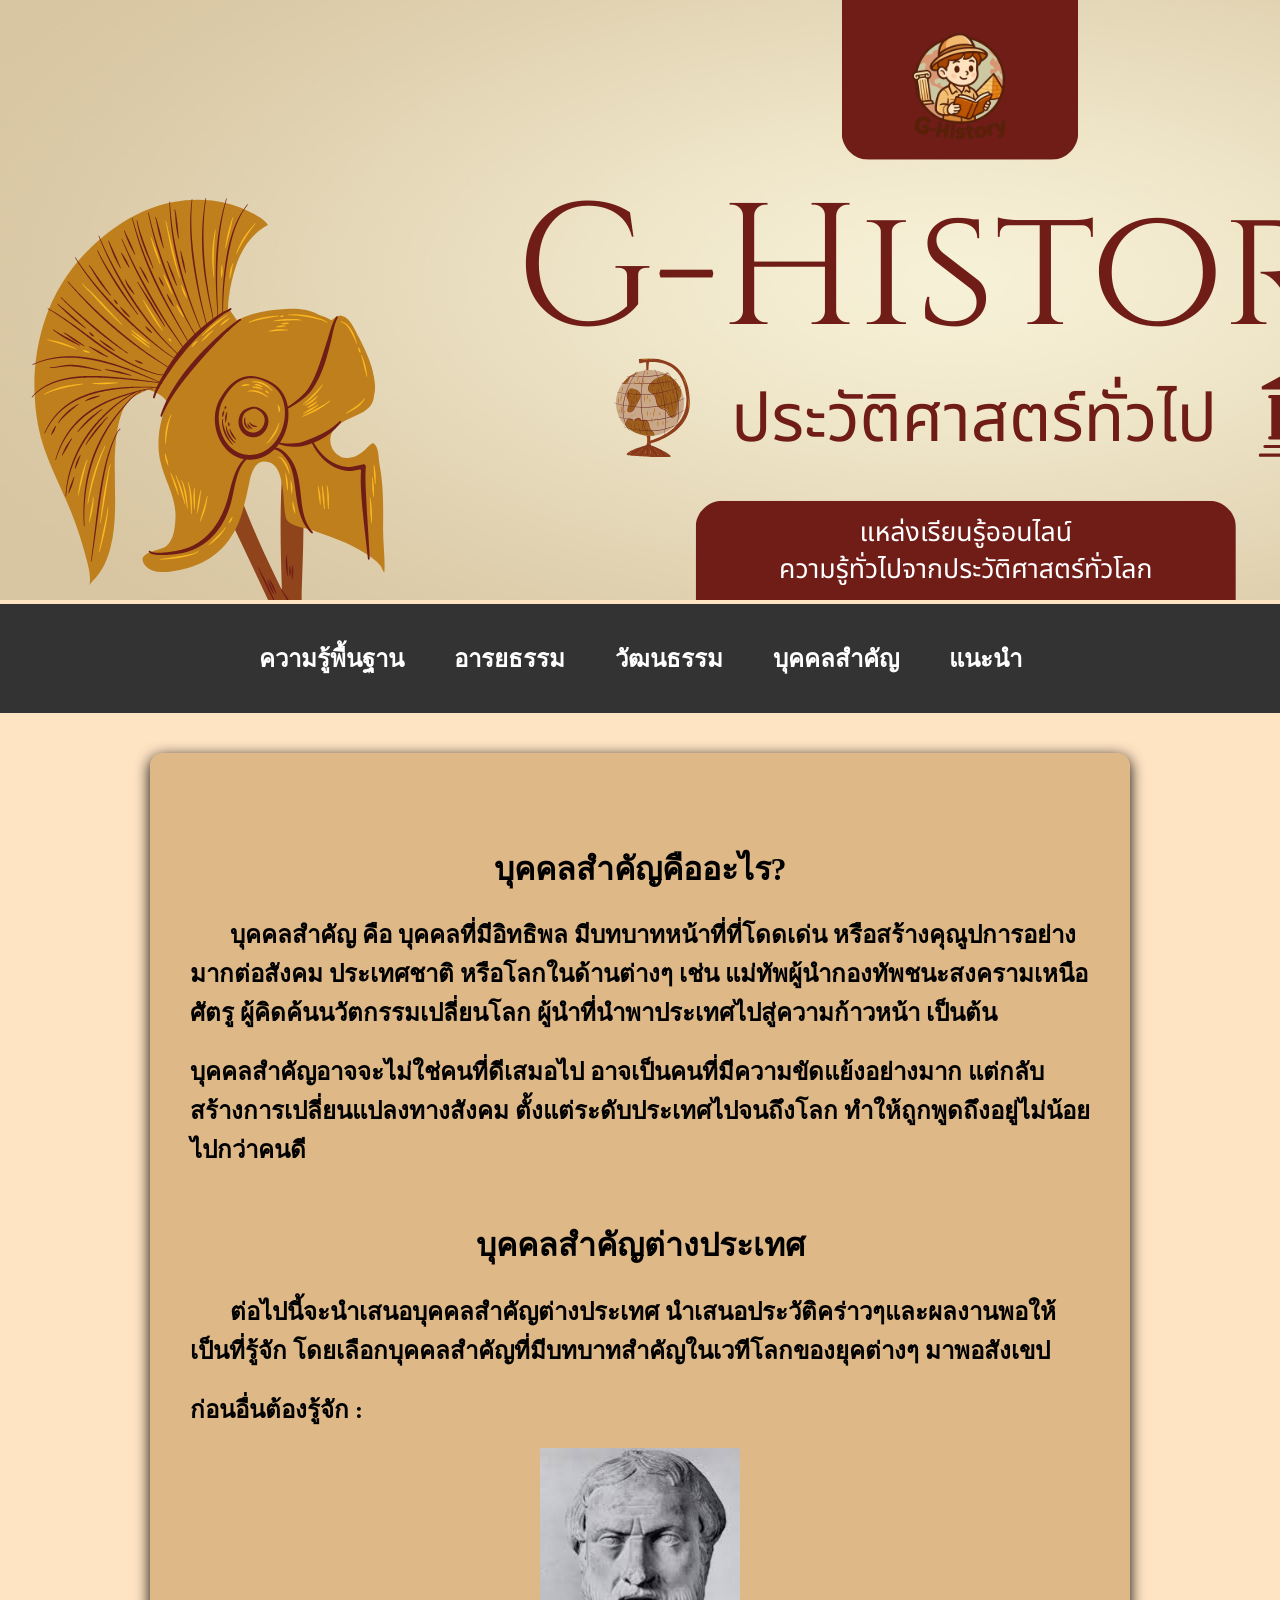
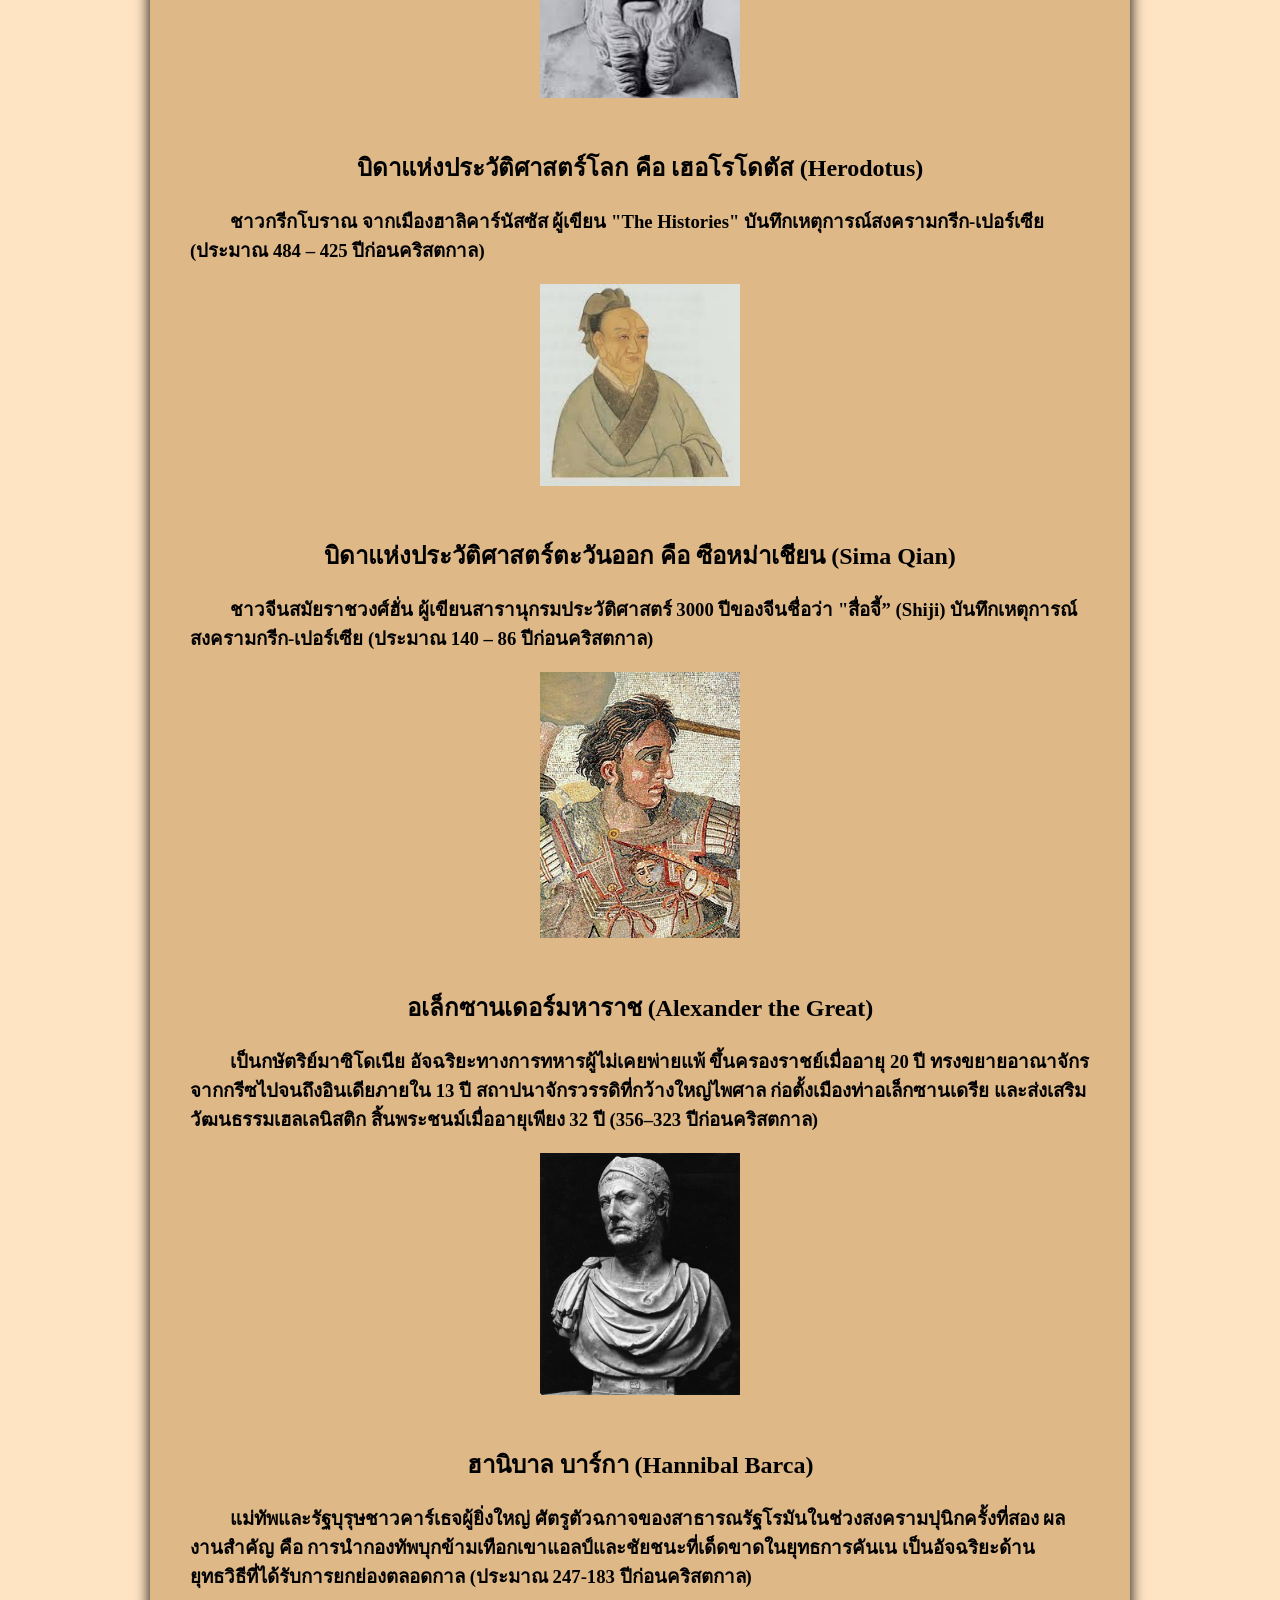
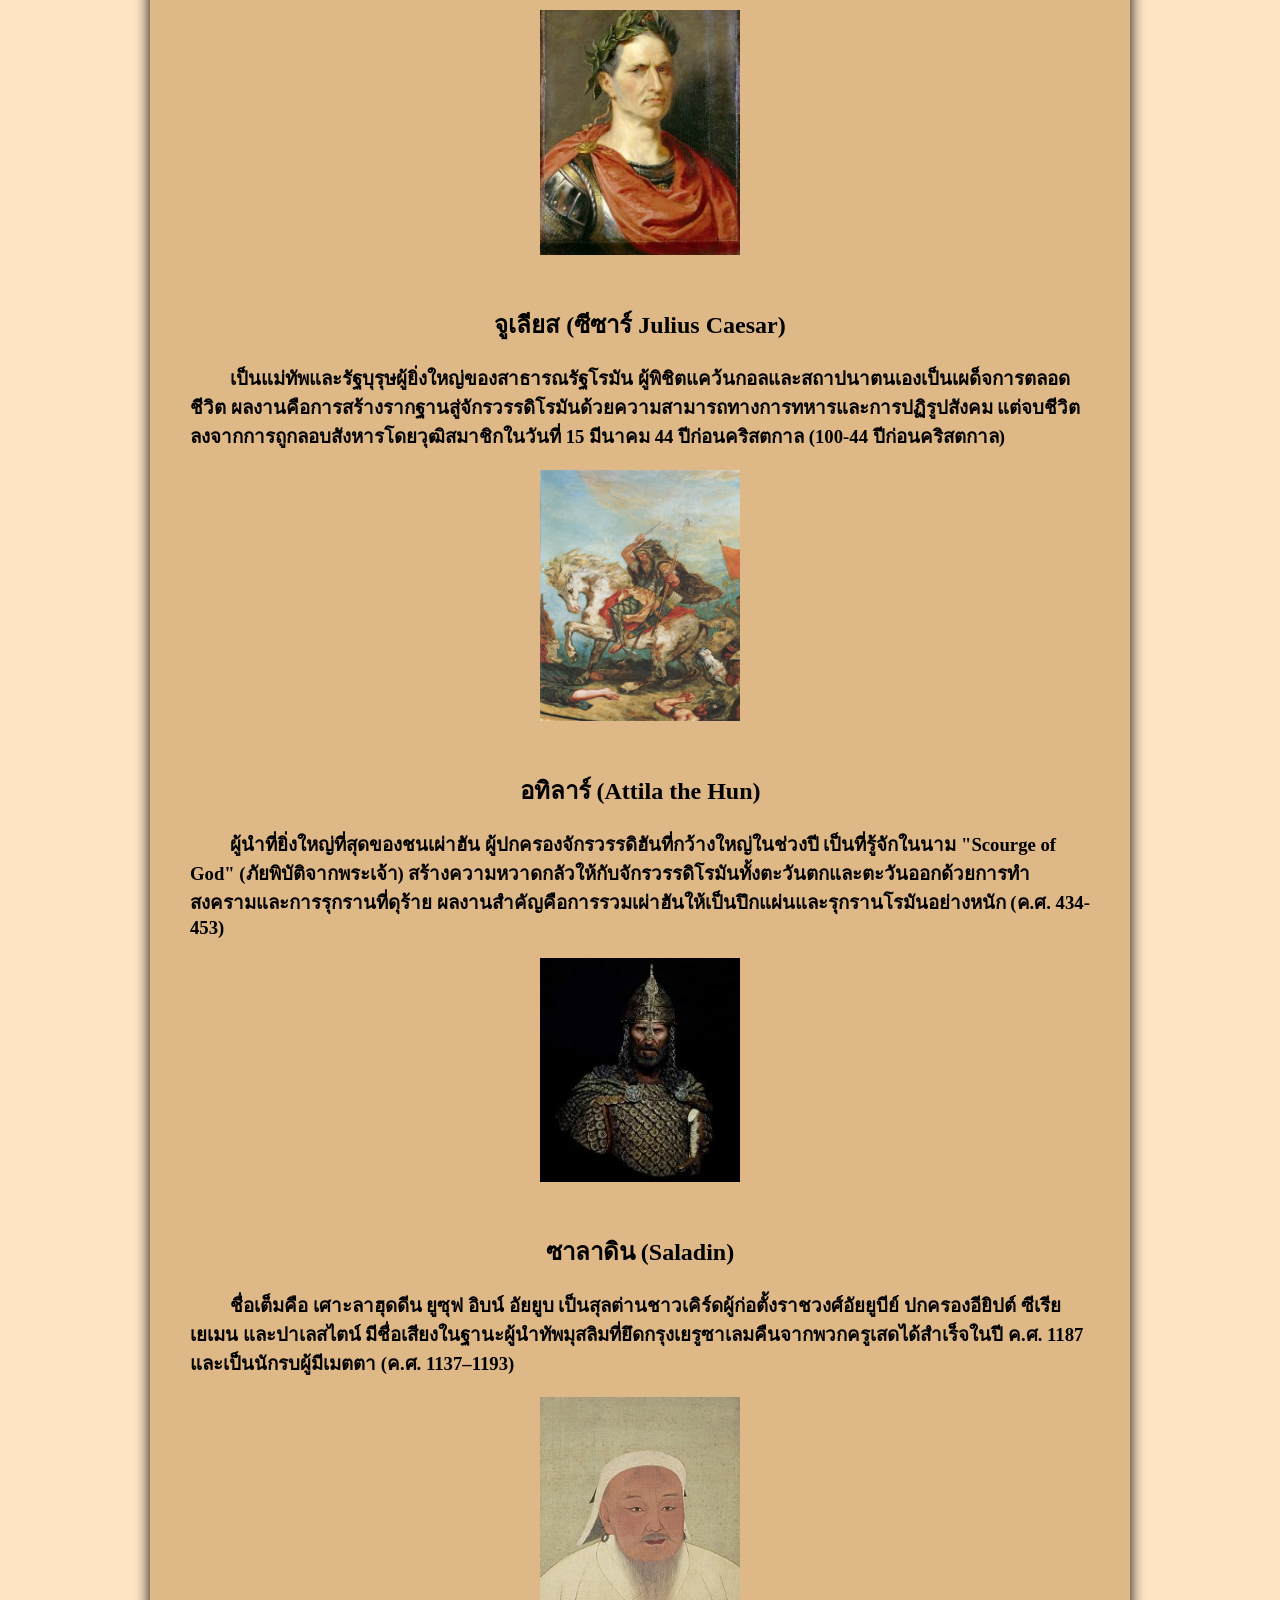
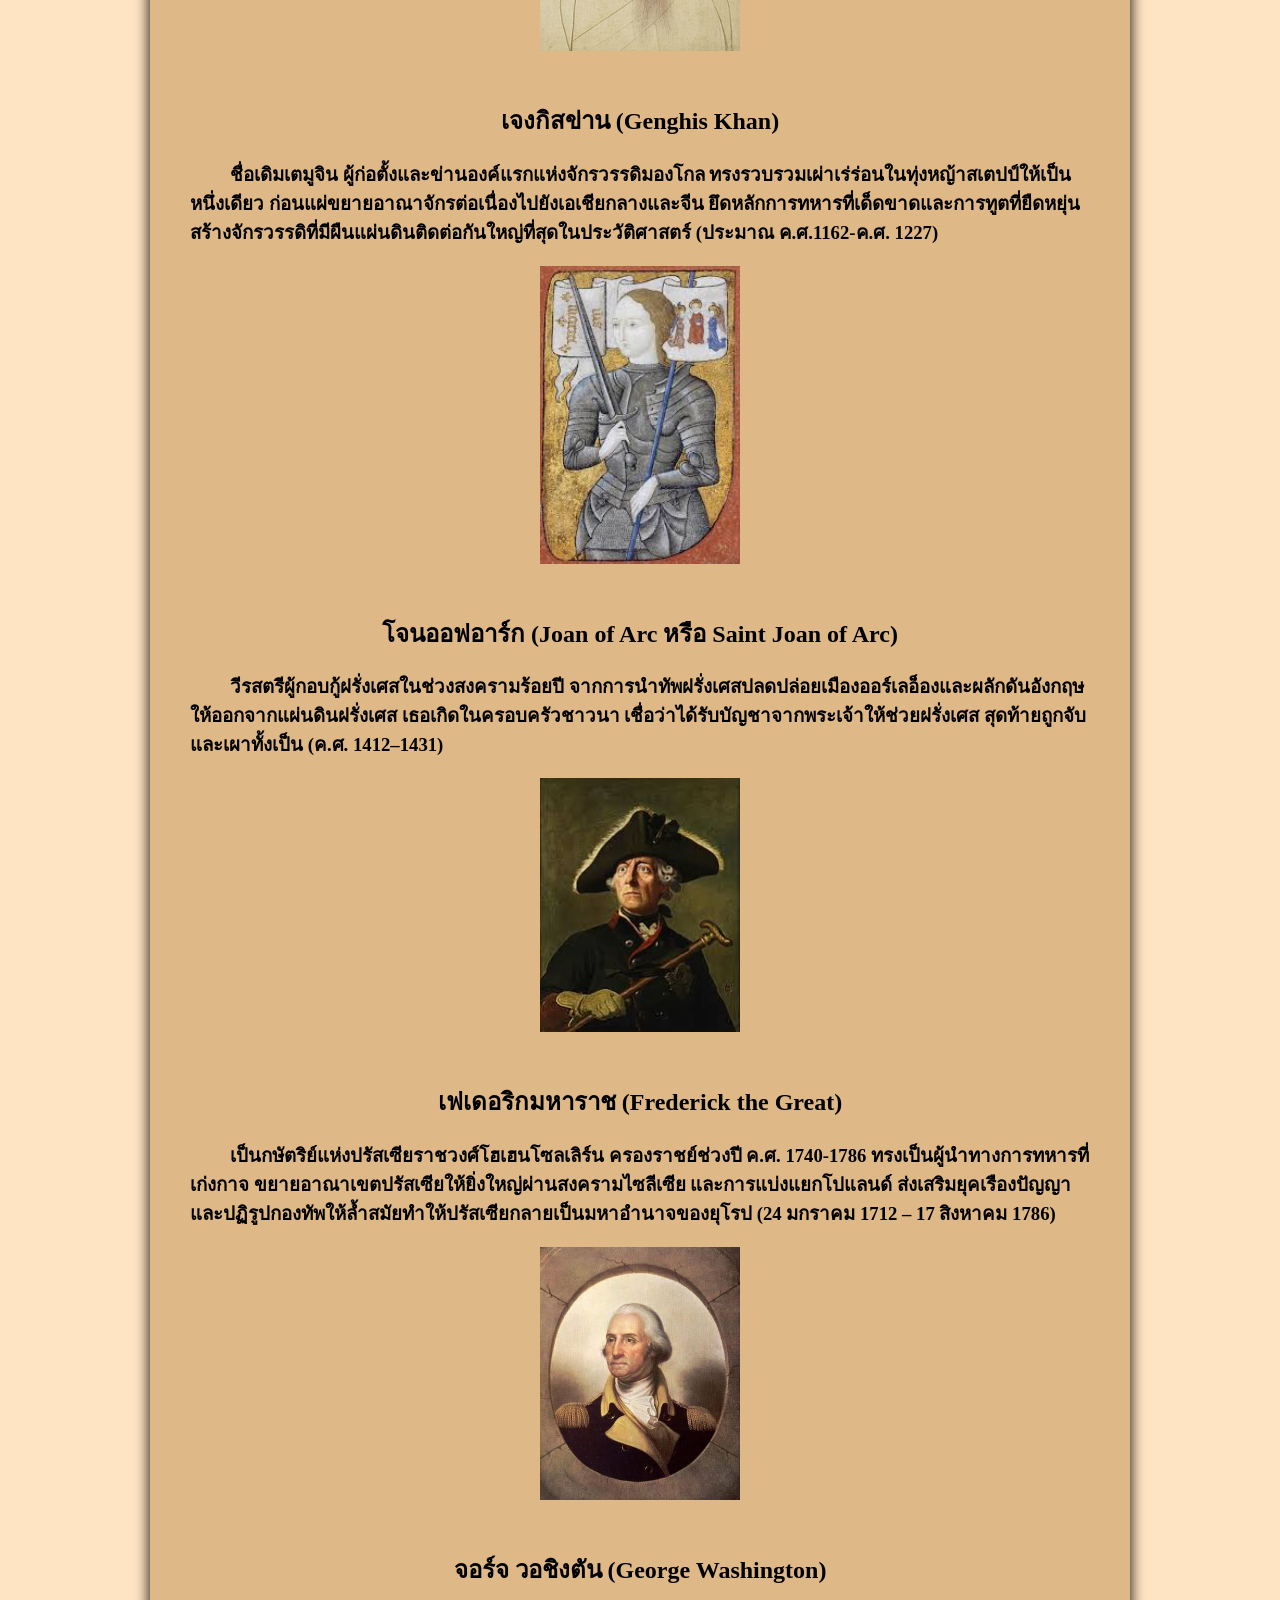
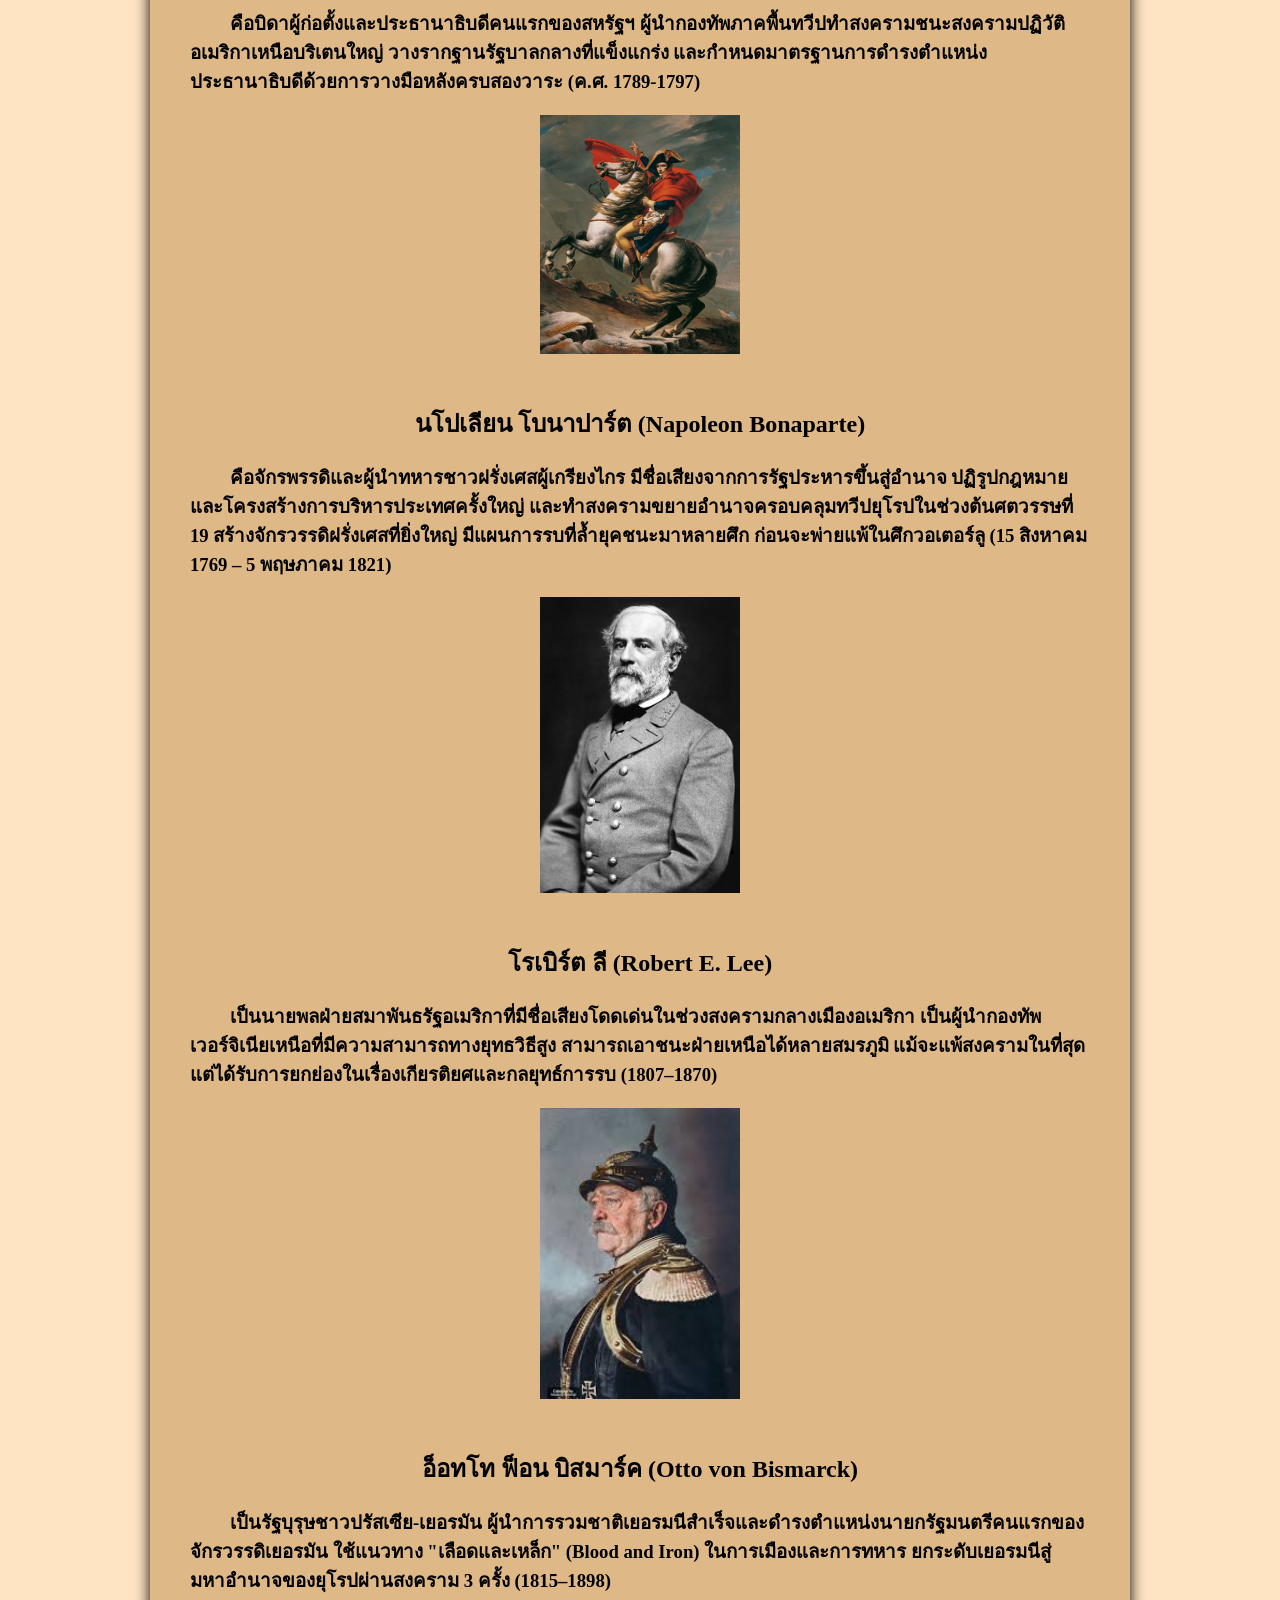
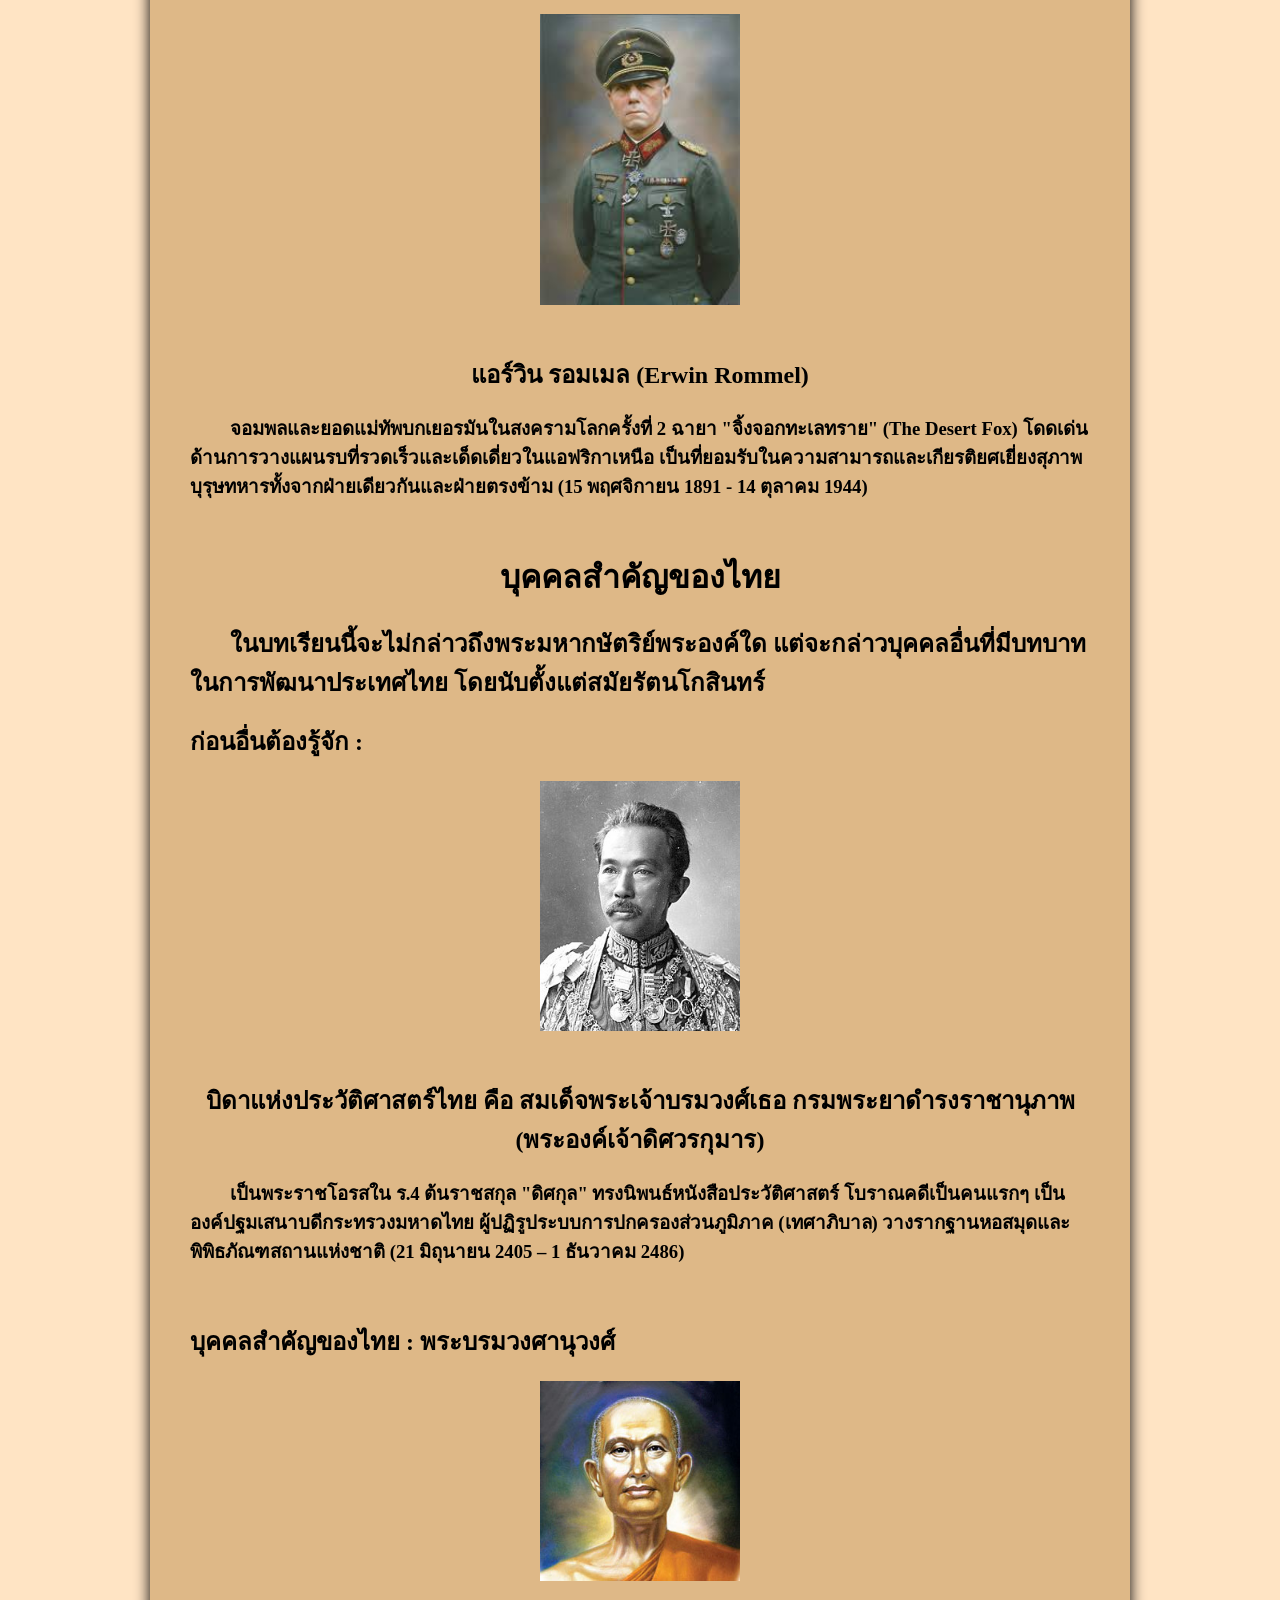
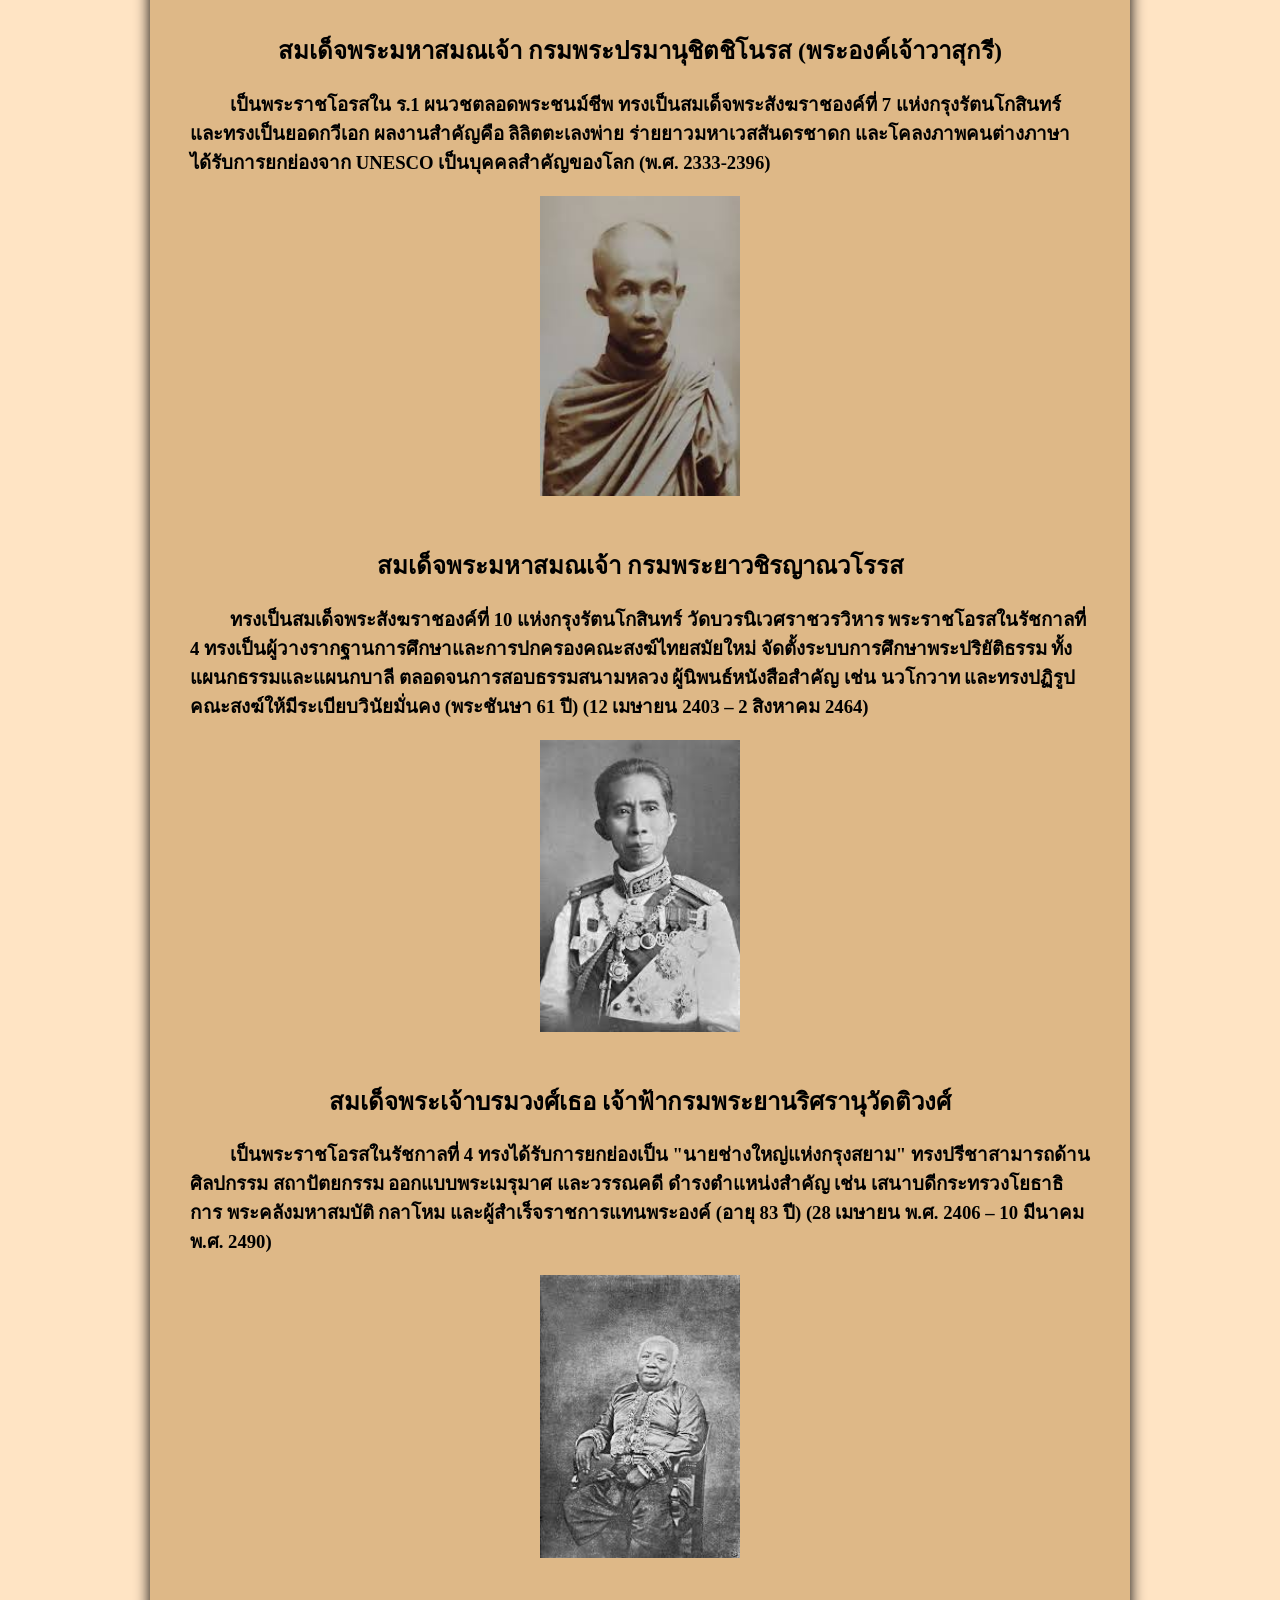
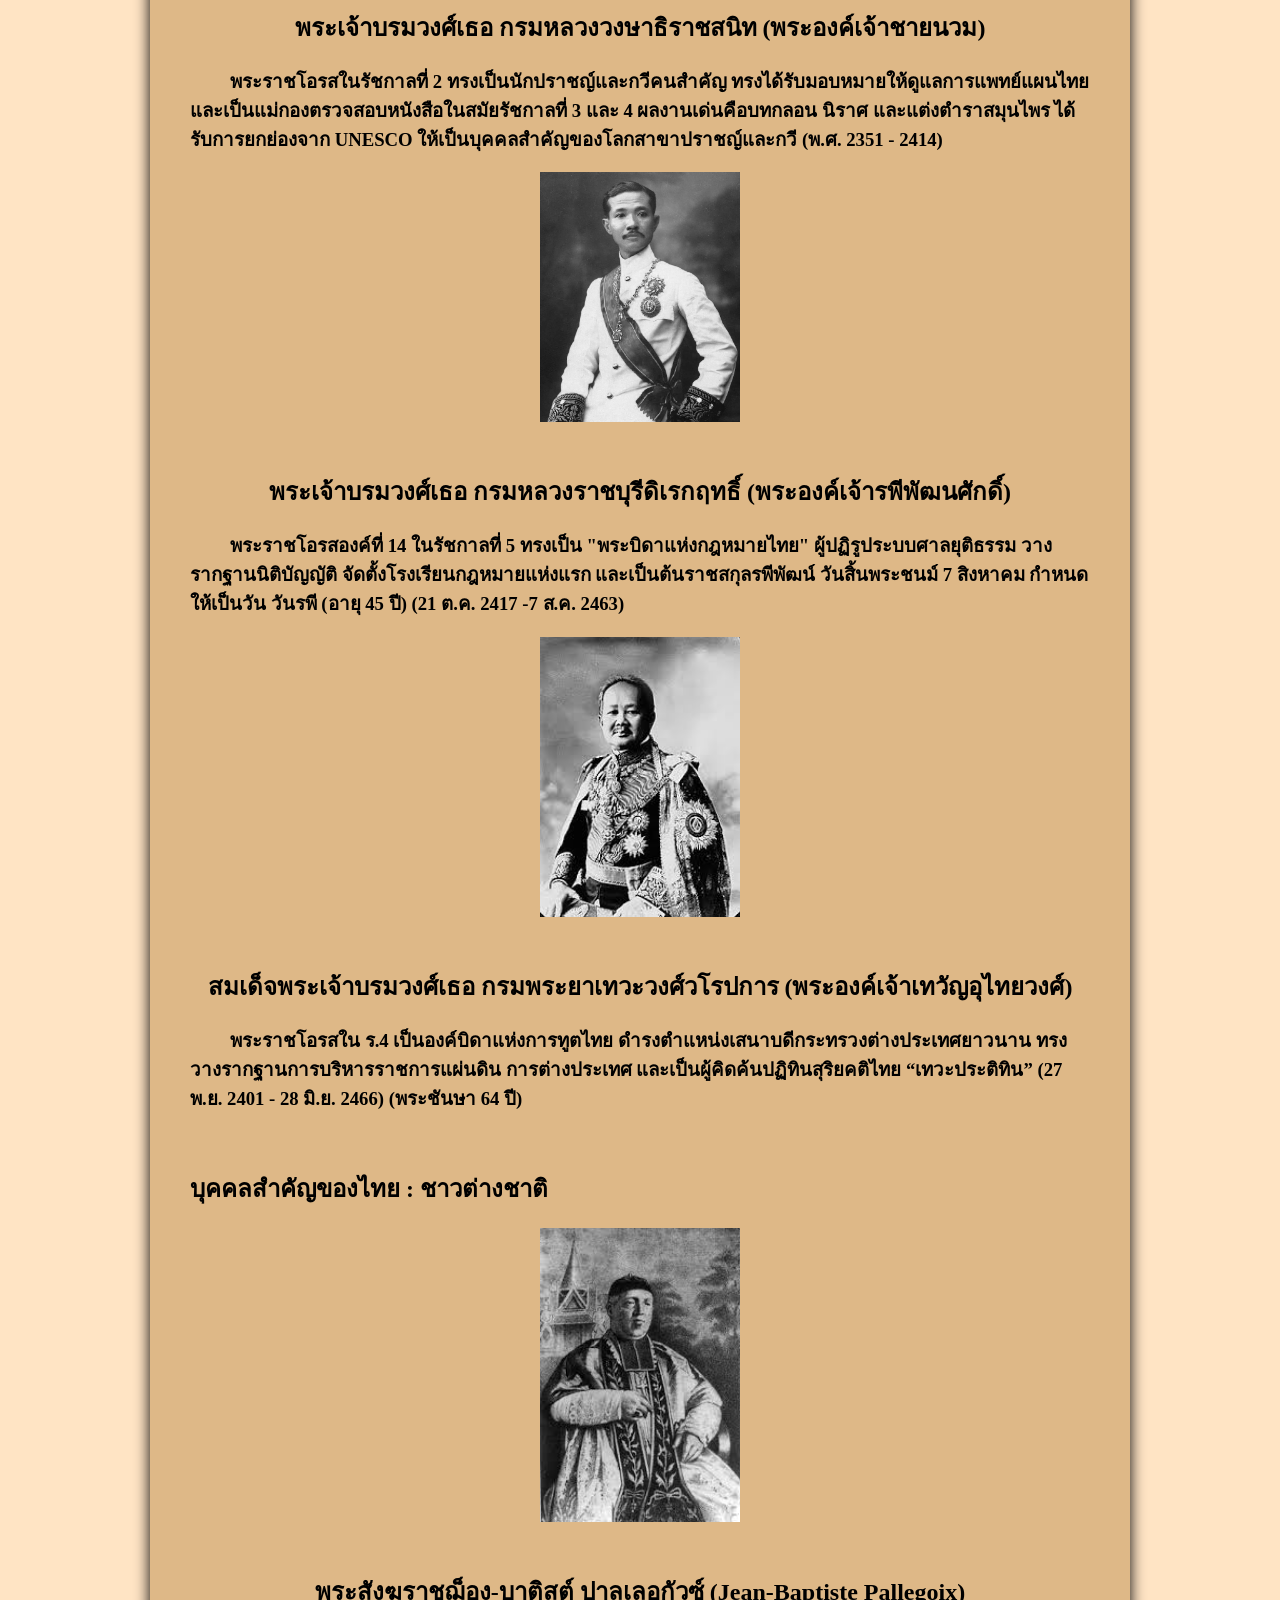
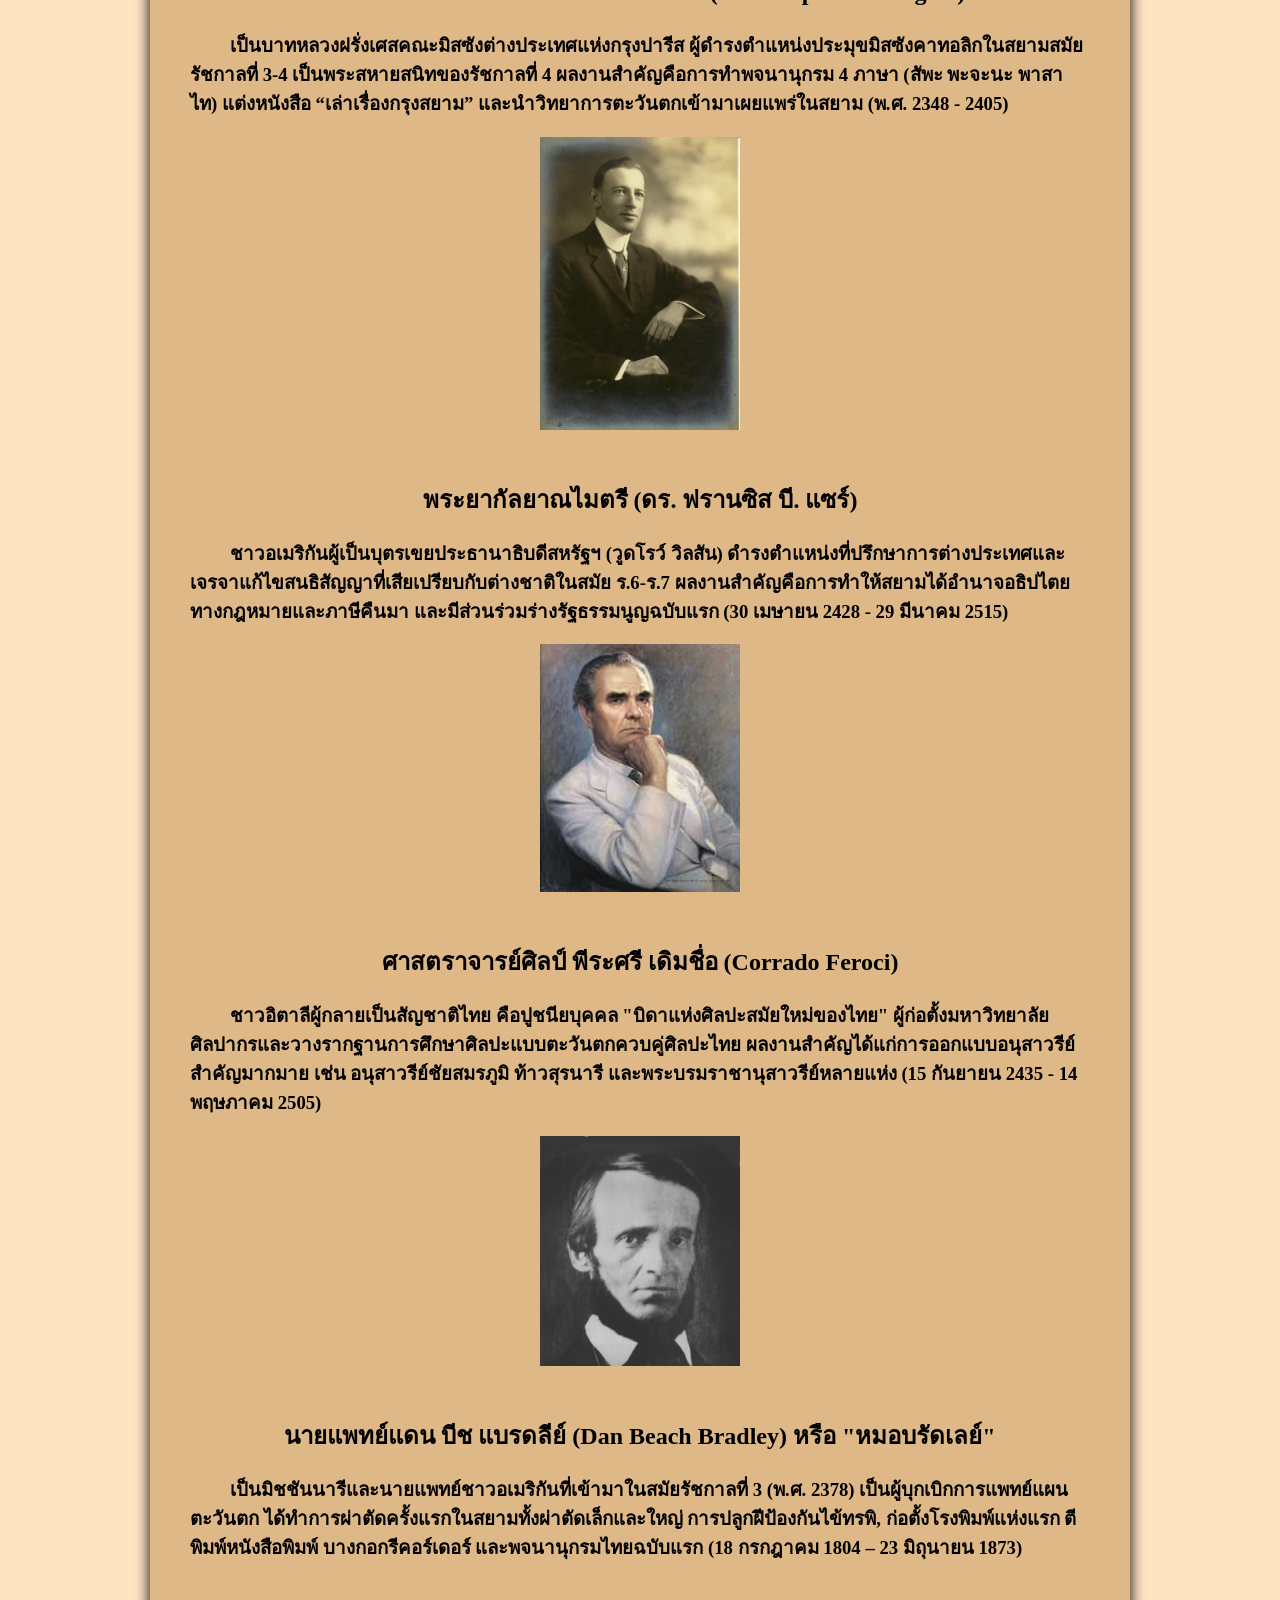
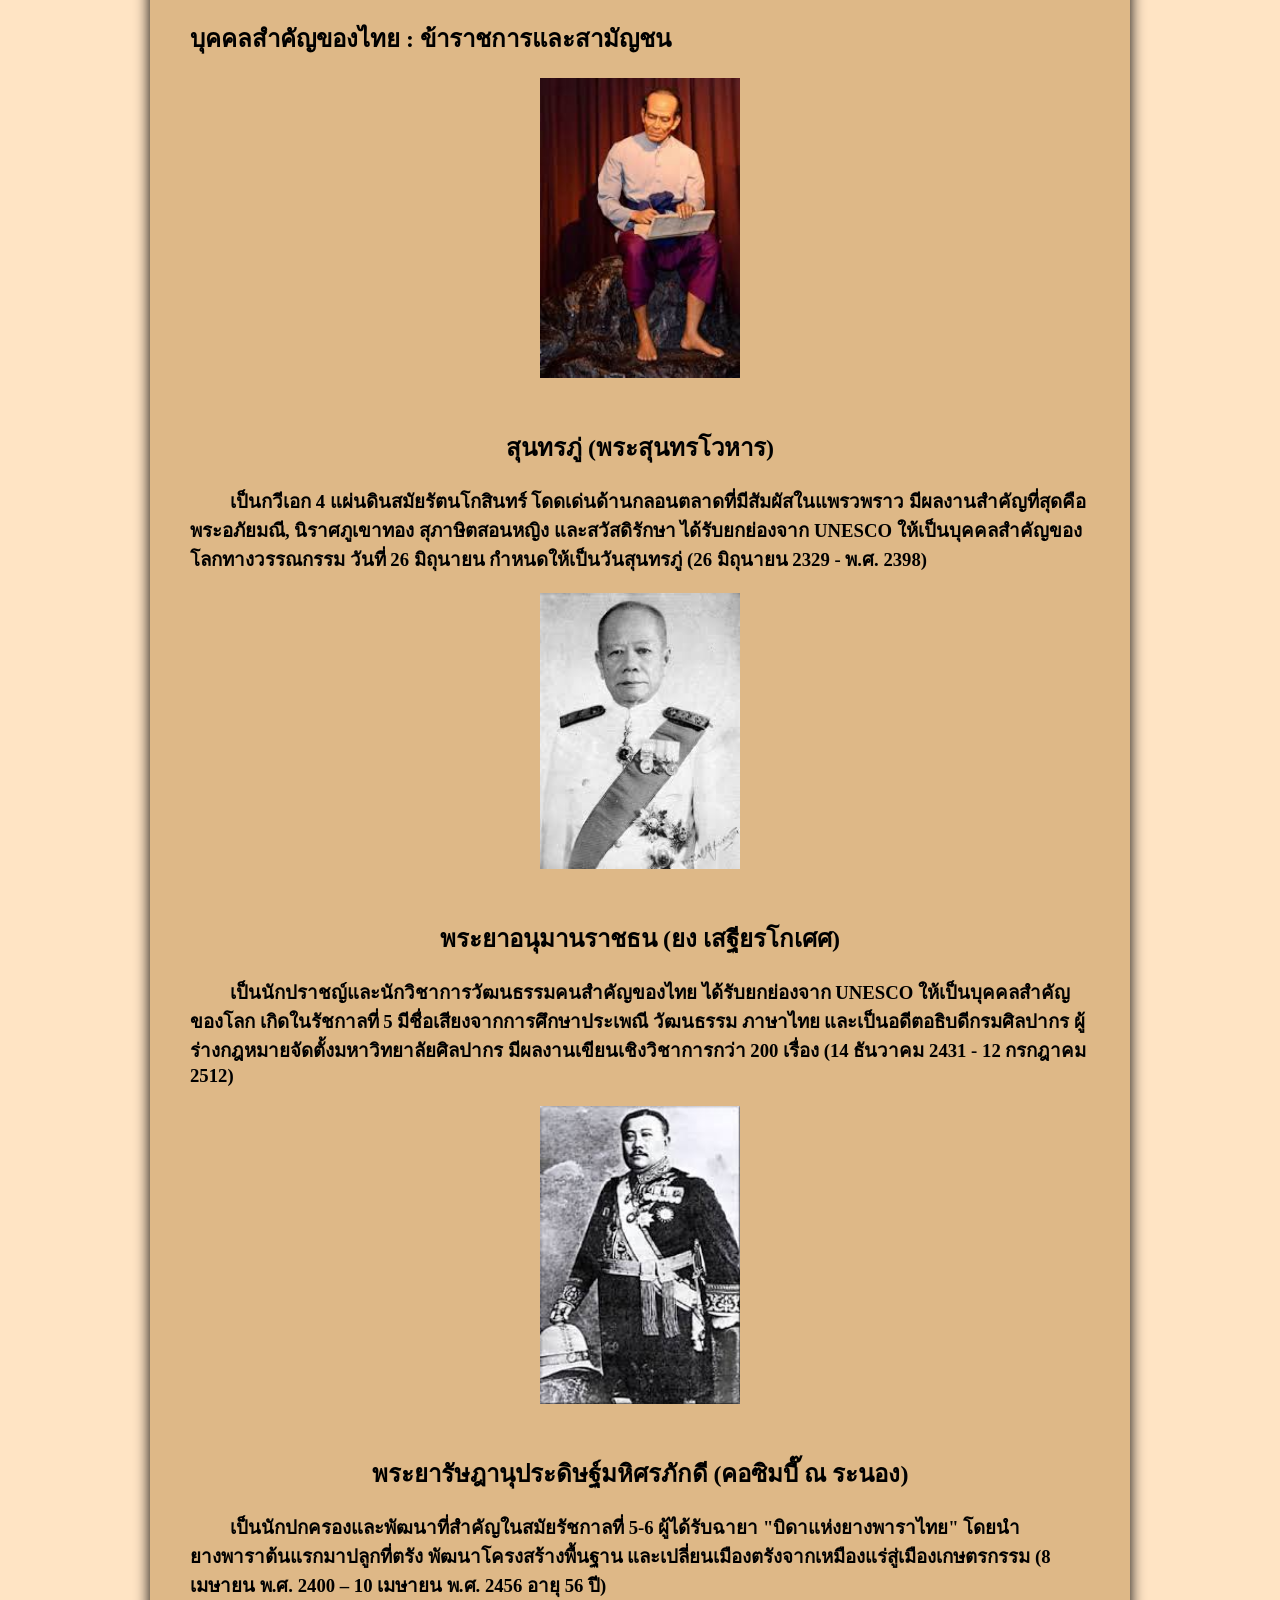
<file: p4.html>
<!DOCTYPE html>
<html lang="en">
<head>
    <meta charset="UTF-8">
    <meta name="viewport" content="width=device-width, initial-scale=1.0">
    <title>Document</title>
    <link rel="stylesheet" type="text/css" href="styles.css">

</head>
<body>
 <div class="banner">
         <img src="banner1.png">
    </div>
    
    <nav class="main-menu">  
         <ul>
              <h1><li><a href="index.html">ความรู้พื้นฐาน</a></li></h1>
              <h1><li><a href="p2.html">อารยธรรม</a></li></h1>
              <h1><li><a href="p3.html">วัฒนธรรม</a></li></h1>
              <h1><li><a href="p4.html">บุคคลสำคัญ</a></li></h1>
              <h1><li><a href="p5.html">แนะนำ</a></li></h1>
         </ul>
     </nav>
         <div class="content">


   <h1 class="main-title">บุคคลสำคัญคืออะไร?</h1>
<h2 class="indent-text">บุคคลสำคัญ คือ บุคคลที่มีอิทธิพล มีบทบาทหน้าที่ที่โดดเด่น หรือสร้างคุณูปการอย่างมากต่อสังคม ประเทศชาติ หรือโลกในด้านต่างๆ เช่น แม่ทัพผู้นำกองทัพชนะสงครามเหนือศัตรู ผู้คิดค้นนวัตกรรมเปลี่ยนโลก ผู้นำที่นำพาประเทศไปสู่ความก้าวหน้า เป็นต้น</h2>
<h2>บุคคลสำคัญอาจจะไม่ใช่คนที่ดีเสมอไป อาจเป็นคนที่มีความขัดแย้งอย่างมาก แต่กลับสร้างการเปลี่ยนแปลงทางสังคม ตั้งแต่ระดับประเทศไปจนถึงโลก ทำให้ถูกพูดถึงอยู่ไม่น้อยไปกว่าคนดี</h2>
<h1 class="main-title">บุคคลสำคัญต่างประเทศ</h1>
<h2 class="indent-text">ต่อไปนี้จะนำเสนอบุคคลสำคัญต่างประเทศ นำเสนอประวัติคร่าวๆและผลงานพอให้เป็นที่รู้จัก โดยเลือกบุคคลสำคัญที่มีบทบาทสำคัญในเวทีโลกของยุคต่างๆ มาพอสังเขป</h2>
<h2>ก่อนอื่นต้องรู้จัก :</h2>

<img src="herodotus.jfif" style="width: 100%; max-width: 200px; height: auto;" class="center-img">
<h2 class="main-title">บิดาแห่งประวัติศาสตร์โลก คือ เฮอโรโดตัส (Herodotus) </h2>
<h3 class="indent-text">ชาวกรีกโบราณ จากเมืองฮาลิคาร์นัสซัส ผู้เขียน "The Histories" บันทึกเหตุการณ์สงครามกรีก-เปอร์เซีย
 (ประมาณ 484 – 425 ปีก่อนคริสตกาล)</h3>

 <img src="sima_.jfif" style="width: 100%; max-width: 200px; height: auto;" class="center-img">
 <h2 class="main-title">บิดาแห่งประวัติศาสตร์ตะวันออก คือ ซือหม่าเชียน (Sima Qian) </h2>
<h3 class="indent-text">ชาวจีนสมัยราชวงศ์ฮั่น ผู้เขียนสารานุกรมประวัติศาสตร์ 3000 ปีของจีนชื่อว่า "สื่อจี้” (Shiji) บันทึกเหตุการณ์สงครามกรีก-เปอร์เซีย
 (ประมาณ 140 – 86 ปีก่อนคริสตกาล)</h3>

 <img src="Alexander.jpg" style="width: 100%; max-width: 200px; height: auto;" class="center-img">
 <h2 class="main-title">อเล็กซานเดอร์มหาราช (Alexander the Great)</h2>
<h3 class="indent-text"> เป็นกษัตริย์มาซิโดเนีย อัจฉริยะทางการทหารผู้ไม่เคยพ่ายแพ้ ขึ้นครองราชย์เมื่ออายุ 20 ปี ทรงขยายอาณาจักรจากกรีซไปจนถึงอินเดียภายใน 13 ปี สถาปนาจักรวรรดิที่กว้างใหญ่ไพศาล ก่อตั้งเมืองท่าอเล็กซานเดรีย และส่งเสริมวัฒนธรรมเฮลเลนิสติก สิ้นพระชนม์เมื่ออายุเพียง 32 ปี
 (356–323 ปีก่อนคริสตกาล)</h3>

 <img src="Hannibal_Barca.jpg" style="width: 100%; max-width: 200px; height: auto;" class="center-img">
 <h2 class="main-title">ฮานิบาล บาร์กา (Hannibal Barca) </h2>
<h3 class="indent-text"> แม่ทัพและรัฐบุรุษชาวคาร์เธจผู้ยิ่งใหญ่ ศัตรูตัวฉกาจของสาธารณรัฐโรมันในช่วงสงครามปุนิกครั้งที่สอง 
ผลงานสำคัญ คือ การนำกองทัพบุกข้ามเทือกเขาแอลป์และชัยชนะที่เด็ดขาดในยุทธการคันเน เป็นอัจฉริยะด้านยุทธวิธีที่ได้รับการยกย่องตลอดกาล 
 (ประมาณ 247-183 ปีก่อนคริสตกาล)</h3>

 <img src="julius_caesa.jpg" style="width: 100%; max-width: 200px; height: auto;" class="center-img">
 <h2 class="main-title">จูเลียส (ซีซาร์ Julius Caesar)</h2>
<h3 class="indent-text"> เป็นแม่ทัพและรัฐบุรุษผู้ยิ่งใหญ่ของสาธารณรัฐโรมัน ผู้พิชิตแคว้นกอลและสถาปนาตนเองเป็นเผด็จการตลอดชีวิต ผลงานคือการสร้างรากฐานสู่จักรวรรดิโรมันด้วยความสามารถทางการทหารและการปฏิรูปสังคม แต่จบชีวิตลงจากการถูกลอบสังหารโดยวุฒิสมาชิกในวันที่ 15 มีนาคม 44 ปีก่อนคริสตกาล
 (100-44 ปีก่อนคริสตกาล)</h3>

<img src="atila_the_hun.jpg" style="width: 100%; max-width: 200px; height: auto;" class="center-img">
<h2 class="main-title">อทิลาร์ (Attila the Hun) </h2>
<h3 class="indent-text">ผู้นำที่ยิ่งใหญ่ที่สุดของชนเผ่าฮัน ผู้ปกครองจักรวรรดิฮันที่กว้างใหญ่ในช่วงปี เป็นที่รู้จักในนาม "Scourge of God" (ภัยพิบัติจากพระเจ้า) สร้างความหวาดกลัวให้กับจักรวรรดิโรมันทั้งตะวันตกและตะวันออกด้วยการทำสงครามและการรุกรานที่ดุร้าย ผลงานสำคัญคือการรวมเผ่าฮันให้เป็นปึกแผ่นและรุกรานโรมันอย่างหนัก (ค.ศ. 434-453)</h3>

<img src="Saladin.jfif" style="width: 100%; max-width: 200px; height: auto;" class="center-img">
<h2 class="main-title">ซาลาดิน (Saladin)</h2>
<h3 class="indent-text"> ชื่อเต็มคือ เศาะลาฮุดดีน ยูซุฟ อิบน์ อัยยูบ เป็นสุลต่านชาวเคิร์ดผู้ก่อตั้งราชวงศ์อัยยูบีย์ ปกครองอียิปต์ ซีเรีย เยเมน และปาเลสไตน์ มีชื่อเสียงในฐานะผู้นำทัพมุสลิมที่ยึดกรุงเยรูซาเลมคืนจากพวกครูเสดได้สำเร็จในปี ค.ศ. 1187 และเป็นนักรบผู้มีเมตตา (ค.ศ. 1137–1193)</h3>

<img src="genghiscan.jpg" style="width: 100%; max-width: 200px; height: auto;" class="center-img">
<h2 class="main-title">เจงกิสข่าน (Genghis Khan)</h2>
<h3 class="indent-text"> ชื่อเดิมเตมูจิน ผู้ก่อตั้งและข่านองค์แรกแห่งจักรวรรดิมองโกล ทรงรวบรวมเผ่าเร่ร่อนในทุ่งหญ้าสเตปป์ให้เป็นหนึ่งเดียว ก่อนแผ่ขยายอาณาจักรต่อเนื่องไปยังเอเชียกลางและจีน ยึดหลักการทหารที่เด็ดขาดและการทูตที่ยืดหยุ่น สร้างจักรวรรดิที่มีผืนแผ่นดินติดต่อกันใหญ่ที่สุดในประวัติศาสตร์
 (ประมาณ ค.ศ.1162-ค.ศ. 1227)</h3>

 <img src="Joan_of_Arc.jfif" style="width: 100%; max-width: 200px; height: auto;" class="center-img">
 <h2 class="main-title">โจนออฟอาร์ก (Joan of Arc หรือ Saint Joan of Arc)</h2>
<h3 class="indent-text"> วีรสตรีผู้กอบกู้ฝรั่งเศสในช่วงสงครามร้อยปี จากการนำทัพฝรั่งเศสปลดปล่อยเมืองออร์เลอ็องและผลักดันอังกฤษให้ออกจากแผ่นดินฝรั่งเศส เธอเกิดในครอบครัวชาวนา เชื่อว่าได้รับบัญชาจากพระเจ้าให้ช่วยฝรั่งเศส สุดท้ายถูกจับและเผาทั้งเป็น 
(ค.ศ. 1412–1431)</h3>

<img src="Frederick.jfif" style="width: 100%; max-width: 200px; height: auto;"class="center-img" >
<h2 class="main-title">เฟเดอริกมหาราช (Frederick the Great)</h2>
<h3 class="indent-text"> เป็นกษัตริย์แห่งปรัสเซียราชวงศ์โฮเฮนโซลเลิร์น ครองราชย์ช่วงปี ค.ศ. 1740-1786 ทรงเป็นผู้นำทางการทหารที่เก่งกาจ ขยายอาณาเขตปรัสเซียให้ยิ่งใหญ่ผ่านสงครามไซลีเซีย และการแบ่งแยกโปแลนด์ ส่งเสริมยุคเรืองปัญญา และปฏิรูปกองทัพให้ล้ำสมัยทำให้ปรัสเซียกลายเป็นมหาอำนาจของยุโรป (24 มกราคม 1712 – 17 สิงหาคม 1786)</h3>

<img src="George_Washington.jpg" style="width: 100%; max-width: 200px; height: auto;" class="center-img">
<h2 class="main-title">จอร์จ วอชิงตัน (George Washington)</h2>
<h3 class="indent-text"> คือบิดาผู้ก่อตั้งและประธานาธิบดีคนแรกของสหรัฐฯ ผู้นำกองทัพภาคพื้นทวีปทำสงครามชนะสงครามปฏิวัติอเมริกาเหนือบริเตนใหญ่ วางรากฐานรัฐบาลกลางที่แข็งแกร่ง และกำหนดมาตรฐานการดำรงตำแหน่งประธานาธิบดีด้วยการวางมือหลังครบสองวาระ (ค.ศ. 1789-1797)</h3>

<img src="Napoleon.jpg" style="width: 100%; max-width: 200px; height: auto;" class="center-img">
<h2 class="main-title">นโปเลียน โบนาปาร์ต (Napoleon Bonaparte)</h2>
<h3 class="indent-text"> คือจักรพรรดิและผู้นำทหารชาวฝรั่งเศสผู้เกรียงไกร มีชื่อเสียงจากการรัฐประหารขึ้นสู่อำนาจ ปฏิรูปกฎหมายและโครงสร้างการบริหารประเทศครั้งใหญ่ และทำสงครามขยายอำนาจครอบคลุมทวีปยุโรปในช่วงต้นศตวรรษที่ 19 สร้างจักรวรรดิฝรั่งเศสที่ยิ่งใหญ่ มีแผนการรบที่ล้ำยุคชนะมาหลายศึก ก่อนจะพ่ายแพ้ในศึกวอเตอร์ลู (15 สิงหาคม 1769 – 5 พฤษภาคม 1821)</h3>

<img src="Robert_Edward_Lee.jpg" style="width: 100%; max-width: 200px; height: auto;" class="center-img">
<h2 class="main-title">โรเบิร์ต ลี (Robert E. Lee)</h2>
<h3 class="indent-text"> เป็นนายพลฝ่ายสมาพันธรัฐอเมริกาที่มีชื่อเสียงโดดเด่นในช่วงสงครามกลางเมืองอเมริกา เป็นผู้นำกองทัพเวอร์จิเนียเหนือที่มีความสามารถทางยุทธวิธีสูง สามารถเอาชนะฝ่ายเหนือได้หลายสมรภูมิ แม้จะแพ้สงครามในที่สุด แต่ได้รับการยกย่องในเรื่องเกียรติยศและกลยุทธ์การรบ (1807–1870)</h3>

<img src="Bismarck.jfif" style="width: 100%; max-width: 200px; height: auto;" class="center-img">
<h2 class="main-title">อ็อทโท ฟ็อน บิสมาร์ค (Otto von Bismarck)</h2>
<h3 class="indent-text"> เป็นรัฐบุรุษชาวปรัสเซีย-เยอรมัน ผู้นำการรวมชาติเยอรมนีสำเร็จและดำรงตำแหน่งนายกรัฐมนตรีคนแรกของจักรวรรดิเยอรมัน ใช้แนวทาง "เลือดและเหล็ก" (Blood and Iron) ในการเมืองและการทหาร ยกระดับเยอรมนีสู่มหาอำนาจของยุโรปผ่านสงคราม 3 ครั้ง (1815–1898)</h3>

<img src="rommel.jfif" style="width: 100%; max-width: 200px; height: auto;" class="center-img">
<h2 class="main-title">แอร์วิน รอมเมล (Erwin Rommel)</h2>
<h3 class="indent-text"> จอมพลและยอดแม่ทัพบกเยอรมันในสงครามโลกครั้งที่ 2 ฉายา "จิ้งจอกทะเลทราย" (The Desert Fox) โดดเด่นด้านการวางแผนรบที่รวดเร็วและเด็ดเดี่ยวในแอฟริกาเหนือ เป็นที่ยอมรับในความสามารถและเกียรติยศเยี่ยงสุภาพบุรุษทหารทั้งจากฝ่ายเดียวกันและฝ่ายตรงข้าม 
(15 พฤศจิกายน 1891 - 14 ตุลาคม 1944)</h3>


 <h1 class="main-title">บุคคลสำคัญของไทย</h1>

<p><h2 class="indent-text">ในบทเรียนนี้จะไม่กล่าวถึงพระมหากษัตริย์พระองค์ใด แต่จะกล่าวบุคคลอื่นที่มีบทบาทในการพัฒนาประเทศไทย โดยนับตั้งแต่สมัยรัตนโกสินทร์</h2></p>
<p><h2>ก่อนอื่นต้องรู้จัก :</h2></p>


<img src="Tisavarakumara_Damrong_Rajanubhab.jpg" style="width: 100%; max-width: 200px; height: auto;" class="center-img">
<h2 class="main-title">บิดาแห่งประวัติศาสตร์ไทย คือ สมเด็จพระเจ้าบรมวงศ์เธอ กรมพระยาดำรงราชานุภาพ (พระองค์เจ้าดิศวรกุมาร) </h2>
<h3 class="indent-text">เป็นพระราชโอรสใน ร.4 ต้นราชสกุล "ดิศกุล" ทรงนิพนธ์หนังสือประวัติศาสตร์ โบราณคดีเป็นคนแรกๆ เป็นองค์ปฐมเสนาบดีกระทรวงมหาดไทย ผู้ปฏิรูประบบการปกครองส่วนภูมิภาค (เทศาภิบาล) วางรากฐานหอสมุดและพิพิธภัณฑสถานแห่งชาติ
 (21 มิถุนายน 2405 – 1 ธันวาคม 2486)</h3>

<br>
<h2>บุคคลสำคัญของไทย : พระบรมวงศานุวงศ์</h2>

<img src="somdet_Pramahasamanacho.jfif" style="width: 100%; max-width: 200px; height: auto;" class="center-img">
<h2 class="main-title">สมเด็จพระมหาสมณเจ้า กรมพระปรมานุชิตชิโนรส (พระองค์เจ้าวาสุกรี) </h2>
<h3 class="indent-text">เป็นพระราชโอรสใน ร.1 ผนวชตลอดพระชนม์ชีพ ทรงเป็นสมเด็จพระสังฆราชองค์ที่ 7 แห่งกรุงรัตนโกสินทร์ และทรงเป็นยอดกวีเอก ผลงานสำคัญคือ ลิลิตตะเลงพ่าย ร่ายยาวมหาเวสสันดรชาดก และโคลงภาพคนต่างภาษา ได้รับการยกย่องจาก UNESCO เป็นบุคคลสำคัญของโลก (พ.ศ. 2333-2396)</h3>


<img src="prayhochira.jfif" style="width: 100%; max-width: 200px; height: auto;" class="center-img">
<h2 class="main-title">สมเด็จพระมหาสมณเจ้า กรมพระยาวชิรญาณวโรรส </h2>
<h3 class="indent-text">ทรงเป็นสมเด็จพระสังฆราชองค์ที่ 10 แห่งกรุงรัตนโกสินทร์ วัดบวรนิเวศราชวรวิหาร พระราชโอรสในรัชกาลที่ 4 ทรงเป็นผู้วางรากฐานการศึกษาและการปกครองคณะสงฆ์ไทยสมัยใหม่ จัดตั้งระบบการศึกษาพระปริยัติธรรม ทั้งแผนกธรรมและแผนกบาลี ตลอดจนการสอบธรรมสนามหลวง ผู้นิพนธ์หนังสือสำคัญ เช่น นวโกวาท และทรงปฏิรูปคณะสงฆ์ให้มีระเบียบวินัยมั่นคง (พระชันษา 61 ปี) (12 เมษายน 2403 – 2 สิงหาคม 2464)</h3>

<img src="Naritsaranuwat.jfif" style="width: 100%; max-width: 200px; height: auto;" class="center-img">
<h2 class="main-title">สมเด็จพระเจ้าบรมวงศ์เธอ เจ้าฟ้ากรมพระยานริศรานุวัดติวงศ์ </h2>
<h3 class="indent-text">เป็นพระราชโอรสในรัชกาลที่ 4 ทรงได้รับการยกย่องเป็น "นายช่างใหญ่แห่งกรุงสยาม" ทรงปรีชาสามารถด้านศิลปกรรม สถาปัตยกรรม ออกแบบพระเมรุมาศ และวรรณคดี ดำรงตำแหน่งสำคัญ เช่น เสนาบดีกระทรวงโยธาธิการ พระคลังมหาสมบัติ กลาโหม และผู้สำเร็จราชการแทนพระองค์ (อายุ 83 ปี) (28 เมษายน พ.ศ. 2406 – 10 มีนาคม พ.ศ. 2490)</h3>

<img src="wongsathiratsanit.jfif" style="width: 100%; max-width: 200px; height: auto;" class="center-img">
<h2 class="main-title">พระเจ้าบรมวงศ์เธอ กรมหลวงวงษาธิราชสนิท (พระองค์เจ้าชายนวม) </h2>
<h3 class="indent-text">พระราชโอรสในรัชกาลที่ 2 ทรงเป็นนักปราชญ์และกวีคนสำคัญ ทรงได้รับมอบหมายให้ดูแลการแพทย์แผนไทยและเป็นแม่กองตรวจสอบหนังสือในสมัยรัชกาลที่ 3 และ 4 ผลงานเด่นคือบทกลอน นิราศ และแต่งตำราสมุนไพร ได้รับการยกย่องจาก UNESCO ให้เป็นบุคคลสำคัญของโลกสาขาปราชญ์และกวี (พ.ศ. 2351 - 2414)</h3>

<img src="lawyer.jpg" style="width: 100%; max-width: 200px; height: auto;" class="center-img">
<h2 class="main-title">พระเจ้าบรมวงศ์เธอ กรมหลวงราชบุรีดิเรกฤทธิ์ (พระองค์เจ้ารพีพัฒนศักดิ์) </h2>
<h3 class="indent-text">พระราชโอรสองค์ที่ 14 ในรัชกาลที่ 5 ทรงเป็น "พระบิดาแห่งกฎหมายไทย" ผู้ปฏิรูประบบศาลยุติธรรม วางรากฐานนิติบัญญัติ จัดตั้งโรงเรียนกฎหมายแห่งแรก และเป็นต้นราชสกุลรพีพัฒน์ วันสิ้นพระชนม์ 7 สิงหาคม กำหนดให้เป็นวัน วันรพี (อายุ 45 ปี) 
 (21 ต.ค. 2417 -7 ส.ค. 2463)</h3>

<img src="thawawong.jfif" style="width: 100%; max-width: 200px; height: auto;" class="center-img">
<h2 class="main-title">สมเด็จพระเจ้าบรมวงศ์เธอ กรมพระยาเทวะวงศ์วโรปการ (พระองค์เจ้าเทวัญอุไทยวงศ์) </h2>
<h3 class="indent-text">พระราชโอรสใน ร.4 เป็นองค์บิดาแห่งการทูตไทย ดำรงตำแหน่งเสนาบดีกระทรวงต่างประเทศยาวนาน ทรงวางรากฐานการบริหารราชการแผ่นดิน การต่างประเทศ และเป็นผู้คิดค้นปฏิทินสุริยคติไทย “เทวะประติทิน” (27 พ.ย. 2401 - 28 มิ.ย. 2466) 
(พระชันษา 64 ปี)</h3>

<br>
<h2>บุคคลสำคัญของไทย : ชาวต่างชาติ</h2>


<img src="pallogea.jfif" style="width: 100%; max-width: 200px; height: auto;" class="center-img">
<h2 class="main-title">พระสังฆราชฌ็อง-บาติสต์ ปาลเลอกัวซ์ (Jean-Baptiste Pallegoix) </h2>
<h3 class="indent-text">เป็นบาทหลวงฝรั่งเศสคณะมิสซังต่างประเทศแห่งกรุงปารีส ผู้ดำรงตำแหน่งประมุขมิสซังคาทอลิกในสยามสมัยรัชกาลที่ 3-4 เป็นพระสหายสนิทของรัชกาลที่ 4 ผลงานสำคัญคือการทำพจนานุกรม 4 ภาษา (สัพะ พะจะนะ พาสา ไท) แต่งหนังสือ “เล่าเรื่องกรุงสยาม” และนำวิทยาการตะวันตกเข้ามาเผยแพร่ในสยาม (พ.ศ. 2348 - 2405)</h3>


<img src="Francis_B_.jpg" style="width: 100%; max-width: 200px; height: auto;" class="center-img">
<h2 class="main-title">พระยากัลยาณไมตรี (ดร. ฟรานซิส บี. แซร์) </h2>
<h3 class="indent-text">ชาวอเมริกันผู้เป็นบุตรเขยประธานาธิบดีสหรัฐฯ (วูดโรว์ วิลสัน) ดำรงตำแหน่งที่ปรึกษาการต่างประเทศและเจรจาแก้ไขสนธิสัญญาที่เสียเปรียบกับต่างชาติในสมัย ร.6-ร.7 ผลงานสำคัญคือการทำให้สยามได้อำนาจอธิปไตยทางกฎหมายและภาษีคืนมา และมีส่วนร่วมร่างรัฐธรรมนูญฉบับแรก
 (30 เมษายน 2428 - 29 มีนาคม 2515)</h3>

<img src="Perasee.jfif" style="width: 100%; max-width: 200px; height: auto;" class="center-img">
<h2 class="main-title">ศาสตราจารย์ศิลป์ พีระศรี เดิมชื่อ (Corrado Feroci)</h2>
 <h3 class="indent-text"> ชาวอิตาลีผู้กลายเป็นสัญชาติไทย คือปูชนียบุคคล "บิดาแห่งศิลปะสมัยใหม่ของไทย" ผู้ก่อตั้งมหาวิทยาลัยศิลปากรและวางรากฐานการศึกษาศิลปะแบบตะวันตกควบคู่ศิลปะไทย ผลงานสำคัญได้แก่การออกแบบอนุสาวรีย์สำคัญมากมาย เช่น อนุสาวรีย์ชัยสมรภูมิ ท้าวสุรนารี และพระบรมราชานุสาวรีย์หลายแห่ง (15 กันยายน 2435 - 14 พฤษภาคม 2505)</h3>


<img src="หมอบลัดเลย์.jpg" style="width: 100%; max-width: 200px; height: auto;" class="center-img">
<h2 class="main-title">นายแพทย์แดน บีช แบรดลีย์ (Dan Beach Bradley) หรือ "หมอบรัดเลย์" </h2>
 <h3 class="indent-text">เป็นมิชชันนารีและนายแพทย์ชาวอเมริกันที่เข้ามาในสมัยรัชกาลที่ 3 (พ.ศ. 2378) เป็นผู้บุกเบิกการแพทย์แผนตะวันตก ได้ทำการผ่าตัดครั้งแรกในสยามทั้งผ่าตัดเล็กและใหญ่ การปลูกฝีป้องกันไข้ทรพิ, ก่อตั้งโรงพิมพ์แห่งแรก ตีพิมพ์หนังสือพิมพ์ บางกอกรีคอร์เดอร์ และพจนานุกรมไทยฉบับแรก (18 กรกฎาคม 1804 – 23 มิถุนายน 1873)</h3>


<br>
 <h2>บุคคลสำคัญของไทย : ข้าราชการและสามัญชน</h2>


<img src="สุนทรภู่.jfif" style="width: 100%; max-width: 200px; height: auto;" class="center-img">
<h2 class="main-title">สุนทรภู่ (พระสุนทรโวหาร) </h2>
 <h3 class="indent-text">เป็นกวีเอก 4 แผ่นดินสมัยรัตนโกสินทร์ โดดเด่นด้านกลอนตลาดที่มีสัมผัสในแพรวพราว มีผลงานสำคัญที่สุดคือ พระอภัยมณี, นิราศภูเขาทอง สุภาษิตสอนหญิง และสวัสดิรักษา ได้รับยกย่องจาก UNESCO ให้เป็นบุคคลสำคัญของโลกทางวรรณกรรม วันที่ 26  มิถุนายน กำหนดให้เป็นวันสุนทรภู่  
(26 มิถุนายน 2329 - พ.ศ. 2398)</h3>


<img src="พระยาอนุมานราชธน.jfif" style="width: 100%; max-width: 200px; height: auto;" class="center-img">
<h2 class="main-title">พระยาอนุมานราชธน (ยง เสฐียรโกเศศ) </h2>
<h3 class="indent-text">เป็นนักปราชญ์และนักวิชาการวัฒนธรรมคนสำคัญของไทย ได้รับยกย่องจาก UNESCO ให้เป็นบุคคลสำคัญของโลก เกิดในรัชกาลที่ 5 มีชื่อเสียงจากการศึกษาประเพณี วัฒนธรรม ภาษาไทย และเป็นอดีตอธิบดีกรมศิลปากร ผู้ร่างกฎหมายจัดตั้งมหาวิทยาลัยศิลปากร มีผลงานเขียนเชิงวิชาการกว่า 200 เรื่อง (14 ธันวาคม 2431 - 12 กรกฎาคม 2512)</h3>


<img src="คอซอมบี้.jfif" style="width: 100%; max-width: 200px; height: auto;" class="center-img">
<h2 class="main-title">พระยารัษฎานุประดิษฐ์มหิศรภักดี (คอซิมบี๊ ณ ระนอง) </h2>
<h3 class="indent-text">เป็นนักปกครองและพัฒนาที่สำคัญในสมัยรัชกาลที่ 5-6 ผู้ได้รับฉายา "บิดาแห่งยางพาราไทย" โดยนำยางพาราต้นแรกมาปลูกที่ตรัง พัฒนาโครงสร้างพื้นฐาน และเปลี่ยนเมืองตรังจากเหมืองแร่สู่เมืองเกษตรกรรม (8 เมษายน พ.ศ. 2400 – 10 เมษายน พ.ศ. 2456 อายุ 56 ปี)</h3>

<img src="Sri_Suriyawongse.jfif" style="width: 100%; max-width: 200px; height: auto;" class="center-img">
<h2 class="main-title">สมเด็จเจ้าพระยาบรมมหาศรีสุริยวงศ์ (ช่วง บุนนาค) </h2>
<h3 class="indent-text">ขุนนางผู้ใหญ่สมัยรัชกาลที่ 4-5 ผู้มีบทบาทสูงในการปฏิรูปประเทศและเป็นผู้สำเร็จราชการแทนพระองค์ในรัชกาลที่ 5 ผลงานสำคัญคือการทำนุบำรุงราชการแผ่นดินทำนุบำรุงหัวเมืองชายทะเล ขุดคลองภาษีเจริญและคลองดําเนินสะดวก ต่อเรือกำปั่นไฟ และสร้างพระนครคีรี (เขาวัง) ที่จังหวัดเพชรบุรี (อายุ 74 ปี) (23 ธันวาคม พ.ศ. 2351 - 19 มกราคม พ.ศ. 2425)</h3>

<img src="ป.พิบูลสงคราม.jfif" style="width: 100%; max-width: 200px; height: auto;" class="center-img">
<h2 class="main-title">จอมพล ป.(แปลก) พิบูลสงคราม (แปลก ขีตตะสังคะ) </h2>
<h3 class="indent-text">นายกรัฐมนตรีคนที่ 3 ของไทย ดำรงตำแหน่งนานที่สุด เป็นหนึ่งในคณะราษฎร ผลักดันนโยบายชาตินิยม เปลี่ยนชื่อประเทศจากสยามเป็นไทย เปลี่ยนแปลงวัฒนธรรมให้ทันสมัย (สวมหมวก เลิกกินหมาก) และสร้างอนุสาวรีย์ชัยสมรภูมิ เป็นผู้นำในยุคสงครามโลกครั้งที่สองและพัฒนาสังคมไทยสู่ความทันสมัย (14 กรกฎาคม 2440 – 11 มิถุนายน 2507)</h3>

<img src="Pridi_Banomyong-portrait.jpg" style="width: 100%; max-width: 200px; height: auto;" class="center-img">
<h2 class="main-title">ศาสตราจารย์ ดร. ปรีดี พนมยงค์ (หลวงประดิษฐมนูธรรม) </h2>
<h3 class="indent-text">เป็นผู้นำคณะราษฎรสายพลเรือน แกนนำสำคัญในการเปลี่ยนแปลงการปกครอง 2475 ผู้ร่างรัฐธรรมนูญฉบับแรก ผู้ก่อตั้งมหาวิทยาลัยธรรมศาสตร์ หัวหน้าเสรีไทยช่วงสงครามโลกครั้งที่ 2 และอดีตนายกรัฐมนตรีคนที่ 7 ที่ได้รับยกย่องเป็นรัฐบุรุษอาวุโส ( 11 พฤษภาคม 2443 - 2 พฤษภาคม 2526 รวมอายุ 83 ปี)</h3>

<img src="พระยาพหล.jfif" style="width: 100%; max-width: 200px; height: auto;" class="center-img">
<h2 class="main-title">พลเอก พระยาพหลพลพยุหเสนา (พจน์ พหลโยธิน) </h2>
<h3 class="indent-text">นายกรัฐมนตรีคนที่ 2 ของไทยและหัวหน้าคณะราษฎรฝ่ายทหาร ผู้นำการเปลี่ยนแปลงการปกครอง 2475 เป็นนักการทหารที่สมถะและได้รับการยกย่องว่าเป็น “เชษฐบุรุษประชาธิปไตย” ดำรงตำแหน่งนายกฯ 5 สมัย ผลงานสำคัญคือการวางรากฐานประชาธิปไตย สร้างความมั่นคงหลังการปฏิวัติ และส่งเสริมการพัฒนาท่าเรือกรุงเทพ (29 มีนาคม 2430 – 14 กุมภาพันธ์ 2490)</h3>

<img src="ควง_อภัยวงศ์.jfif" style="width: 100%; max-width: 200px; height: auto;" class="center-img">
<h2 class="main-title">พันตรีควง อภัยวงศ์ </h2>
<h3 class="indent-text">เป็นนักการเมืองคนสำคัญ นายกรัฐมนตรีคนที่ 4 ของไทย 4 สมัย เป็นหนึ่งในคณะราษฎร ร่วมก่อการปฏิวัติ 2475 อดีตอธิบดีกรมไปรษณีย์โทรเลข และผู้ก่อตั้งพรรคประชาธิปัตย์ โดดเด่นด้านความเป็นผู้นำในช่องท้ายสงครามโลกครั้งที่ 2 และเป็นหัวหน้าฝ่ายค้านที่มีบทบาทสูง (17 พฤษภาคม 2445 -15 มีนาคม 2511 65 ปี)</h3>

<img src="สืบ_นาคะเสถียร.jpg" style="width: 100%; max-width: 200px; height: auto;" class="center-img">
<h2 class="main-title">สืบ นาคะเสถียร </h2>
<h3 class="indent-text">นักอนุรักษ์และข้าราชการกรมป่าไม้ผู้มุ่งมั่นปกป้องผืนป่าและสัตว์ป่าห้วยขาแข้งด้วยชีวิต ผลงานสำคัญคือการทำวิจัยสัตว์ป่าและคัดค้านการสร้างเขื่อนน้ำโจน ก่อนจบชีวิตตนเองเพื่อเรียกร้องความสนใจต่อวิกฤตป่าไม้ไทย นำไปสู่การจัดตั้งมูลนิธิสืบนาคะเสถียร (31 ธันวาคม 2492 – 1 กันยายน 2533 อายุ 40 ปี)</h3>

<img src="จิตร_ภูมิศักดิ์.jfif" style="width: 100%; max-width: 200px; height: auto;" class="center-img">
<h2 class="main-title">จิตร ภูมิศักดิ์ </h2>
<h3 class="indent-text">ปัญญาชน นักคิด นักเขียน และนักภาษาศาสตร์หัวก้าวหน้าคนสำคัญของไทย เจ้าของฉายา "กวีการเมือง" ผู้บุกเบิกการศึกษาวรรณคดีและประวัติศาสตร์แนวใหม่ เสียชีวิตจากการถูกยิงขณะเข้าร่วมกับพรรคคอมมิวนิสต์แห่งประเทศไทยที่ จ.สกลนคร (25 กันยายน 2473 - 5 พฤษภาคม 2509 อายุ 36 ปี)</h3>



  </div>
    </div>


    <div class="footer">
         <img src="footer.png">
    </div>


</body>
</html>
</file>
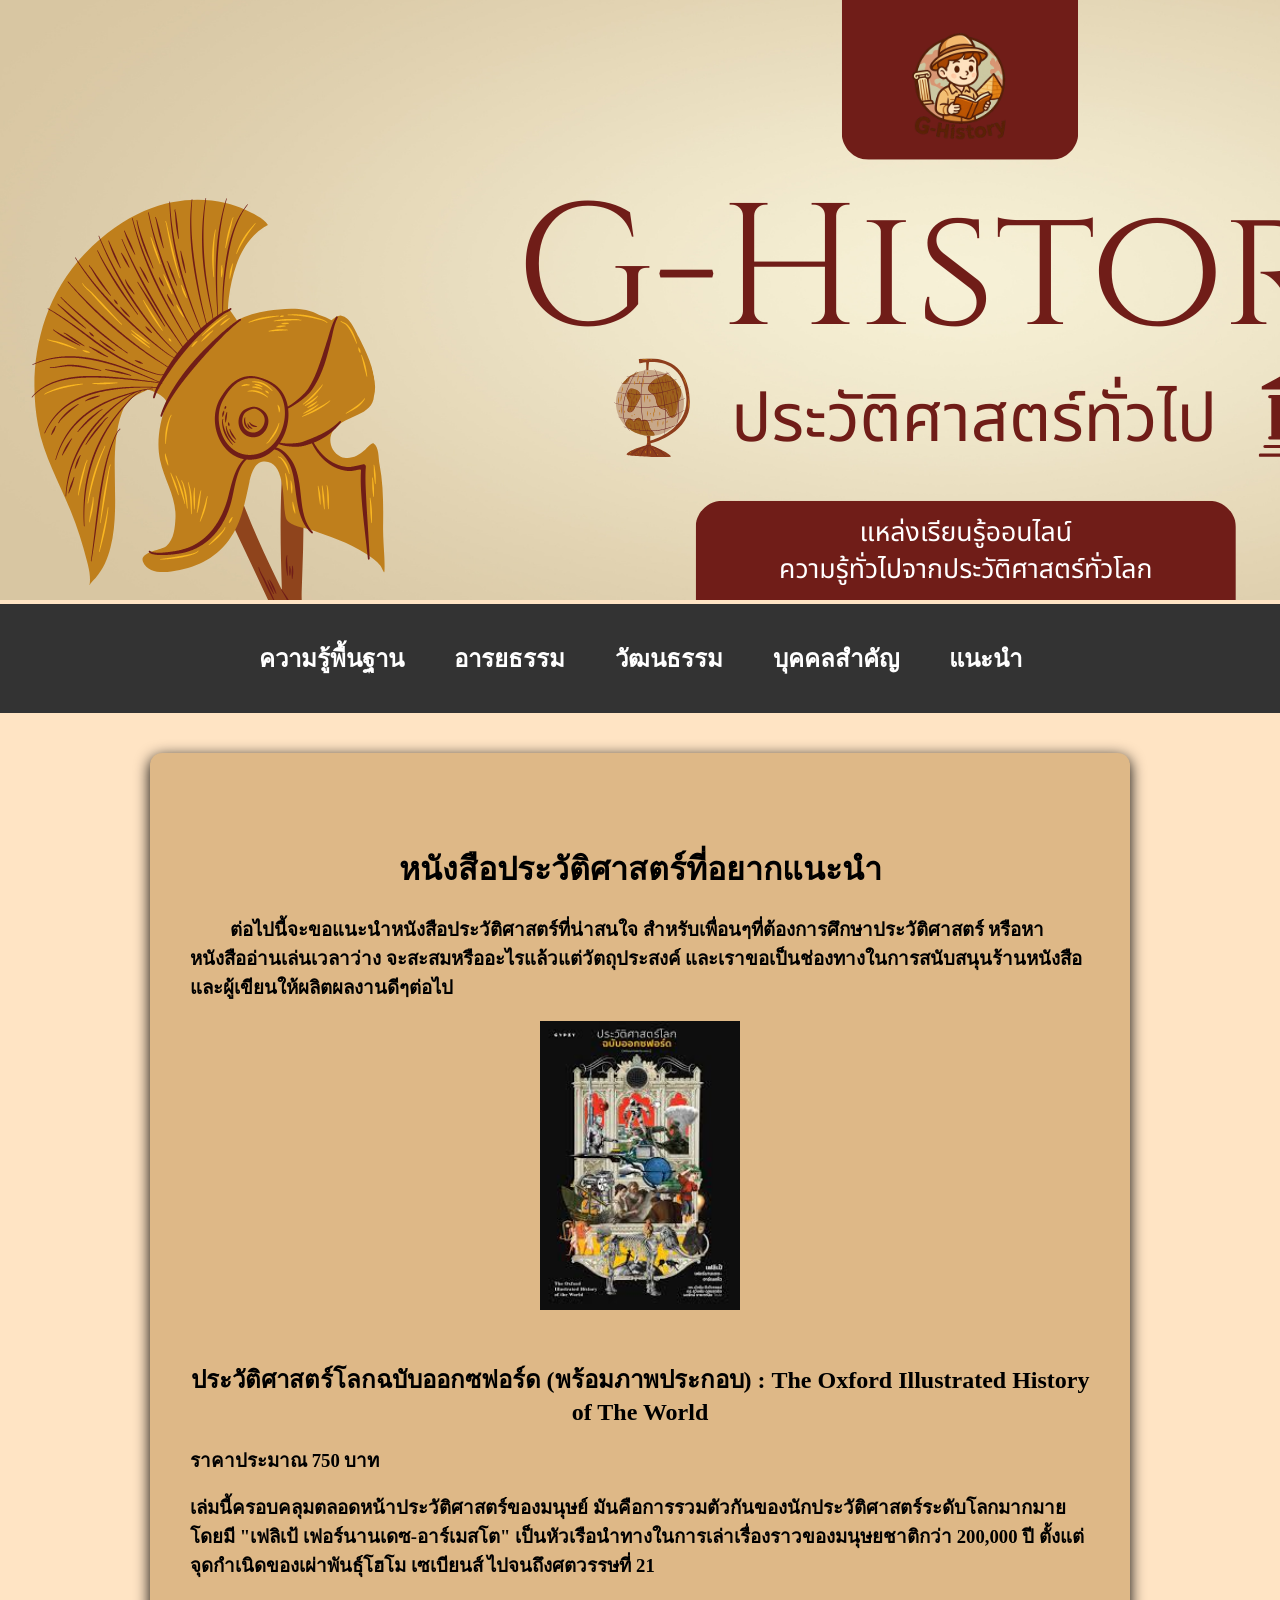
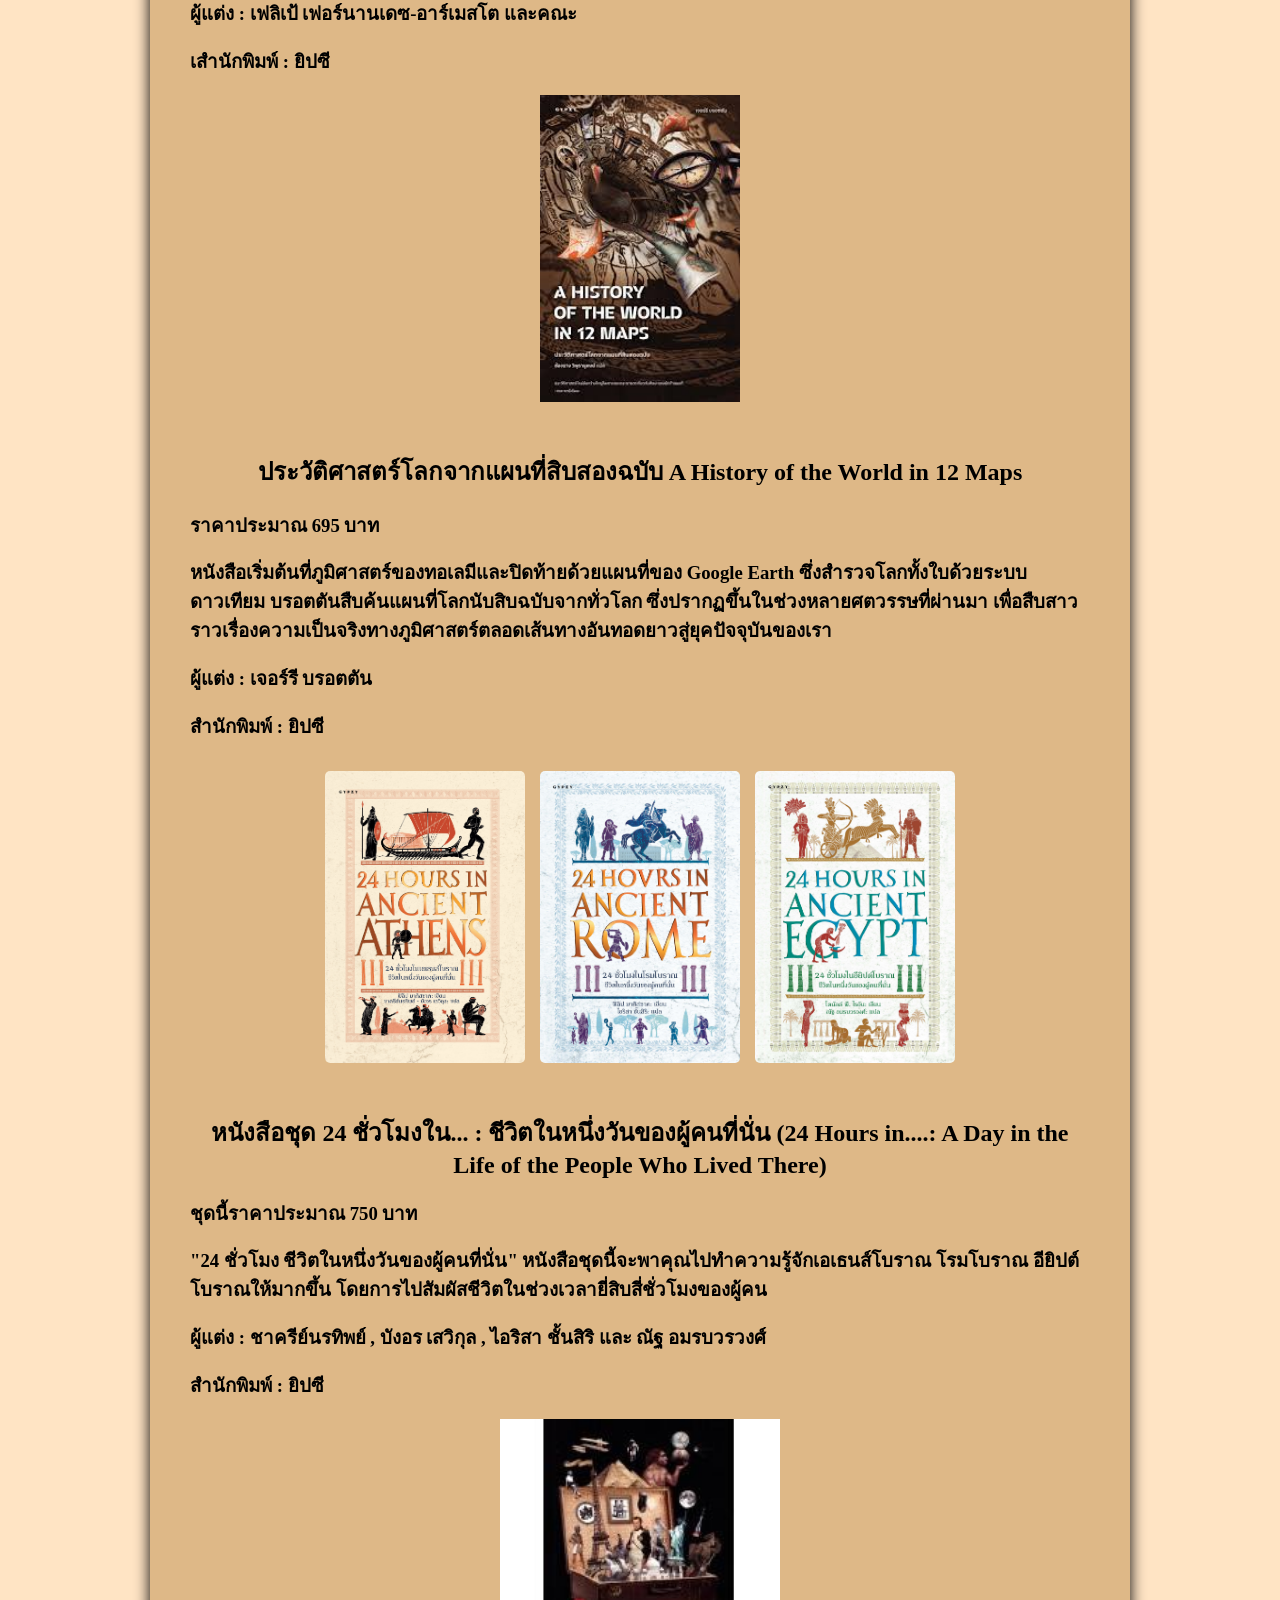
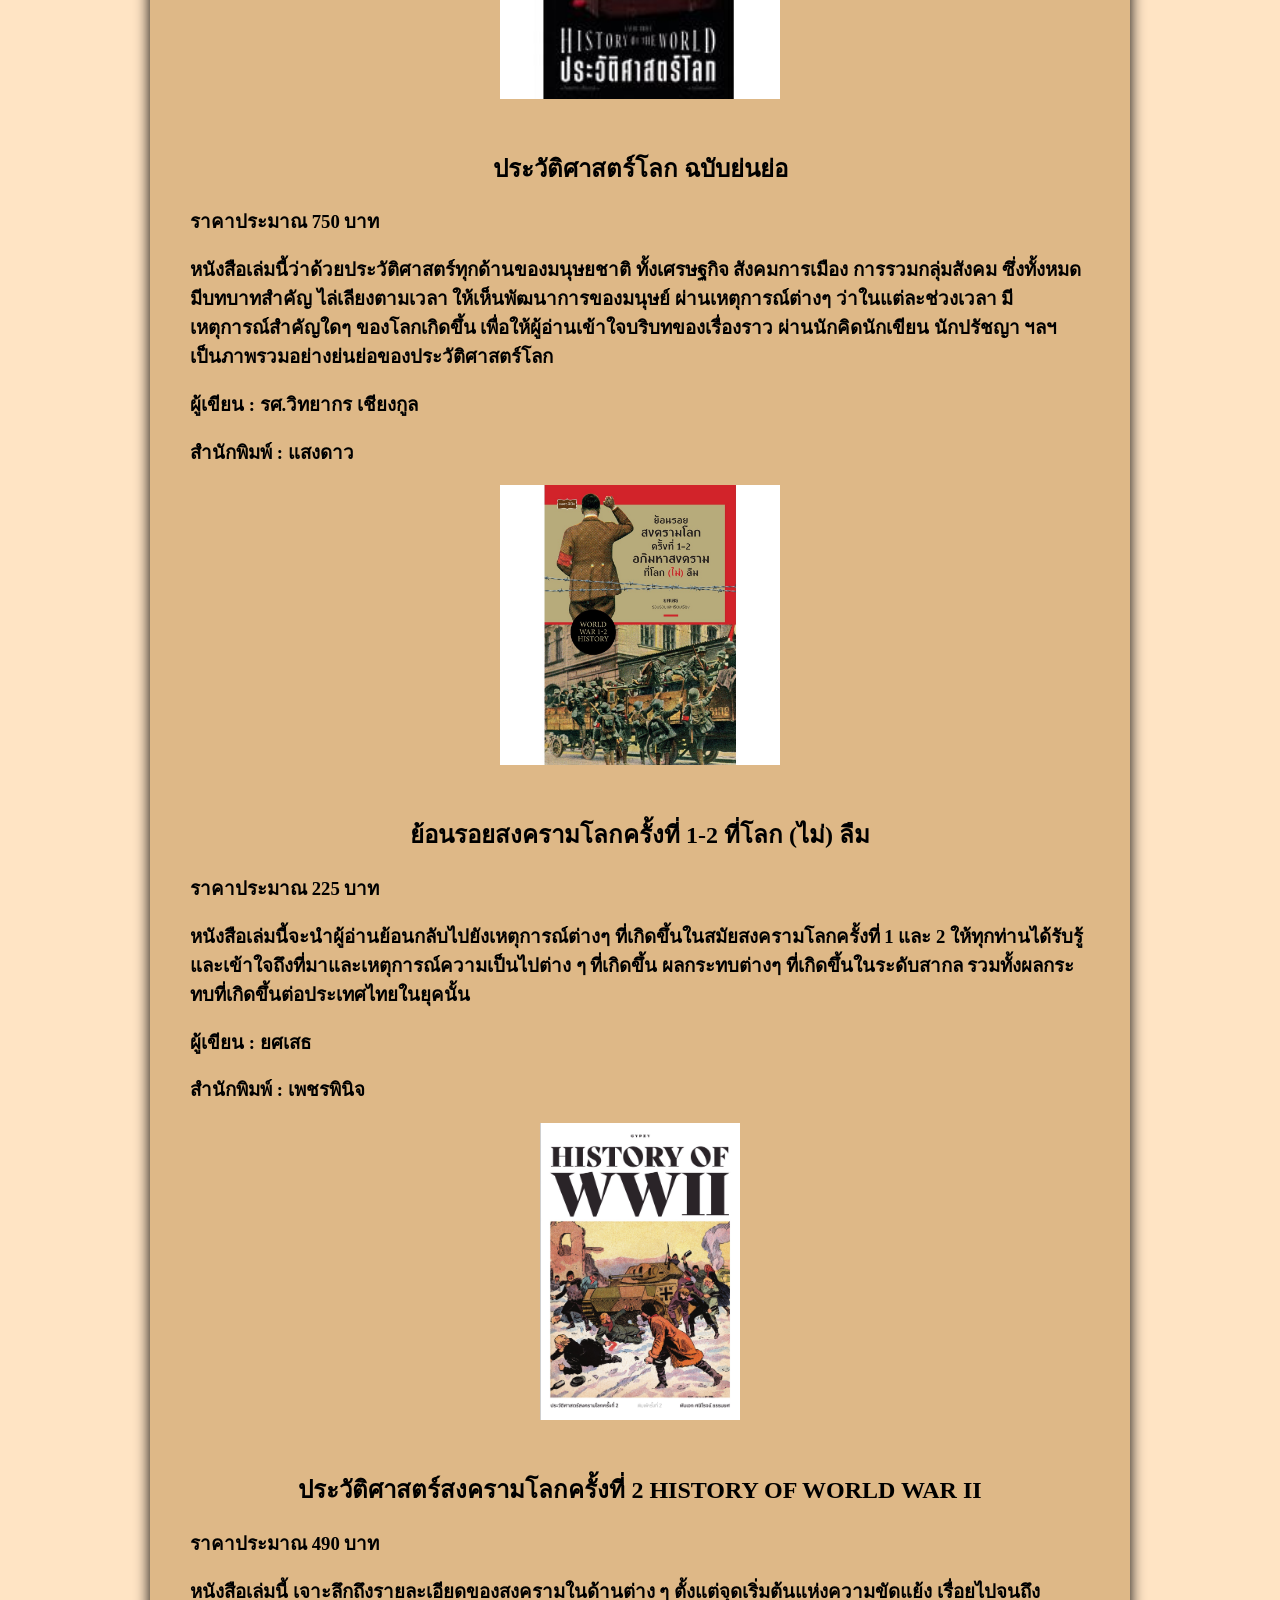
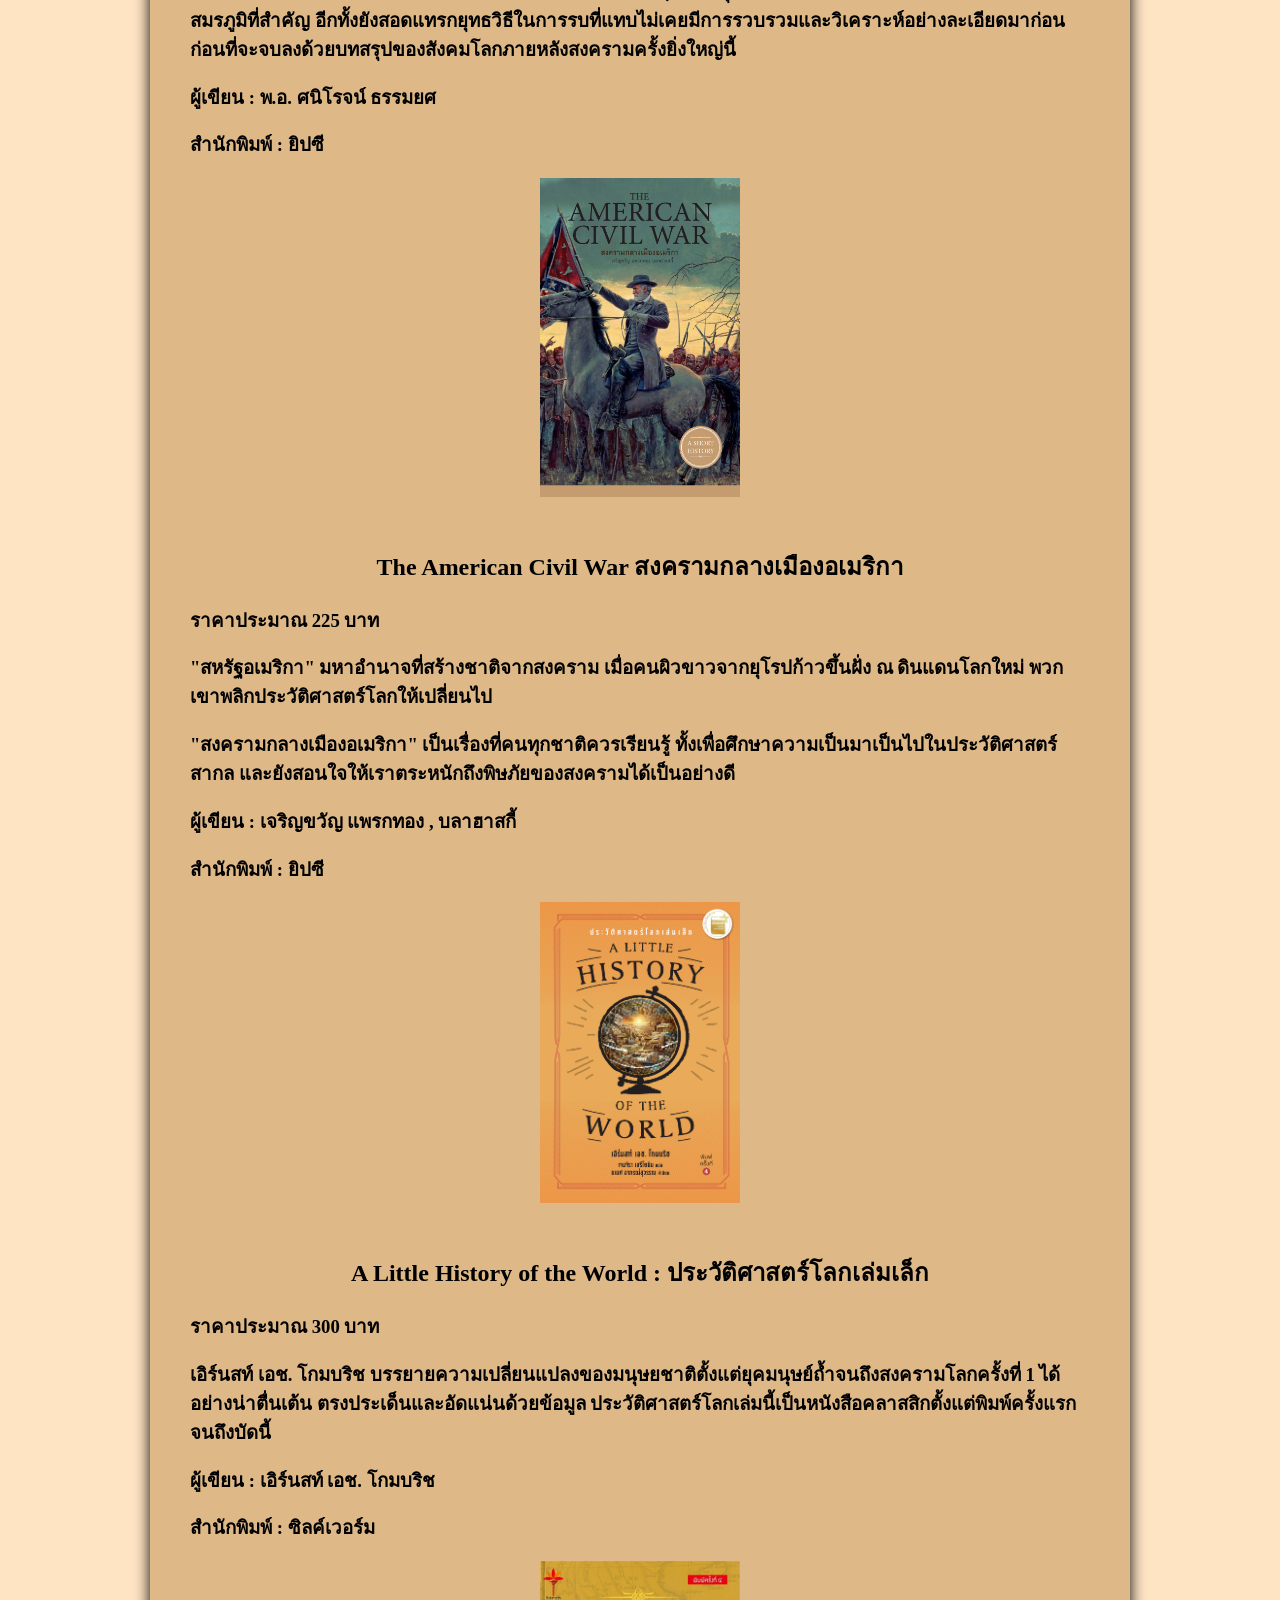
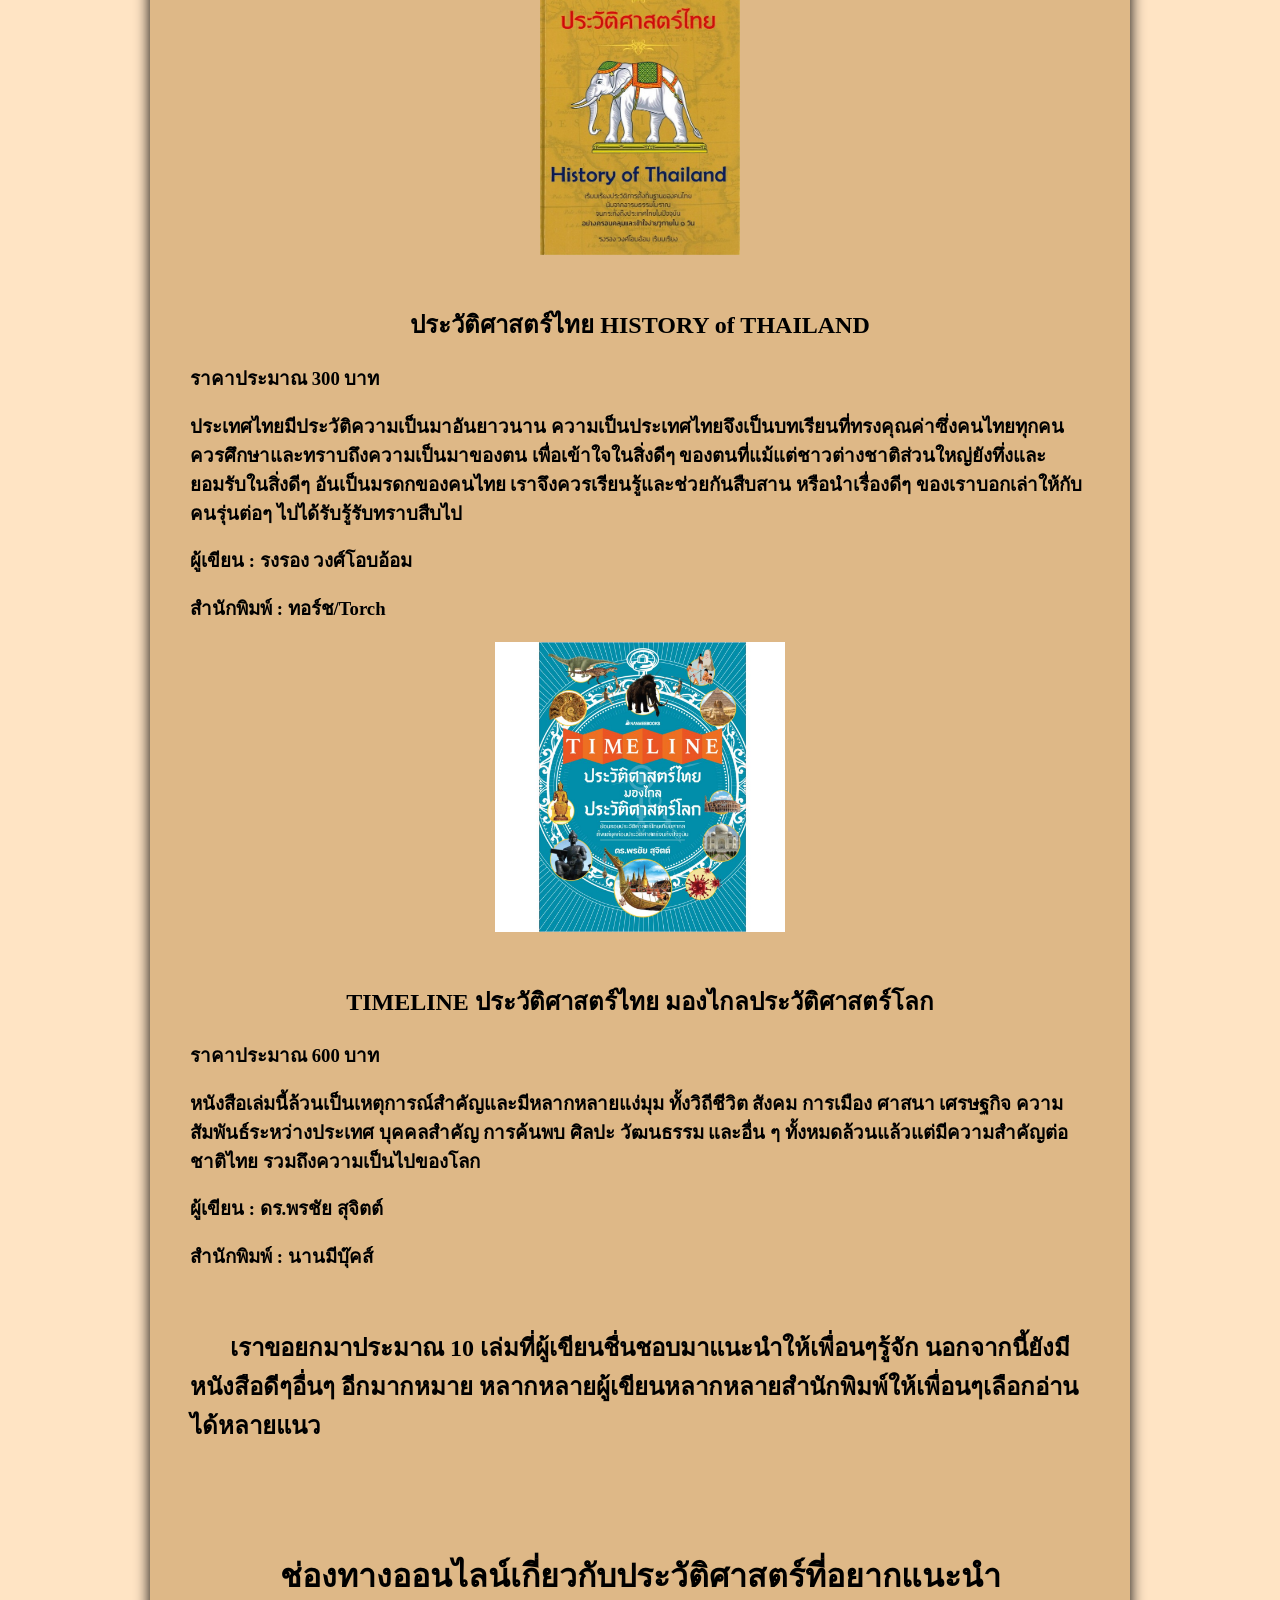
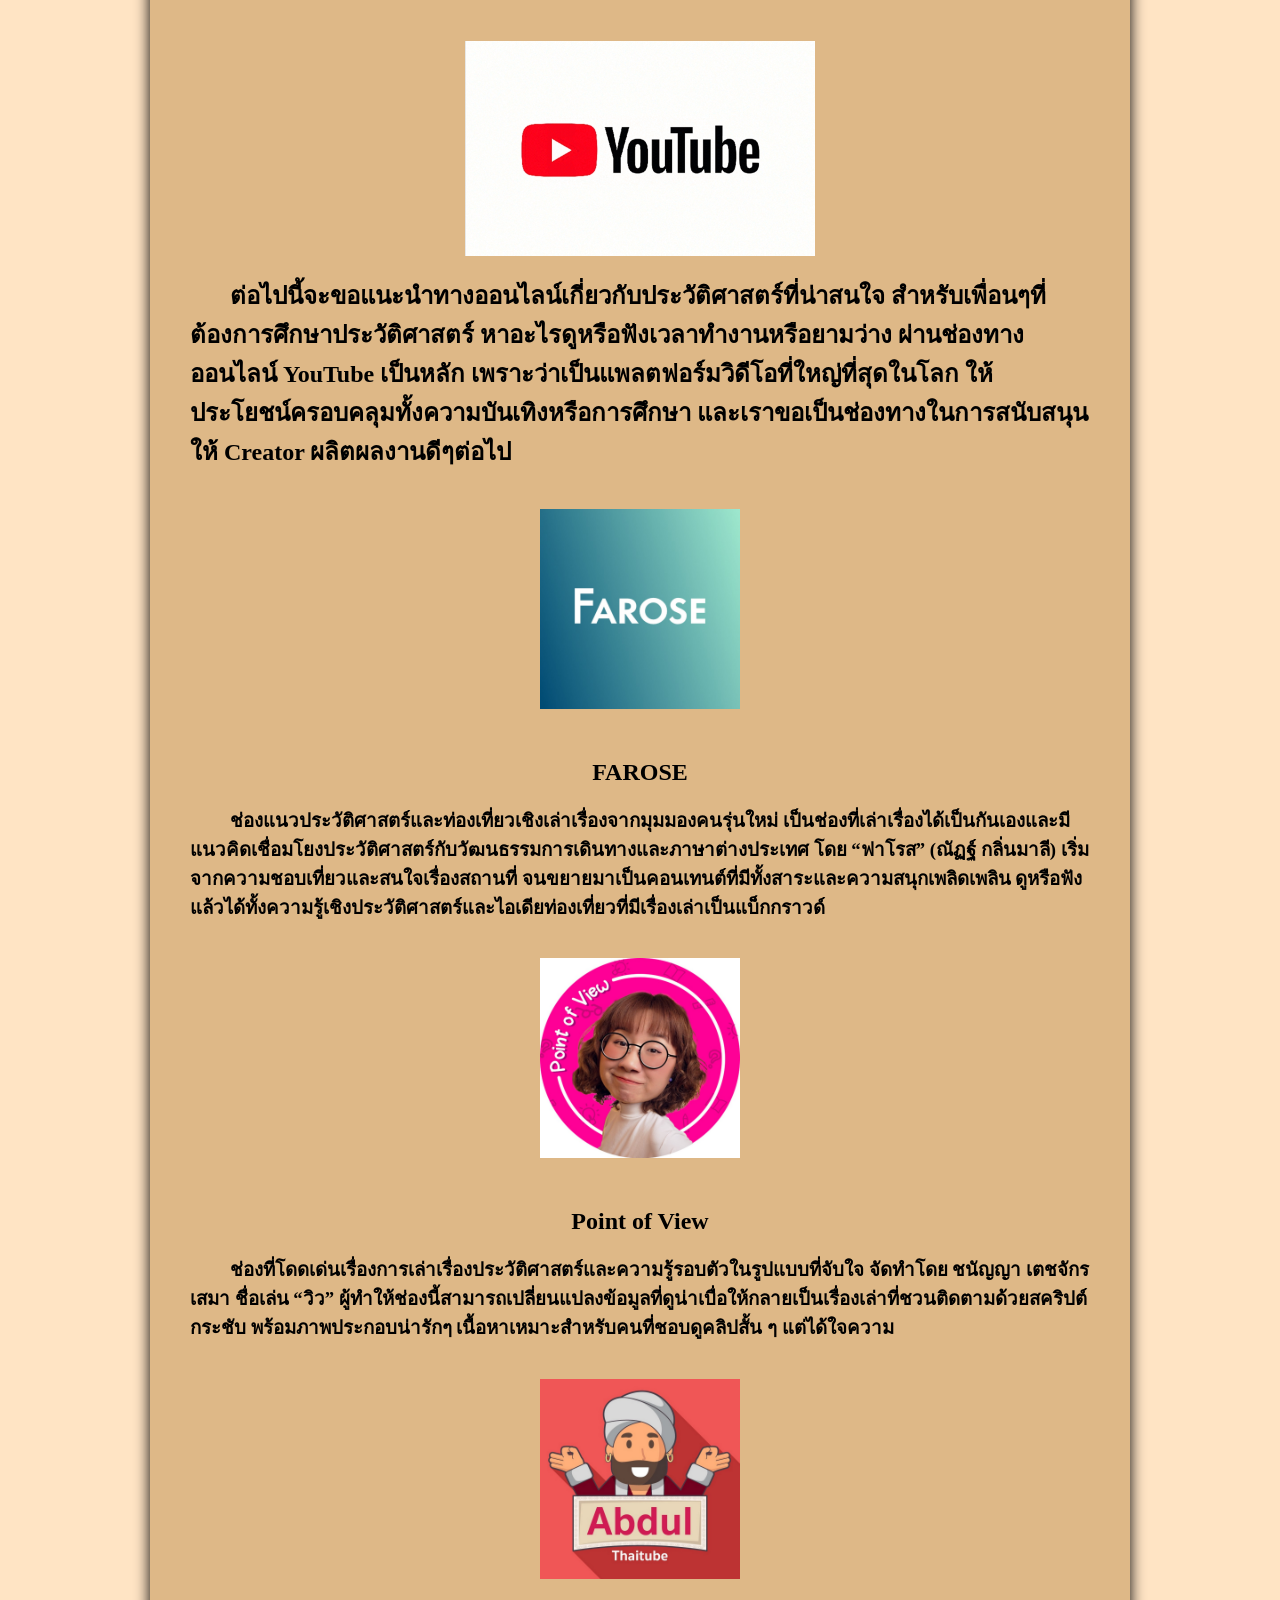
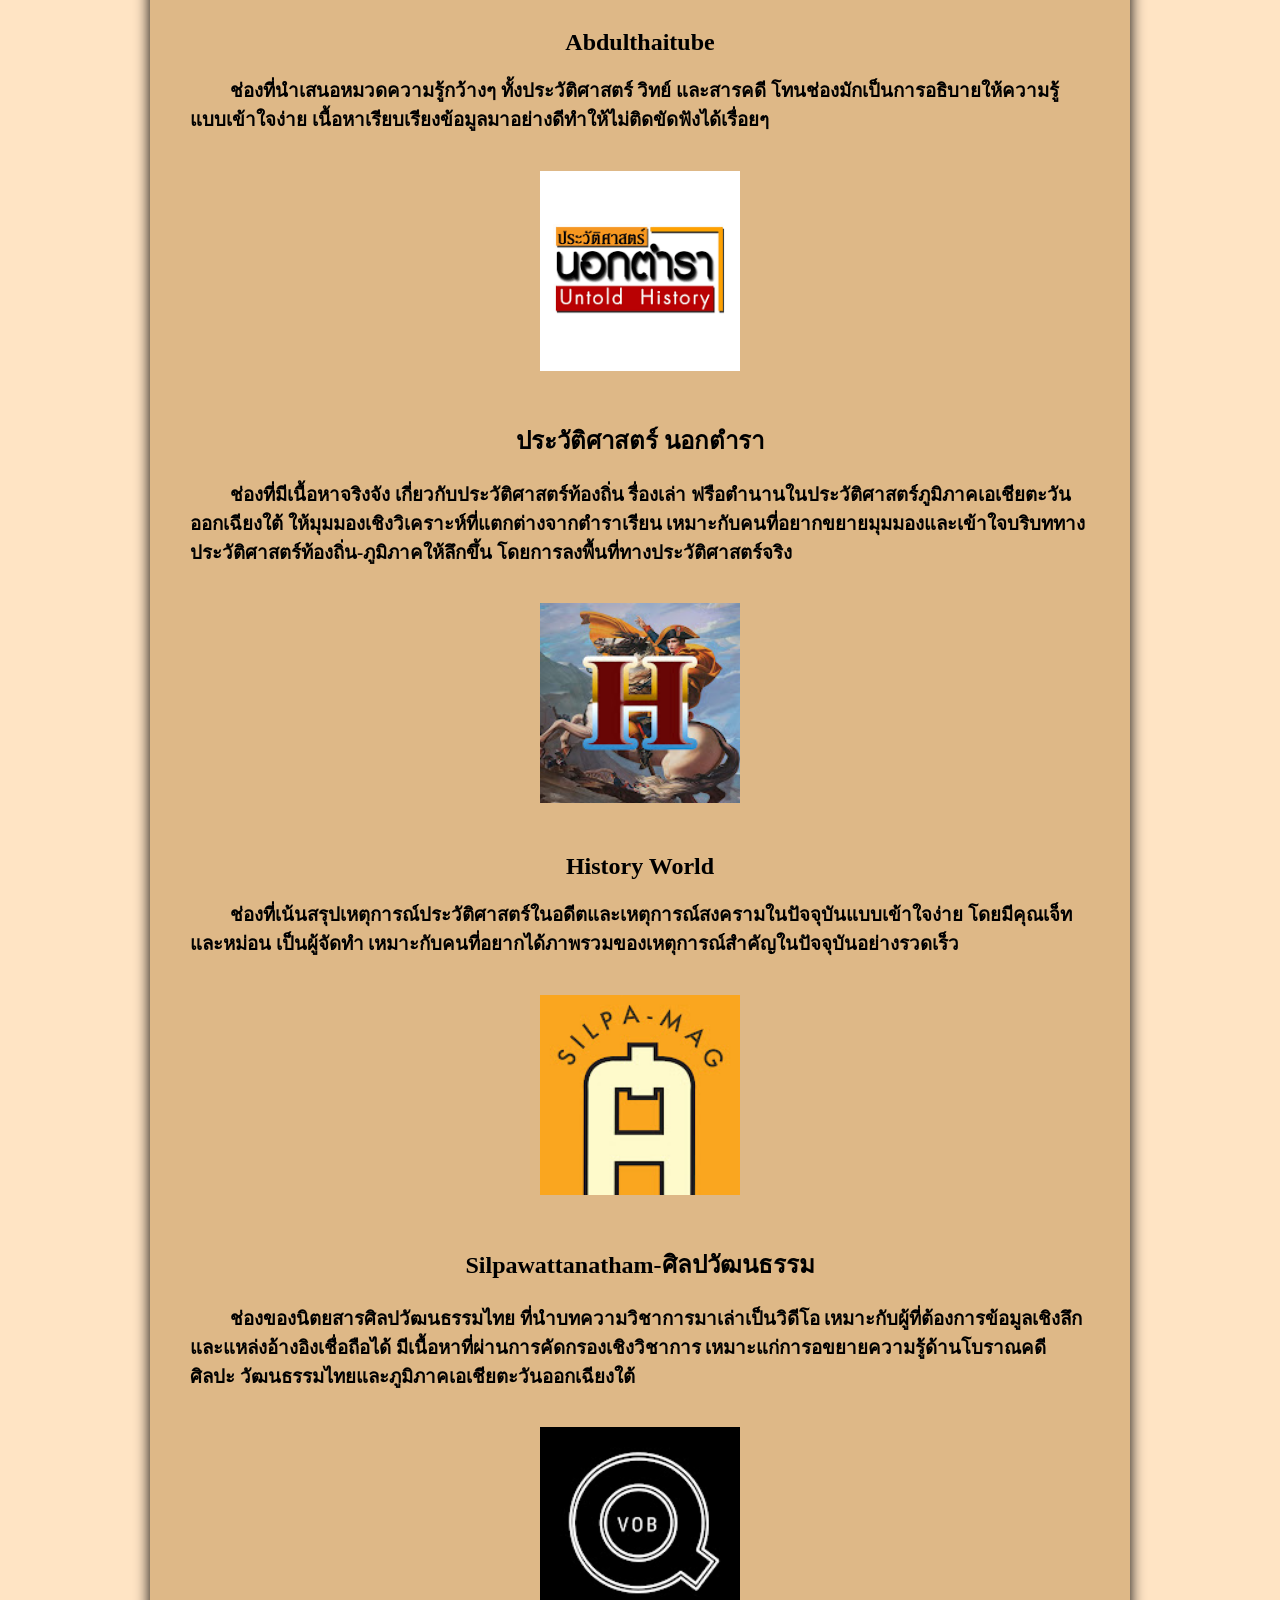
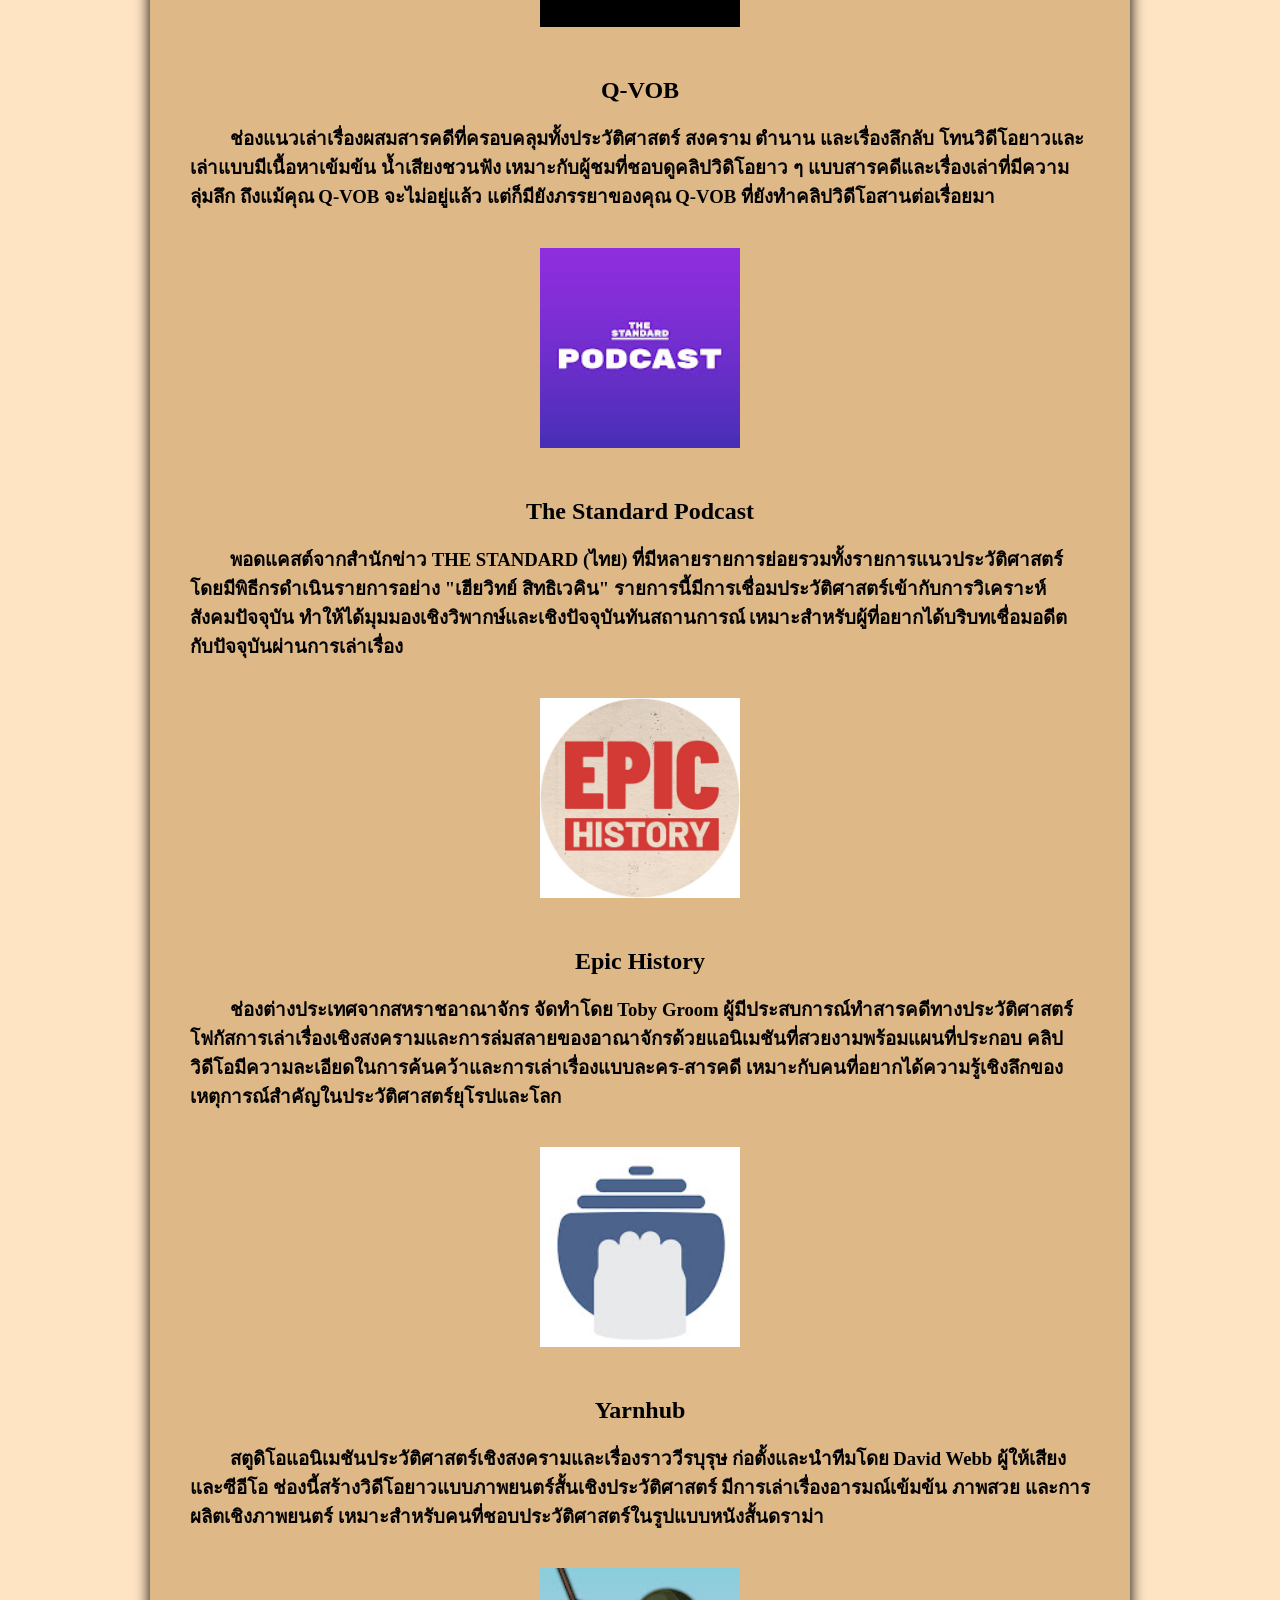
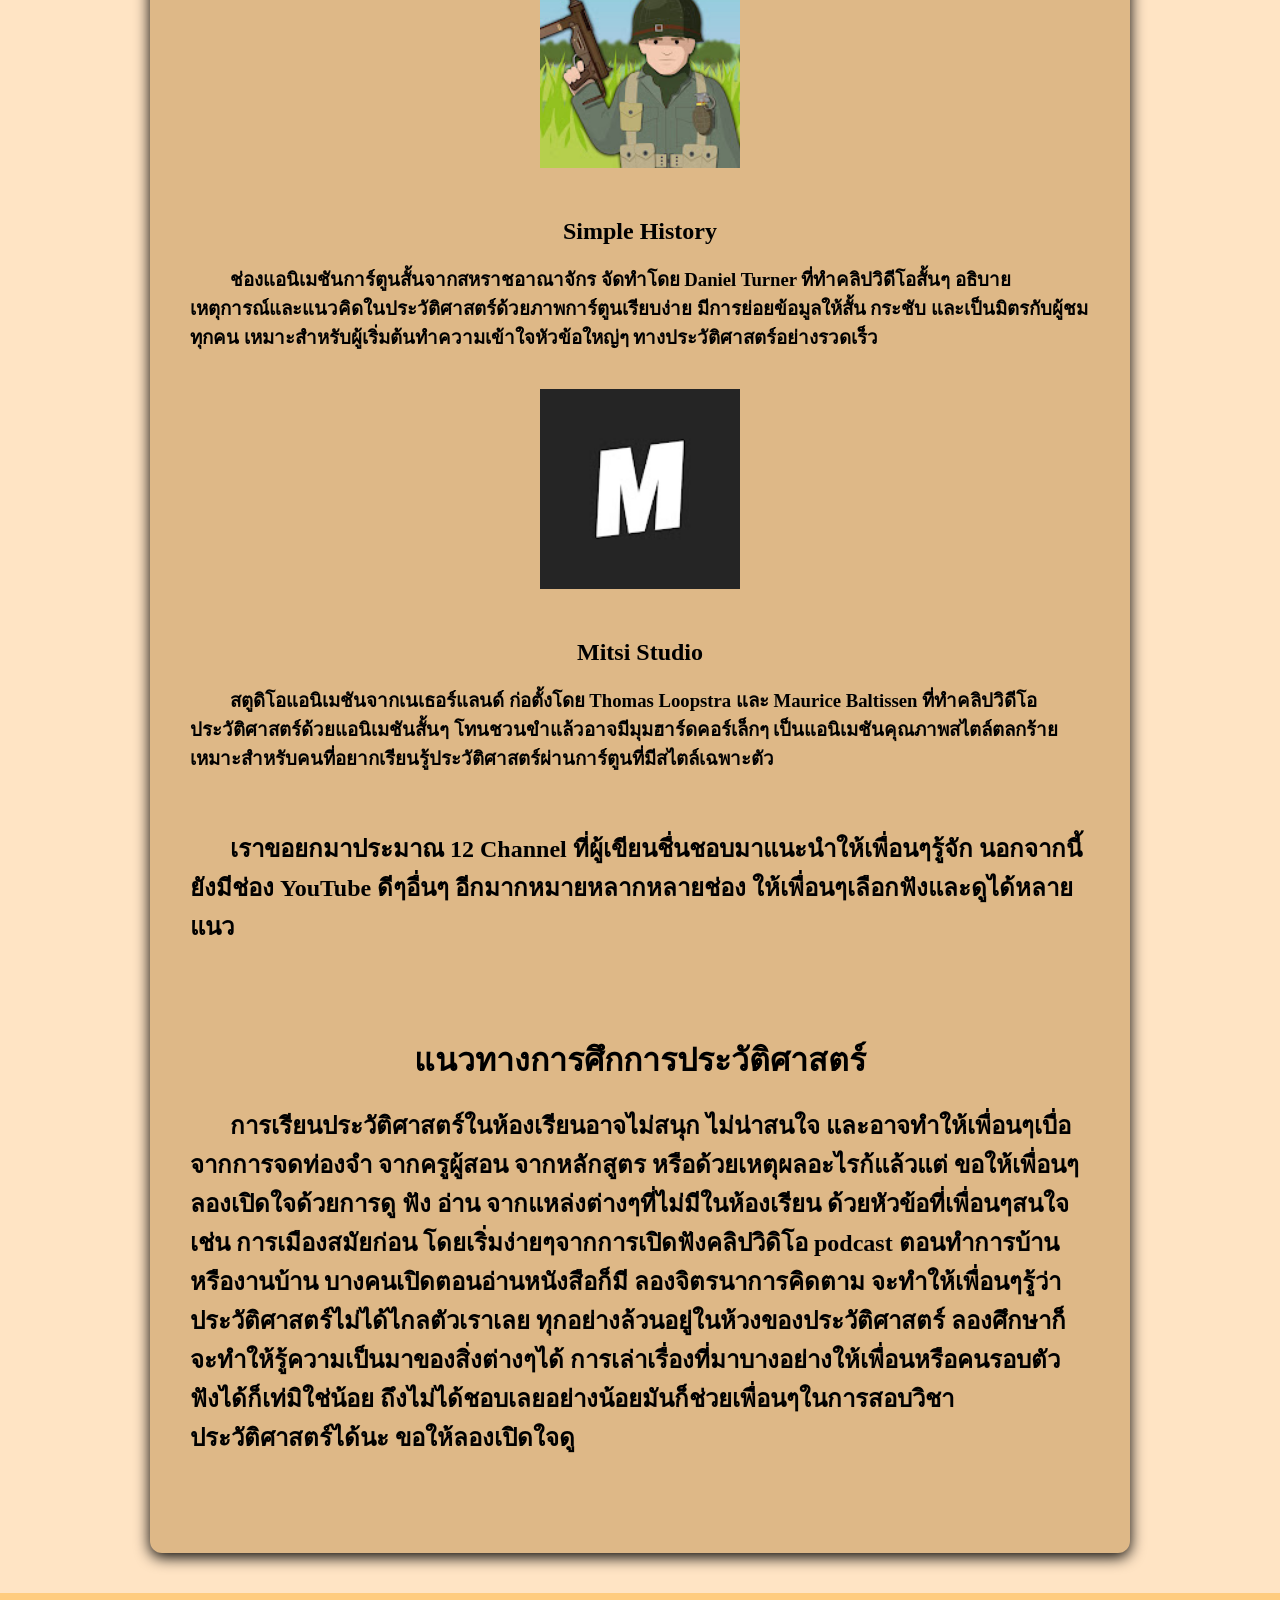
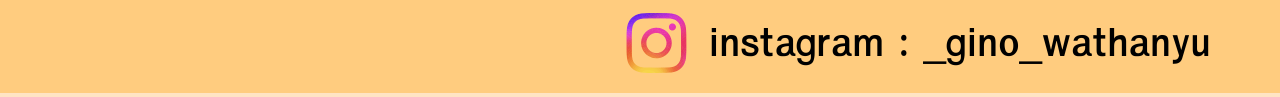
<file: p5.html>
<!DOCTYPE html>
<html lang="en">
<head>
    <meta charset="UTF-8">
    <meta name="viewport" content="width=device-width, initial-scale=1.0">
    <title>Document</title>
    <link rel="stylesheet" type="text/css" href="styles.css">

</head>
<body>
 <div class="banner">
         <img src="banner1.png">
    </div>
    
    <nav class="main-menu">  
         <ul>
              <h1><li><a href="index.html">ความรู้พื้นฐาน</a></li></h1>
              <h1><li><a href="p2.html">อารยธรรม</a></li></h1>
              <h1><li><a href="p3.html">วัฒนธรรม</a></li></h1>
              <h1><li><a href="p4.html">บุคคลสำคัญ</a></li></h1>
              <h1><li><a href="p5.html">แนะนำ</a></li></h1>
         </ul>
     </nav>
         <div class="content">


    <h1 class="main-title">หนังสือประวัติศาสตร์ที่อยากแนะนำ</h1>
<h3 class="indent-text">ต่อไปนี้จะขอแนะนำหนังสือประวัติศาสตร์ที่น่าสนใจ สำหรับเพื่อนๆที่ต้องการศึกษาประวัติศาสตร์ หรือหาหนังสืออ่านเล่นเวลาว่าง จะสะสมหรืออะไรแล้วแต่วัตถุประสงค์ และเราขอเป็นช่องทางในการสนับสนุนร้านหนังสือและผู้เขียนให้ผลิตผลงานดีๆต่อไป</h3>

<img src="ประวัติศาสตร์โลกฉบับออกซฟอร์ด.jfif" style="width: 100%; max-width: 200px; height: auto;" class="center-img">
<h2 class="main-title">ประวัติศาสตร์โลกฉบับออกซฟอร์ด (พร้อมภาพประกอบ) : 
The Oxford Illustrated History of The World </h2>
<h3>ราคาประมาณ 750 บาท </h3>
<h3>เล่มนี้ครอบคลุมตลอดหน้าประวัติศาสตร์ของมนุษย์ มันคือการรวมตัวกันของนักประวัติศาสตร์ระดับโลกมากมาย โดยมี "เฟลิเป้ เฟอร์นานเดซ-อาร์เมสโต" เป็นหัวเรือนำทางในการเล่าเรื่องราวของมนุษยชาติกว่า 200,000 ปี ตั้งแต่จุดกำเนิดของเผ่าพันธุ์โฮโม เซเบียนส์ ไปจนถึงศตวรรษที่ 21</h3> 
<h3>ผู้แต่ง : เฟลิเป้ เฟอร์นานเดซ-อาร์เมสโต และคณะ</h3>
<h3>เสำนักพิมพ์ : ยิปซี</h3>

<img src="mabs_book.jfif" style="width: 100%; max-width: 200px; height: auto;" class="center-img">
<h2 class="main-title">ประวัติศาสตร์โลกจากแผนที่สิบสองฉบับ A History of the World in 12 Maps </h2>
<h3>ราคาประมาณ 695 บาท</h3>
<h3>หนังสือเริ่มต้นที่ภูมิศาสตร์ของทอเลมีและปิดท้ายด้วยแผนที่ของ Google Earth ซึ่งสำรวจโลกทั้งใบด้วยระบบดาวเทียม บรอตตันสืบค้นแผนที่โลกนับสิบฉบับจากทั่วโลก ซึ่งปรากฏขึ้นในช่วงหลายศตวรรษที่ผ่านมา เพื่อสืบสาวราวเรื่องความเป็นจริงทางภูมิศาสตร์ตลอดเส้นทางอันทอดยาวสู่ยุคปัจจุบันของเรา </h3> 
<h3>ผู้แต่ง : เจอร์รี บรอตตัน</h3>
<h3>สำนักพิมพ์ : ยิปซี</h3>

<div class="image-group">
<img src="athens.jpg" >
<img src="Rome.jpg">
<img src="Egypt_book.jpg" >
</div>
<h2 class="main-title">หนังสือชุด 24 ชั่วโมงใน... : ชีวิตในหนึ่งวันของผู้คนที่นั่น (24 Hours in....: A Day in the Life of the People Who Lived There)</h2>
<h3> ชุดนี้ราคาประมาณ 750 บาท </h3>
<h3>"24 ชั่วโมง ชีวิตในหนึ่งวันของผู้คนที่นั่น" หนังสือชุดนี้จะพาคุณไปทำความรู้จักเอเธนส์โบราณ โรมโบราณ อียิปต์โบราณให้มากขึ้น โดยการไปสัมผัสชีวิตในช่วงเวลายี่สิบสี่ชั่วโมงของผู้คน</h3> 
<h3>ผู้แต่ง : ชาครีย์นรทิพย์ , บังอร เสวิกุล , ไอริสา ชั้นสิริ 
และ ณัฐ อมรบวรวงศ์</h3>
<h3>สำนักพิมพ์ : ยิปซี</h3>

<img src="ประวัติศาสตร์โลกฉบับย่นย่อ.jpg" style="width: 100%; max-width: 280px; height: auto;" class="center-img">
<h2 class="main-title">ประวัติศาสตร์โลก ฉบับย่นย่อ</h2>
<h3>ราคาประมาณ 750 บาท </h3>
<h3>หนังสือเล่มนี้ว่าด้วยประวัติศาสตร์ทุกด้านของมนุษยชาติ ทั้งเศรษฐกิจ สังคมการเมือง การรวมกลุ่มสังคม ซึ่งทั้งหมดมีบทบาทสำคัญ ไล่เลียงตามเวลา ให้เห็นพัฒนาการของมนุษย์ ผ่านเหตุการณ์ต่างๆ ว่าในแต่ละช่วงเวลา มีเหตุการณ์สำคัญใดๆ ของโลกเกิดขึ้น เพื่อให้ผู้อ่านเข้าใจบริบทของเรื่องราว ผ่านนักคิดนักเขียน นักปรัชญา ฯลฯ เป็นภาพรวมอย่างย่นย่อของประวัติศาสตร์โลก</h3> 
<h3>ผู้เขียน : รศ.วิทยากร เชียงกูล</h3>
<h3>สำนักพิมพ์ : แสงดาว</h3>

<img src="ย้อนรอยสงครามโลก.jfif" style="width: 100%; max-width: 280px; height: auto;" class="center-img">
<h2 class="main-title">ย้อนรอยสงครามโลกครั้งที่ 1-2 ที่โลก (ไม่) ลืม</h2>
<h3>ราคาประมาณ 225 บาท</h3>
<h3> หนังสือเล่มนี้จะนำผู้อ่านย้อนกลับไปยังเหตุการณ์ต่างๆ ที่เกิดขึ้นในสมัยสงครามโลกครั้งที่ 1 และ 2 ให้ทุกท่านได้รับรู้และเข้าใจถึงที่มาและเหตุการณ์ความเป็นไปต่าง ๆ ที่เกิดขึ้น ผลกระทบต่างๆ ที่เกิดขึ้นในระดับสากล รวมทั้งผลกระทบที่เกิดขึ้นต่อประเทศไทยในยุคนั้น</h3> 
<h3>ผู้เขียน : ยศเสธ</h3>
<h3>สำนักพิมพ์ : เพชรพินิจ</h3>

<img src="WWII.jpg" style="width: 100%; max-width: 200px; height: auto;" class="center-img">
<h2 class="main-title">ประวัติศาสตร์สงครามโลกครั้งที่ 2 HISTORY OF WORLD WAR II</h2>
<h3>ราคาประมาณ 490 บาท </h3>
<h3>หนังสือเล่มนี้ เจาะลึกถึงรายละเอียดของสงครามในด้านต่าง ๆ ตั้งแต่จุดเริ่มต้นแห่งความขัดแย้ง เรื่อยไปจนถึงสมรภูมิที่สำคัญ อีกทั้งยังสอดแทรกยุทธวิธีในการรบที่แทบไม่เคยมีการรวบรวมและวิเคราะห์อย่างละเอียดมาก่อน ก่อนที่จะจบลงด้วยบทสรุปของสังคมโลกภายหลังสงครามครั้งยิ่งใหญ่นี้</h3> 
<h3>ผู้เขียน : พ.อ. ศนิโรจน์ ธรรมยศ</h3>
<h3>สำนักพิมพ์ : ยิปซี</h3>

<img src="American_Civil_War.jpg" style="width: 100%; max-width: 200px; height: auto;" class="center-img">
<h2 class="main-title">The American Civil War สงครามกลางเมืองอเมริกา</h2>
<h3> ราคาประมาณ 225 บาท </h3>
<h3>"สหรัฐอเมริกา" มหาอำนาจที่สร้างชาติจากสงคราม เมื่อคนผิวขาวจากยุโรปก้าวขึ้นฝั่ง ณ ดินแดนโลกใหม่ พวกเขาพลิกประวัติศาสตร์โลกให้เปลี่ยนไป</h3>
<h3>"สงครามกลางเมืองอเมริกา" เป็นเรื่องที่คนทุกชาติควรเรียนรู้ ทั้งเพื่อศึกษาความเป็นมาเป็นไปในประวัติศาสตร์สากล และยังสอนใจให้เราตระหนักถึงพิษภัยของสงครามได้เป็นอย่างดี</h3> 
<h3>ผู้เขียน : เจริญขวัญ แพรกทอง , บลาฮาสกี้</h3>
<h3>สำนักพิมพ์ : ยิปซี</h3>

<img src="A_little_book.jpg" style="width: 100%; max-width: 200px; height: auto;" class="center-img">
<h2 class="main-title"> A Little History of the World : ประวัติศาสตร์โลกเล่มเล็ก  </h2>
<h3>ราคาประมาณ 300 บาท </h3>
<h3>เอิร์นสท์ เอช. โกมบริช บรรยายความเปลี่ยนแปลงของมนุษยชาติตั้งแต่ยุคมนุษย์ถ้ำจนถึงสงครามโลกครั้งที่ 1 ได้อย่างน่าตื่นเต้น ตรงประเด็นและอัดแน่นด้วยข้อมูล ประวัติศาสตร์โลกเล่มนี้เป็นหนังสือคลาสสิกตั้งแต่พิมพ์ครั้งแรก จนถึงบัดนี้</h3> 
<h3>ผู้เขียน : เอิร์นสท์ เอช. โกมบริช</h3>
<h3>สำนักพิมพ์ : ซิลค์เวอร์ม</h3>

<img src="History_of_Thiland.jfif" style="width: 100%; max-width: 200px; height: auto;" class="center-img">
<h2 class="main-title">ประวัติศาสตร์ไทย HISTORY of THAILAND </h2>
<h3>ราคาประมาณ 300 บาท </h3>
<h3>ประเทศไทยมีประวัติความเป็นมาอันยาวนาน ความเป็นประเทศไทยจึงเป็นบทเรียนที่ทรงคุณค่าซึ่งคนไทยทุกคนควรศึกษาและทราบถึงความเป็นมาของตน เพื่อเข้าใจในสิ่งดีๆ ของตนที่แม้แต่ชาวต่างชาติส่วนใหญ่ยังทึ่งและยอมรับในสิ่งดีๆ อันเป็นมรดกของคนไทย เราจึงควรเรียนรู้และช่วยกันสืบสาน หรือนำเรื่องดีๆ ของเราบอกเล่าให้กับคนรุ่นต่อๆ ไปได้รับรู้รับทราบสืบไป</h3> 
<h3>ผู้เขียน : รงรอง วงศ์โอบอ้อม</h3>
<h3>สำนักพิมพ์ : ทอร์ช/Torch</h3>

<img src="Timeline_book.jpg" style="width: 100%; max-width: 290px; height: auto;" class="center-img">
<h2 class="main-title">TIMELINE ประวัติศาสตร์ไทย มองไกลประวัติศาสตร์โลก</h2>
<h3> ราคาประมาณ 600 บาท </h3>
<h3>หนังสือเล่มนี้ล้วนเป็นเหตุการณ์สำคัญและมีหลากหลายแง่มุม ทั้งวิถีชีวิต สังคม การเมือง ศาสนา เศรษฐกิจ ความสัมพันธ์ระหว่างประเทศ บุคคลสำคัญ การค้นพบ ศิลปะ วัฒนธรรม และอื่น ๆ ทั้งหมดล้วนแล้วแต่มีความสำคัญต่อชาติไทย รวมถึงความเป็นไปของโลก</h3> 
<h3>ผู้เขียน : ดร.พรชัย สุจิตต์</h3>
<h3>สำนักพิมพ์ : นานมีบุ๊คส์</h3>
<br>
<h2 class="indent-text">เราขอยกมาประมาณ 10 เล่มที่ผู้เขียนชื่นชอบมาแนะนำให้เพื่อนๆรู้จัก นอกจากนี้ยังมีหนังสือดีๆอื่นๆ อีกมากหมาย หลากหลายผู้เขียนหลากหลายสำนักพิมพ์ให้เพื่อนๆเลือกอ่านได้หลายแนว</h2>
<br>
<br>
<h1 class="main-title"> ช่องทางออนไลน์เกี่ยวกับประวัติศาสตร์ที่อยากแนะนำ </h1>
<br>
<img src="youtube-new-logo.jpg" style="width: 100%; max-width: 350px; height: auto;" class="center-img">
<h2 class="indent-text">ต่อไปนี้จะขอแนะนำทางออนไลน์เกี่ยวกับประวัติศาสตร์ที่น่าสนใจ สำหรับเพื่อนๆที่ต้องการศึกษาประวัติศาสตร์ 
หาอะไรดูหรือฟังเวลาทำงานหรือยามว่าง ผ่านช่องทางออนไลน์ YouTube เป็นหลัก เพราะว่าเป็นแพลตฟอร์มวิดีโอที่ใหญ่ที่สุดในโลก ให้ประโยชน์ครอบคลุมทั้งความบันเทิงหรือการศึกษา และเราขอเป็นช่องทางในการสนับสนุนให้ Creator ผลิตผลงานดีๆต่อไป</h2>
<br>
<img src="channel_Farose.jpg" style="width: 100%; max-width: 200px; height: auto;" class="center-img">
<h2 class="main-title">FAROSE</h2>
<h3 class="indent-text">ช่องแนวประวัติศาสตร์และท่องเที่ยวเชิงเล่าเรื่องจากมุมมองคนรุ่นใหม่ เป็นช่องที่เล่าเรื่องได้เป็นกันเองและมีแนวคิดเชื่อมโยงประวัติศาสตร์กับวัฒนธรรมการเดินทางและภาษาต่างประเทศ โดย “ฟาโรส” (ณัฏฐ์ กลิ่นมาลี) เริ่มจากความชอบเที่ยวและสนใจเรื่องสถานที่ จนขยายมาเป็นคอนเทนต์ที่มีทั้งสาระและความสนุกเพลิดเพลิน ดูหรือฟังแล้วได้ทั้งความรู้เชิงประวัติศาสตร์และไอเดียท่องเที่ยวที่มีเรื่องเล่าเป็นแบ็กกราวด์ </h3>


<br>
<img src="channel_Point_of_View.jpg" style="width: 100%; max-width: 200px; height: auto;" class="center-img">
<h2 class="main-title">Point of View</h2>
<h3 class="indent-text">ช่องที่โดดเด่นเรื่องการเล่าเรื่องประวัติศาสตร์และความรู้รอบตัวในรูปแบบที่จับใจ จัดทำโดย ชนัญญา เตชจักรเสมา ชื่อเล่น “วิว” ผู้ทำให้ช่องนี้สามารถเปลี่ยนแปลงข้อมูลที่ดูน่าเบื่อให้กลายเป็นเรื่องเล่าที่ชวนติดตามด้วยสคริปต์กระชับ พร้อมภาพประกอบน่ารักๆ เนื้อหาเหมาะสำหรับคนที่ชอบดูคลิปสั้น ๆ แต่ได้ใจความ </h3>
<br>


<img src="channels_abdul.jpg" style="width: 100%; max-width: 200px; height: auto;" class="center-img">
<h2 class="main-title">Abdulthaitube</h2>
<h3 class="indent-text"> ช่องที่นำเสนอหมวดความรู้กว้างๆ ทั้งประวัติศาสตร์ วิทย์ และสารคดี โทนช่องมักเป็นการอธิบายให้ความรู้แบบเข้าใจง่าย เนื้อหาเรียบเรียงข้อมูลมาอย่างดีทำให้ไม่ติดขัดฟังได้เรื่อยๆ  </h3> 
<br>
<img src="ประวัติศาสตร์นอกตำรา.png" style="width: 100%; max-width: 200px; height: auto;" class="center-img">
<h2 class="main-title">ประวัติศาสตร์ นอกตำรา </h2>
<h3 class="indent-text">ช่องที่มีเนื้อหาจริงจัง เกี่ยวกับประวัติศาสตร์ท้องถิ่น รื่องเล่า ฟรือตำนานในประวัติศาสตร์ภูมิภาคเอเชียตะวันออกเฉียงใต้ ให้มุมมองเชิงวิเคราะห์ที่แตกต่างจากตำราเรียน เหมาะกับคนที่อยากขยายมุมมองและเข้าใจบริบททางประวัติศาสตร์ท้องถิ่น-ภูมิภาคให้ลึกขึ้น โดยการลงพื้นที่ทางประวัติศาสตร์จริง </h3>
<br>

<img src="channels_History_World.jpg" style="width: 100%; max-width: 200px; height: auto;" class="center-img">
<h2 class="main-title">History World</h2>
<h3 class="indent-text">ช่องที่เน้นสรุปเหตุการณ์ประวัติศาสตร์ในอดีตและเหตุการณ์สงครามในปัจจุบันแบบเข้าใจง่าย โดยมีคุณเจ็ทและหม่อน เป็นผู้จัดทำ เหมาะกับคนที่อยากได้ภาพรวมของเหตุการณ์สำคัญในปัจจุบันอย่างรวดเร็ว </h3>
<br>

<img src="channels4_Silpawattanatham.jpg" style="width: 100%; max-width: 200px; height: auto;" class="center-img">
<h2 class="main-title">Silpawattanatham-ศิลปวัฒนธรรม </h2>
<h3 class="indent-text">ช่องของนิตยสารศิลปวัฒนธรรมไทย ที่นำบทความวิชาการมาเล่าเป็นวิดีโอ เหมาะกับผู้ที่ต้องการข้อมูลเชิงลึกและแหล่งอ้างอิงเชื่อถือได้ มีเนื้อหาที่ผ่านการคัดกรองเชิงวิชาการ เหมาะแก่การอขยายความรู้ด้านโบราณคดี ศิลปะ วัฒนธรรมไทยและภูมิภาคเอเชียตะวันออกเฉียงใต้ </h3>
<br>

<img src="Q-VOB.jpg" style="width: 100%; max-width: 200px; height: auto;" class="center-img">
<h2 class="main-title">Q-VOB</h2>
<h3 class="indent-text">ช่องแนวเล่าเรื่องผสมสารคดีที่ครอบคลุมทั้งประวัติศาสตร์ สงคราม ตำนาน และเรื่องลึกลับ โทนวิดีโอยาวและเล่าแบบมีเนื้อหาเข้มข้น น้ำเสียงชวนฟัง เหมาะกับผู้ชมที่ชอบดูคลิปวิดิโอยาว ๆ แบบสารคดีและเรื่องเล่าที่มีความลุ่มลึก ถึงแม้คุณ Q-VOB จะไม่อยู่แล้ว แต่ก็มียังภรรยาของคุณ Q-VOB ที่ยังทำคลิปวิดีโอสานต่อเรื่อยมา</h3>
<br>

<img src="channels4_theStandard.jpg" style="width: 100%; max-width: 200px; height: auto;" class="center-img">
<h2 class="main-title">The Standard Podcast</h2>
<h3 class="indent-text">พอดแคสต์จากสำนักข่าว THE STANDARD (ไทย) ที่มีหลายรายการย่อยรวมทั้งรายการแนวประวัติศาสตร์ โดยมีพิธีกรดำเนินรายการอย่าง "เฮียวิทย์ สิทธิเวคิน" รายการนี้มีการเชื่อมประวัติศาสตร์เข้ากับการวิเคราะห์สังคมปัจจุบัน ทำให้ได้มุมมองเชิงวิพากษ์และเชิงปัจจุบันทันสถานการณ์ เหมาะสำหรับผู้ที่อยากได้บริบทเชื่อมอดีตกับปัจจุบันผ่านการเล่าเรื่อง </h3> 
<br>
<img src="channels_EpicHistory.jpg" style="width: 100%; max-width: 200px; height: auto;" class="center-img">
<h2 class="main-title">Epic History</h2>
<h3 class="indent-text"> ช่องต่างประเทศจากสหราชอาณาจักร จัดทำโดย Toby Groom ผู้มีประสบการณ์ทำสารคดีทางประวัติศาสตร์ โฟกัสการเล่าเรื่องเชิงสงครามและการล่มสลายของอาณาจักรด้วยแอนิเมชันที่สวยงามพร้อมแผนที่ประกอบ คลิปวิดีโอมีความละเอียดในการค้นคว้าและการเล่าเรื่องแบบละคร-สารคดี เหมาะกับคนที่อยากได้ความรู้เชิงลึกของเหตุการณ์สำคัญในประวัติศาสตร์ยุโรปและโลก</h3>
<br>

<img src="channels_Yarnhub.jpg" style="width: 100%; max-width: 200px; height: auto;" class="center-img">
<h2 class="main-title">Yarnhub </h2>
<h3 class="indent-text">สตูดิโอแอนิเมชันประวัติศาสตร์เชิงสงครามและเรื่องราววีรบุรุษ ก่อตั้งและนำทีมโดย David Webb ผู้ให้เสียงและซีอีโอ ช่องนี้สร้างวิดีโอยาวแบบภาพยนตร์สั้นเชิงประวัติศาสตร์ มีการเล่าเรื่องอารมณ์เข้มข้น ภาพสวย และการผลิตเชิงภาพยนตร์ เหมาะสำหรับคนที่ชอบประวัติศาสตร์ในรูปแบบหนังสั้นดราม่า </h3>

<br>
<img src="channels4_simple_history.jpg" style="width: 100%; max-width: 200px; height: auto;" class="center-img">
<h2 class="main-title">Simple History</h2>
<h3 class="indent-text">ช่องแอนิเมชันการ์ตูนสั้นจากสหราชอาณาจักร จัดทำโดย Daniel Turner ที่ทำคลิปวิดีโอสั้นๆ อธิบายเหตุการณ์และแนวคิดในประวัติศาสตร์ด้วยภาพการ์ตูนเรียบง่าย มีการย่อยข้อมูลให้สั้น กระชับ และเป็นมิตรกับผู้ชมทุกคน เหมาะสำหรับผู้เริ่มต้นทำความเข้าใจหัวข้อใหญ่ๆ ทางประวัติศาสตร์อย่างรวดเร็ว</h3>
<br>
<img src="channels4_Mitsi_Studio.jpg" style="width: 100%; max-width: 200px; height: auto;" class="center-img">
<h2 class="main-title">Mitsi Studio</h2>
<h3 class="indent-text">สตูดิโอแอนิเมชันจากเนเธอร์แลนด์ ก่อตั้งโดย Thomas Loopstra และ Maurice Baltissen ที่ทำคลิปวิดีโอประวัติศาสตร์ด้วยแอนิเมชันสั้นๆ โทนชวนขำแล้วอาจมีมุมฮาร์ดคอร์เล็กๆ เป็นแอนิเมชันคุณภาพสไตล์ตลกร้าย เหมาะสำหรับคนที่อยากเรียนรู้ประวัติศาสตร์ผ่านการ์ตูนที่มีสไตล์เฉพาะตัว</h3>
<br>
<h2 class="indent-text">เราขอยกมาประมาณ 12 Channel ที่ผู้เขียนชื่นชอบมาแนะนำให้เพื่อนๆรู้จัก นอกจากนี้ยังมีช่อง YouTube ดีๆอื่นๆ อีกมากหมายหลากหลายช่อง ให้เพื่อนๆเลือกฟังและดูได้หลายแนว</h2>
<br>
<h1 class="main-title"> แนวทางการศึกการประวัติศาสตร์ </h1>
<h2 class="indent-text">การเรียนประวัติศาสตร์ในห้องเรียนอาจไม่สนุก ไม่น่าสนใจ และอาจทำให้เพื่อนๆเบื่อ จากการจดท่องจำ จากครูผู้สอน จากหลักสูตร หรือด้วยเหตุผลอะไรก้แล้วแต่ ขอให้เพื่อนๆลองเปิดใจด้วยการดู ฟัง อ่าน จากแหล่งต่างๆที่ไม่มีในห้องเรียน ด้วยหัวข้อที่เพื่อนๆสนใจ เช่น การเมืองสมัยก่อน โดยเริ่มง่ายๆจากการเปิดฟังคลิปวิดิโอ podcast ตอนทำการบ้าน หรืองานบ้าน บางคนเปิดตอนอ่านหนังสือก็มี ลองจิตรนาการคิดตาม จะทำให้เพื่อนๆรู้ว่าประวัติศาสตร์ไม่ได้ไกลตัวเราเลย ทุกอย่างล้วนอยู่ในห้วงของประวัติศาสตร์ ลองศึกษาก็จะทำให้รู้ความเป็นมาของสิ่งต่างๆได้ การเล่าเรื่องที่มาบางอย่างให้เพื่อนหรือคนรอบตัวฟังได้ก็เท่มิใช่น้อย ถึงไม่ได้ชอบเลยอย่างน้อยมันก็ช่วยเพื่อนๆในการสอบวิชาประวัติศาสตร์ได้นะ ขอให้ลองเปิดใจดู</h2>

<br>
<br>
  </div>
    </div>


    <div class="footer">
         <img src="footer.png">
    </div>


</body>
</html>
</file>
<file: styles.css>
body {
    background-color: bisque;
    margin: 0;
    padding: 0;
.main-menu {
    background-color: #333;
    position: -webkit-sticky;
    position:sticky;
    top: 0;
    z-index: 1000;
}
.main-menu ul {
    list-style: none;
    margin: 0;
    padding: 0;
    display: flex;
    justify-content: center;
}
.main-menu li a {
    display: block;
    color: white;
    padding: 15px 25px;
    text-decoration: none;
}
.main-menu li a:hover{
    background-color: #555;
}
}
.content{
    max-width: 900px;
    margin: 40px auto;
    padding: 40px;
    background-color: burlywood;
    border-radius: 12px;
    box-shadow: 0 4px 15px rgba(0, 0, 0, 1);
}
.main-title{
    text-align: center;
    margin-top: 50px;
}
.center-img{
    display: block;
    margin-left: auto;
    margin-right: auto;
}
.image-group {
    display: flex;
    justify-content: center;
    gap: 15px;
    margin: 30px 0;
    flex-wrap: wrap;
}
.image-group img {
    width: 30%;
    max-width: 200px;
    height: auto;
    object-fit: cover;
    border-radius: 5px;
}
.indent-text{
    text-indent: 40px;
}
</file>
